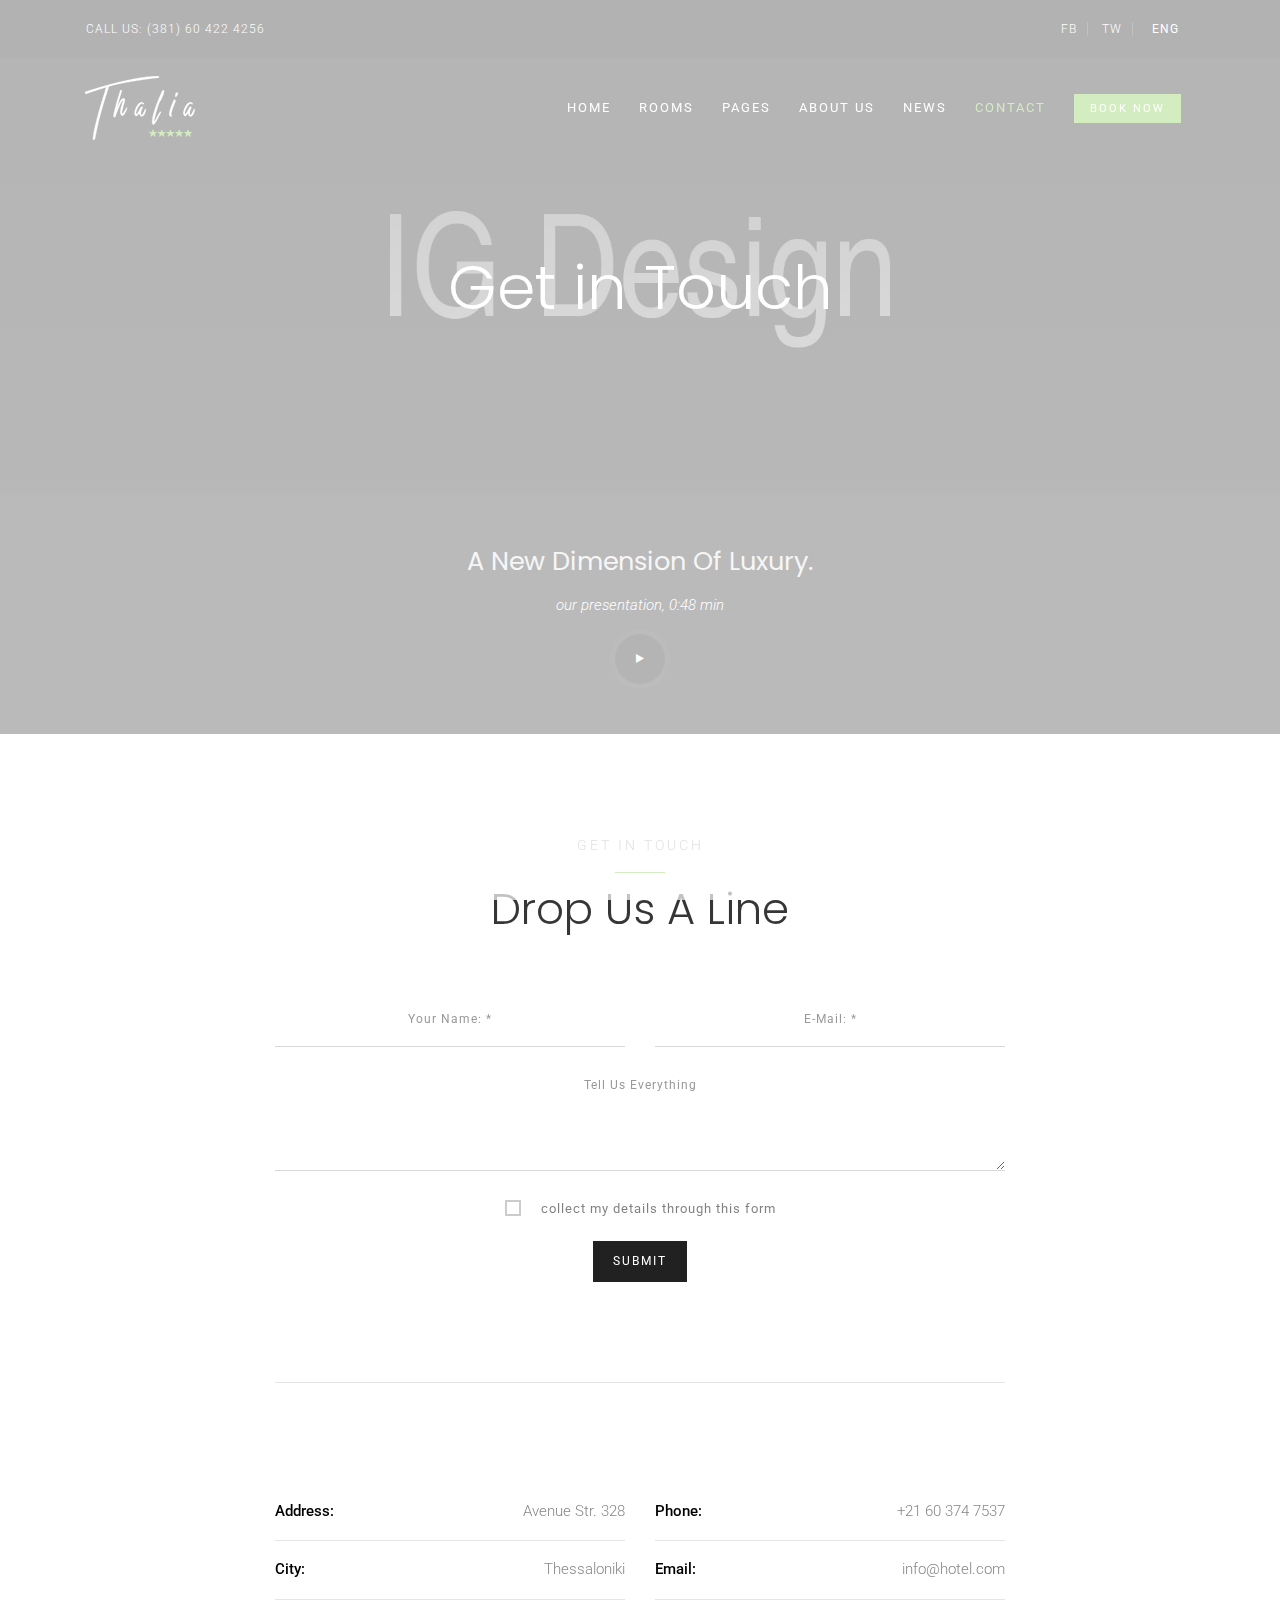
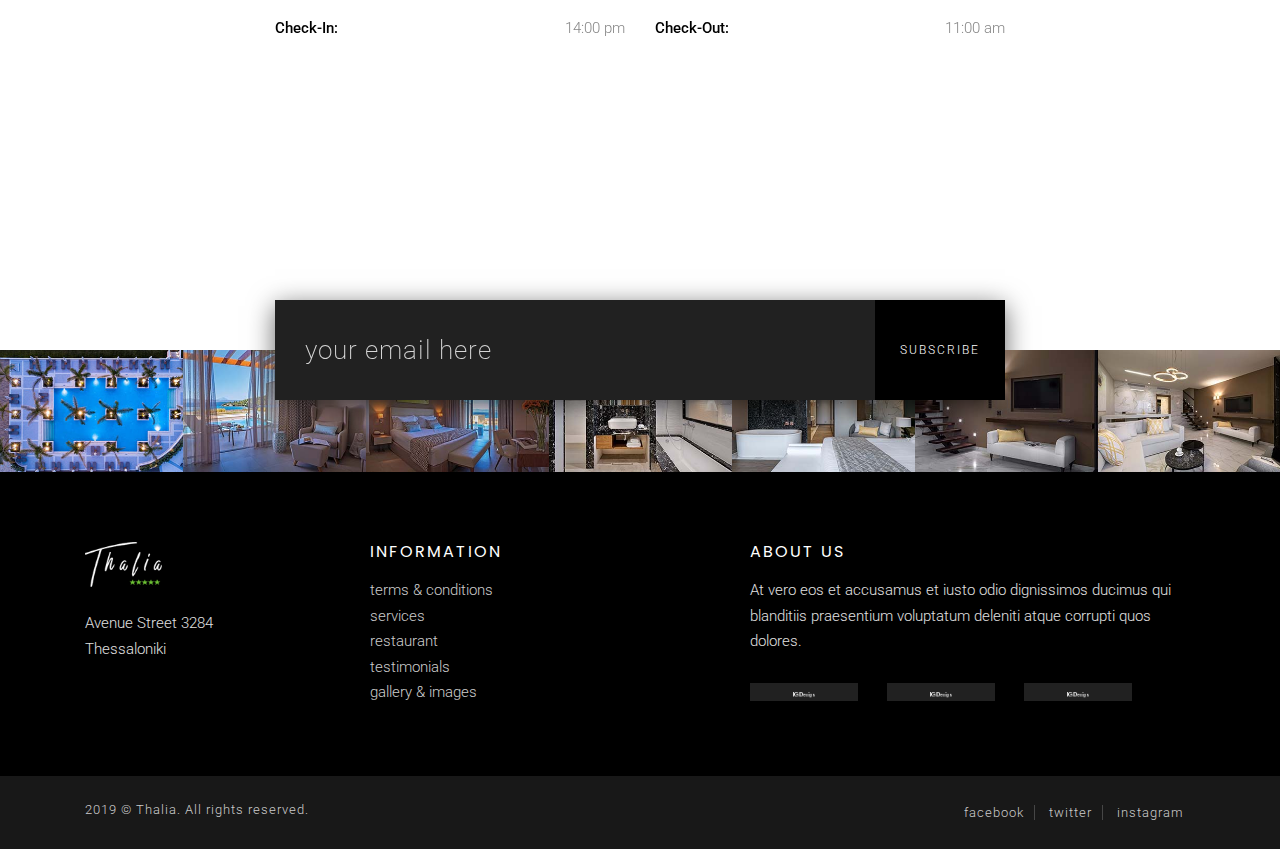
<file: contact.html>
﻿<!DOCTYPE html>
<!--[if IE 8]><html class="no-js lt-ie9" lang="en"> <![endif]-->
<!--[if gt IE 8]>
<!--><html class="no-js" lang="en"><!--<![endif]-->
<head>

	<!-- Basic Page Needs
	================================================== -->
	<meta charset="utf-8">
	<title>Thalia</title>
	<meta name="description"  content="Professional Creative Template" />
	<meta name="author" content="IG Design">
	<meta name="keywords"  content="ig design, website, design, html5, css3, jquery, creative, clean, animated, portfolio, blog, one-page, multi-page, corporate, business," />
	<meta property="og:title" content="Professional Creative Template" />
	<meta property="og:type" content="website" />
	<meta property="og:url" content="" />
	<meta property="og:image" content="" />
	<meta property="og:image:width" content="470" />
	<meta property="og:image:height" content="246" />
	<meta property="og:site_name" content="" />
	<meta property="og:description" content="Professional Creative Template" />
	<meta name="twitter:card" content="" />
	<meta name="twitter:site" content="https://twitter.com/IvanGrozdic" />
	<meta name="twitter:domain" content="http://ivang-design.com/" />
	<meta name="twitter:title" content="" />
	<meta name="twitter:description" content="Professional Creative Template" />
	<meta name="twitter:image" content="http://ivang-design.com/" />

	<!-- Mobile Specific Metas
	================================================== -->
	<meta name="viewport" content="width=device-width, initial-scale=1, maximum-scale=1">
	<meta name="theme-color" content="#212121"/>
    <meta name="msapplication-navbutton-color" content="#212121"/>
    <meta name="apple-mobile-web-app-status-bar-style" content="#212121"/>

	<!-- Web Fonts 
	================================================== -->
	<link href="https://fonts.googleapis.com/css?family=Poppins:100,100i,200,200i,300,300i,400,400i,500,500i,600,600i,700,700i,800,800i,900,900i" rel="stylesheet"/>
	<link href="https://fonts.googleapis.com/css?family=Roboto:100,100i,300,300i,400,400i,500,500i,700,700i,900,900i&amp;subset=cyrillic,cyrillic-ext,greek,greek-ext,latin-ext,vietnamese" rel="stylesheet">
	
	<!-- CSS
	================================================== -->
	<link rel="stylesheet" href="css/bootstrap.min.css"/>
	<link rel="stylesheet" href="css/font-awesome.min.css"/>
	<link rel="stylesheet" href="css/ionicons.min.css"/>
	<link rel="stylesheet" href="css/datepicker.css"/>
	<link rel="stylesheet" href="css/jquery.fancybox.min.css"/>
	<link rel="stylesheet" href="css/owl.carousel.css"/>
	<link rel="stylesheet" href="css/owl.transitions.css"/>
	<link rel="stylesheet" href="css/style.css"/>
	<link rel="stylesheet" href="css/colors/color.css"/>
			
	<!-- Favicons
	================================================== -->
	<link rel="icon" type="image/png" href="favicon.png">
	<link rel="apple-touch-icon" href="apple-touch-icon.png">
	<link rel="apple-touch-icon" sizes="72x72" href="apple-touch-icon-72x72.png">
	<link rel="apple-touch-icon" sizes="114x114" href="apple-touch-icon-114x114.png">
	
	
</head>
<body>	

	<div class="loader">
		<div class="loader__figure"></div>
	</div>

	<svg class="hidden">
		<svg id="icon-nav" viewBox="0 0 152 63">
			<title>navarrow</title>
			<path d="M115.737 29L92.77 6.283c-.932-.92-1.21-2.84-.617-4.281.594-1.443 1.837-1.862 2.765-.953l28.429 28.116c.574.57.925 1.557.925 2.619 0 1.06-.351 2.046-.925 2.616l-28.43 28.114c-.336.327-.707.486-1.074.486-.659 0-1.307-.509-1.69-1.437-.593-1.442-.315-3.362.617-4.284L115.299 35H3.442C2.032 35 .89 33.656.89 32c0-1.658 1.143-3 2.552-3H115.737z"/>
		</svg>
	</svg>

	
	<!-- Nav and Logo
	================================================== -->

	<nav id="menu-wrap" class="menu-back cbp-af-header">
		<div class="menu-top background-black">
			<div class="container">
				<div class="row">
					<div class="col-6 px-0 px-md-3 pl-1 py-3">
						<span class="call-top">call us:</span> <a href="#" class="call-top">(381) 60 422 4256</a>
					</div>
					<div class="col-6 px-0 px-md-3 py-3 text-right">
						<a href="#" class="social-top">fb</a>
						<a href="#" class="social-top">tw</a>
						<div class="lang-wrap">
							eng
							<ul>
								<li><a href="#">ger</a></li>
								<li><a href="#">rus</a></li>
								<li><a href="#">ser</a></li>
							</ul>
						</div>
					</div>
				</div>	
			</div>		
		</div>
		<div class="menu">
			<a href="index.php" >
				<div class="logo">
					<img src="img/logo.png" alt="">
				</div>
			</a>
			<ul>
				<li>
					<a href="#" >home</a>
					<ul>
						<li><a href="index.php">Flip Slider</a></li>
						<li><a href="index-1.html">Video Background</a></li>
						<li><a href="index-2.html">Moving Image</a></li>
					</ul>
				</li>
				<li>
					<a href="#" >rooms</a>
					<ul>
						<li><a href="rooms.php">Our Rooms</a></li>
						<li><a href="rooms-gallery.php">Room Gallery</a></li>
						<li><a href="rooms-video.html">Room Video</a></li>
					</ul>
				</li>
				<li>
					<a href="#" >pages</a>
					<ul>
						<li><a href="explore.html">Explore</a></li>
						<li><a href="search.php">Search</a></li>
						<li><a href="tandc.html">Terms &amp; Conditions</a></li>
						<li><a href="services.html">Services</a></li>
						<li><a href="restaurant.html">Restaurant</a></li>
						<li><a href="testimonials.html">Testimonials</a></li>
						<li><a href="gallery.html">Gallery</a></li>
					</ul>
				</li>
				<li>
					<a href="about.html">about us</a>
				</li>
				<li>
					<a href="blog.html">news</a>
				</li>
				<li>
					<a class="curent-page" href="contact.html">contact</a>
				</li>
				<li>
					<a href="search.php"><span>book now</span></a>
				</li>
			</ul>
		</div>
	</nav>
		
	<!-- Primary Page Layout
	================================================== -->

	<div class="section big-55-height over-hide z-bigger">
	
		<div class="parallax parallax-top" style="background-image: url('img/gallery/10.jpg')"></div>
		<div class="dark-over-pages"></div>
	
		<div class="hero-center-section pages">
			<div class="container">
				<div class="row justify-content-center">
					<div class="col-12 parallax-fade-top">
						<div class="hero-text">Get in Touch</div>
					</div>
				</div>
			</div>
		</div>
	</div>
	
	<div class="section padding-top-bottom-smaller background-dark-2 over-hide">		
		<div class="container">
			<div class="row">
				<div class="col-md-12 text-center">	
					<h5 class="color-grey">A new dimension of luxury.</h5>
					<p class="color-white mt-3 mb-3"><em>our presentation, 0:48 min</em></p>
					<a href="https://vimeo.com/54851233" class="video-button" data-fancybox><i class="fa fa-play"></i></a>
				</div>
			</div>
		</div>	
	</div>
	
	<div class="section padding-top z-bigger">
		<div class="container">
			<div class="row justify-content-center padding-bottom-smaller">
				<div class="col-md-8">
					<div class="subtitle with-line text-center mb-4">get in touch</div>
					<h3 class="text-center padding-bottom-small">drop us a line</h3>
				</div>
				<div class="section clearfix"></div>
				<div class="col-md-4 ajax-form">
					<input name="name" type="text" placeholder="Your Name: *" autocomplete="off"/>
				</div>
				<div class="col-md-4 mt-4 mt-md-0 ajax-form">
					<input name="email" type="text"  placeholder="E-Mail: *" autocomplete="off"/>
				</div>
				<div class="section clearfix"></div>
				<div class="col-md-8 mt-4 ajax-form">
					<textarea name="message" placeholder="Tell Us Everything"></textarea>
				</div>
				<div class="section clearfix"></div>
				<div class="col-md-8 mt-3 ajax-checkbox">
					<ul class="list">
						<li class="list__item">
							<label class="label--checkbox">
								<input type="checkbox" class="checkbox">
								collect my details through this form
							</label>
						</li>
					</ul>
				</div>
				<div class="section clearfix"></div>
				<div class="col-md-8 mt-3 ajax-form text-center">
					<button class="send_message" id="send" data-lang="en"><span>submit</span></button>
				</div>
				<div class="section clearfix"></div>
				<div class="col-md-8 padding-top-bottom">
					<div class="sep-line"></div>
				</div>
				<div class="section clearfix"></div>
				<div class="col-md-6 col-lg-4">
					<div class="address">
						<div class="address-in text-left">
							<p class="color-black">Address:</p>
						</div>
						<div class="address-in text-right">
							<p>Avenue Str. 328</p>
						</div>
					</div>
					<div class="address">
						<div class="address-in text-left">
							<p class="color-black">City:</p>
						</div>
						<div class="address-in text-right">
							<p>Thessaloniki</p>
						</div>
					</div>
					<div class="address">
						<div class="address-in text-left">
							<p class="color-black">Check-In:</p>
						</div>
						<div class="address-in text-right">
							<p>14:00 pm</p>
						</div>
					</div>
				</div>
				<div class="col-md-6 col-lg-4">
					<div class="address">
						<div class="address-in text-left">
							<p class="color-black">Phone:</p>
						</div>
						<div class="address-in text-right">
							<p>+21 60 374 7537</p>
						</div>
					</div>
					<div class="address">
						<div class="address-in text-left">
							<p class="color-black">Email:</p>
						</div>
						<div class="address-in text-right">
							<p>info@hotel.com</p>
						</div>
					</div>
					<div class="address">
						<div class="address-in text-left">
							<p class="color-black">Check-Out:</p>
						</div>
						<div class="address-in text-right">
							<p>11:00 am</p>
						</div>
					</div>
				</div>
				<div class="section clearfix"></div>
				<div class="col-md-8 text-center mt-5" data-scroll-reveal="enter bottom move 50px over 0.7s after 0.2s">
					<p class="mb-0"><em>available at: 8am - 10pm</em></p>
					<h2 class="text-opacity">+21 60 374 7537</h2>
				</div>
			</div>
			<div class="row justify-content-center">
				<div class="col-md-8">
					<div class="subscribe-home">
						<input type="text" placeholder="your email here"/>
						<button data-lang="en">subscribe</button>
					</div>
				</div>
			</div>
		</div>	
	</div>
	
	<div class="section">
		<div id="owl-sep-2" class="owl-carousel owl-theme">								 
			<div class="item">	
				<a href="img/gallery/1.jpg" data-fancybox="gallery">							 
					<div class="img-wrap gallery-small">
						<img src="img/gallery/1-s.jpg" alt="">
					</div>
				</a>
			</div>								 
			<div class="item">	
				<a href="img/gallery/2.jpg" data-fancybox="gallery">							 
					<div class="img-wrap gallery-small">
						<img src="img/gallery/2-s.jpg" alt="">
					</div>
				</a>
			</div>								 
			<div class="item">	
				<a href="img/gallery/3.jpg" data-fancybox="gallery">							 
					<div class="img-wrap gallery-small">
						<img src="img/gallery/3-s.jpg" alt="">
					</div>
				</a>
			</div>								 
			<div class="item">	
				<a href="img/gallery/4.jpg" data-fancybox="gallery">							 
					<div class="img-wrap gallery-small">
						<img src="img/gallery/4-s.jpg" alt="">
					</div>
				</a>
			</div>								 
			<div class="item">	
				<a href="img/gallery/5.jpg" data-fancybox="gallery">							 
					<div class="img-wrap gallery-small">
						<img src="img/gallery/5-s.jpg" alt="">
					</div>
				</a>
			</div>								 
			<div class="item">	
				<a href="img/gallery/6.jpg" data-fancybox="gallery">							 
					<div class="img-wrap gallery-small">
						<img src="img/gallery/6-s.jpg" alt="">
					</div>
				</a>
			</div>								 
			<div class="item">	
				<a href="img/gallery/7.jpg" data-fancybox="gallery">							 
					<div class="img-wrap gallery-small">
						<img src="img/gallery/7-s.jpg" alt="">
					</div>
				</a>
			</div>								 
			<div class="item">	
				<a href="img/gallery/8.jpg" data-fancybox="gallery">							 
					<div class="img-wrap gallery-small">
						<img src="img/gallery/8-s.jpg" alt="">
					</div>
				</a>
			</div>								 
			<div class="item">	
				<a href="img/gallery/9.jpg" data-fancybox="gallery">							 
					<div class="img-wrap gallery-small">
						<img src="img/gallery/9-s.jpg" alt="">
					</div>
				</a>
			</div>								 
			<div class="item">	
				<a href="img/gallery/10.jpg" data-fancybox="gallery">							 
					<div class="img-wrap gallery-small">
						<img src="img/gallery/10-s.jpg" alt="">
					</div>
				</a>
			</div>							 
			<div class="item">	
				<a href="img/gallery/1.jpg" data-fancybox="gallery">							 
					<div class="img-wrap gallery-small">
						<img src="img/gallery/1-s.jpg" alt="">
					</div>
				</a>
			</div>								 
			<div class="item">	
				<a href="img/gallery/2.jpg" data-fancybox="gallery">							 
					<div class="img-wrap gallery-small">
						<img src="img/gallery/2-s.jpg" alt="">
					</div>
				</a>
			</div>								 
			<div class="item">	
				<a href="img/gallery/3.jpg" data-fancybox="gallery">							 
					<div class="img-wrap gallery-small">
						<img src="img/gallery/3-s.jpg" alt="">
					</div>
				</a>
			</div>								 
			<div class="item">	
				<a href="img/gallery/4.jpg" data-fancybox="gallery">							 
					<div class="img-wrap gallery-small">
						<img src="img/gallery/4-s.jpg" alt="">
					</div>
				</a>
			</div>								 
			<div class="item">	
				<a href="img/gallery/5.jpg" data-fancybox="gallery">							 
					<div class="img-wrap gallery-small">
						<img src="img/gallery/5-s.jpg" alt="">
					</div>
				</a>
			</div>										 
		</div>
	</div>
	
	<div class="section padding-top-bottom-small background-black over-hide footer">
		<div class="container">
			<div class="row">
				<div class="col-md-3 text-center text-md-left">
					<img src="img/logo.png" alt="">
					<p class="color-grey mt-4">Avenue Street 3284<br>Thessaloniki</p>
				</div>
				<div class="col-md-4 text-center text-md-left">
					<h6 class="color-white mb-3">information</h6>
					<a href="tandc.html">terms &amp; conditions</a>
					<a href="services.html">services</a>
					<a href="restaurant.html">restaurant</a>
					<a href="testimonials.html">testimonials</a>
					<a href="gallery.html">gallery &amp; images</a>
				</div>
				<div class="col-md-5 mt-4 mt-md-0 text-center text-md-left logos-footer">
					<h6 class="color-white mb-3">about us</h6>
					<p class="color-grey mb-4">At vero eos et accusamus et iusto odio dignissimos ducimus qui blanditiis praesentium voluptatum deleniti atque corrupti quos dolores.</p>
					<img src="img/logos/1.png" alt="">
					<img src="img/logos/2.png" alt="">
					<img src="img/logos/3.png" alt="">
				</div>
			</div>	
		</div>	
	</div>
	
	<div class="section py-4 background-dark over-hide footer-bottom">
		<div class="container">
			<div class="row">
				<div class="col-md-6 text-center text-md-left mb-2 mb-md-0">
					<p>2019 © Thalia. All rights reserved.</p>
				</div>
				<div class="col-md-6 text-center text-md-right">
					<a href="#" class="social-footer-bottom">facebook</a>
					<a href="#" class="social-footer-bottom">twitter</a>
					<a href="#" class="social-footer-bottom">instagram</a>
				</div>
			</div>	
		</div>		
	</div>
	
	
	<div class="scroll-to-top"></div>
	
	
	<!-- JAVASCRIPT
    ================================================== -->
	<script src="js/jquery.min.js"></script>
	<script src="js/popper.min.js"></script> 
	<script src="js/bootstrap.min.js"></script>
	<script src="js/plugins.js"></script>  
	<script src="js/custom.js"></script> 
<!-- End Document
================================================== -->
</body>
</html>
</file>
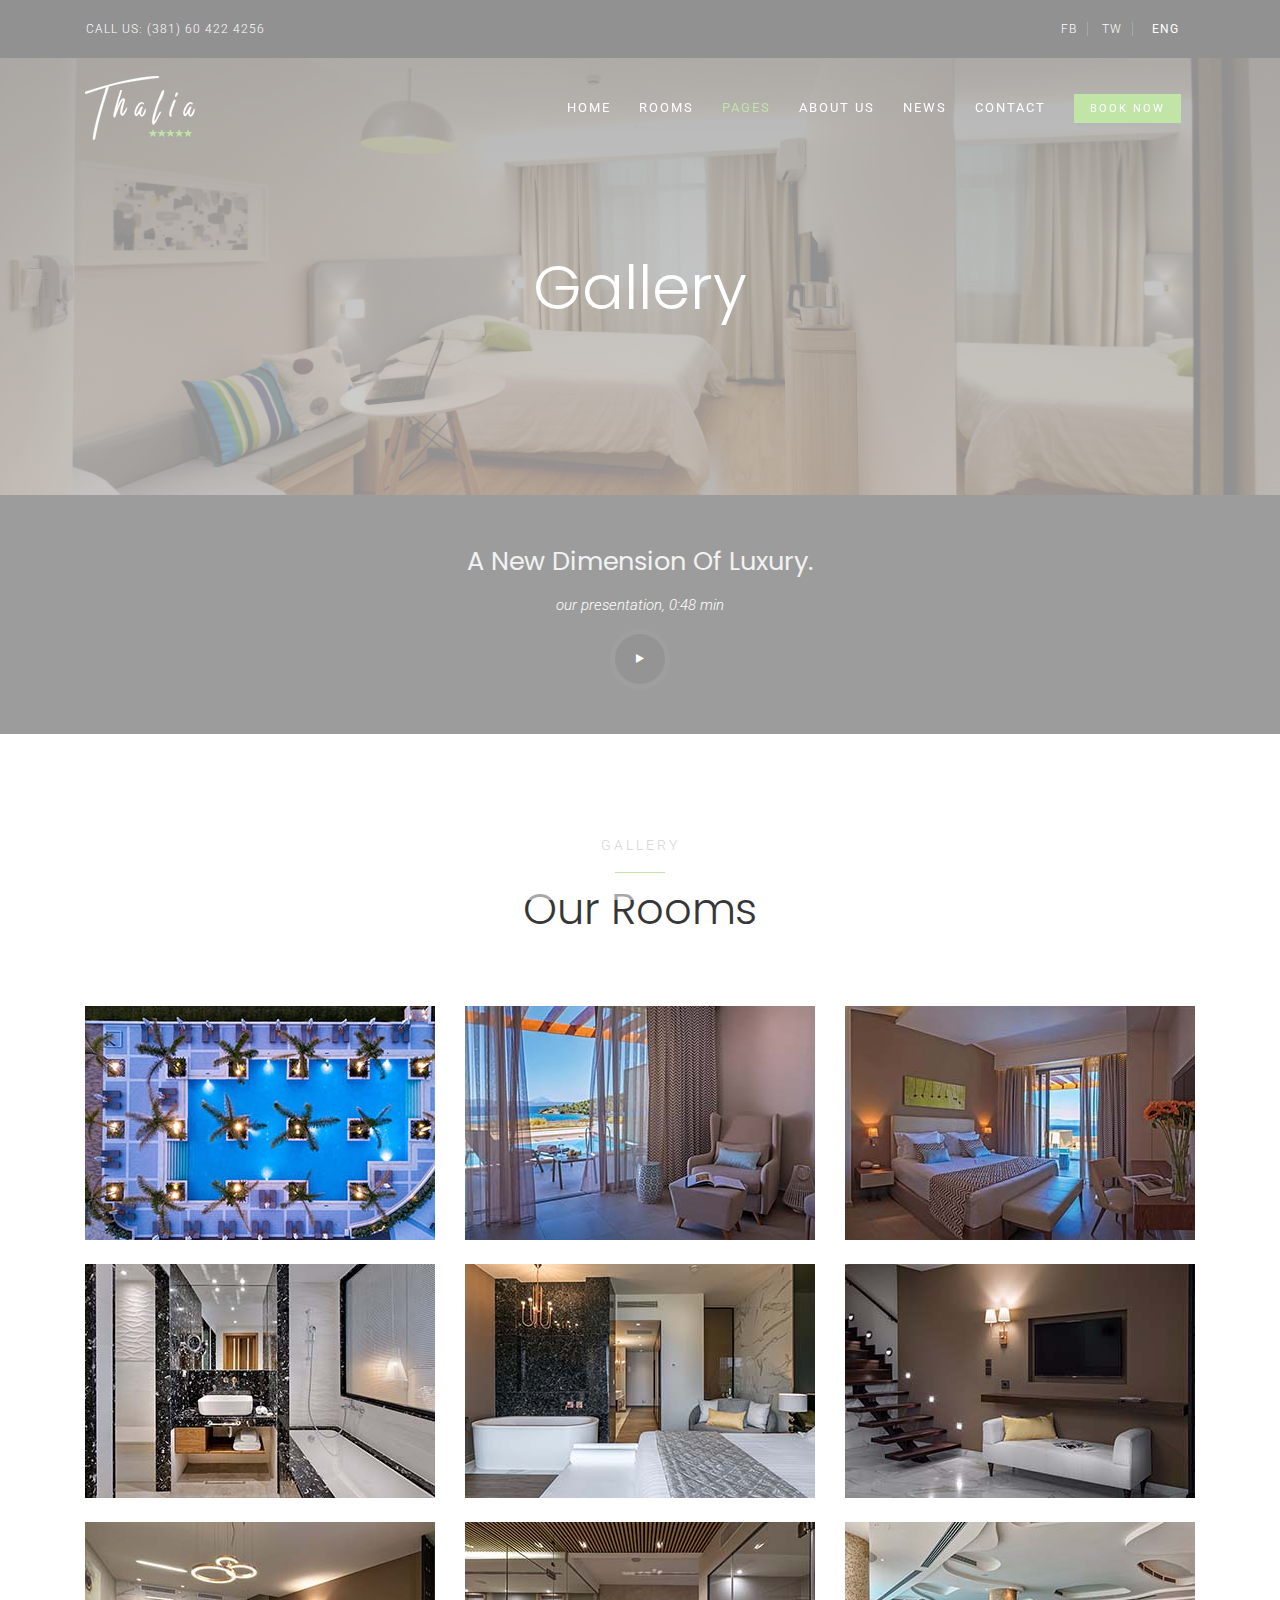
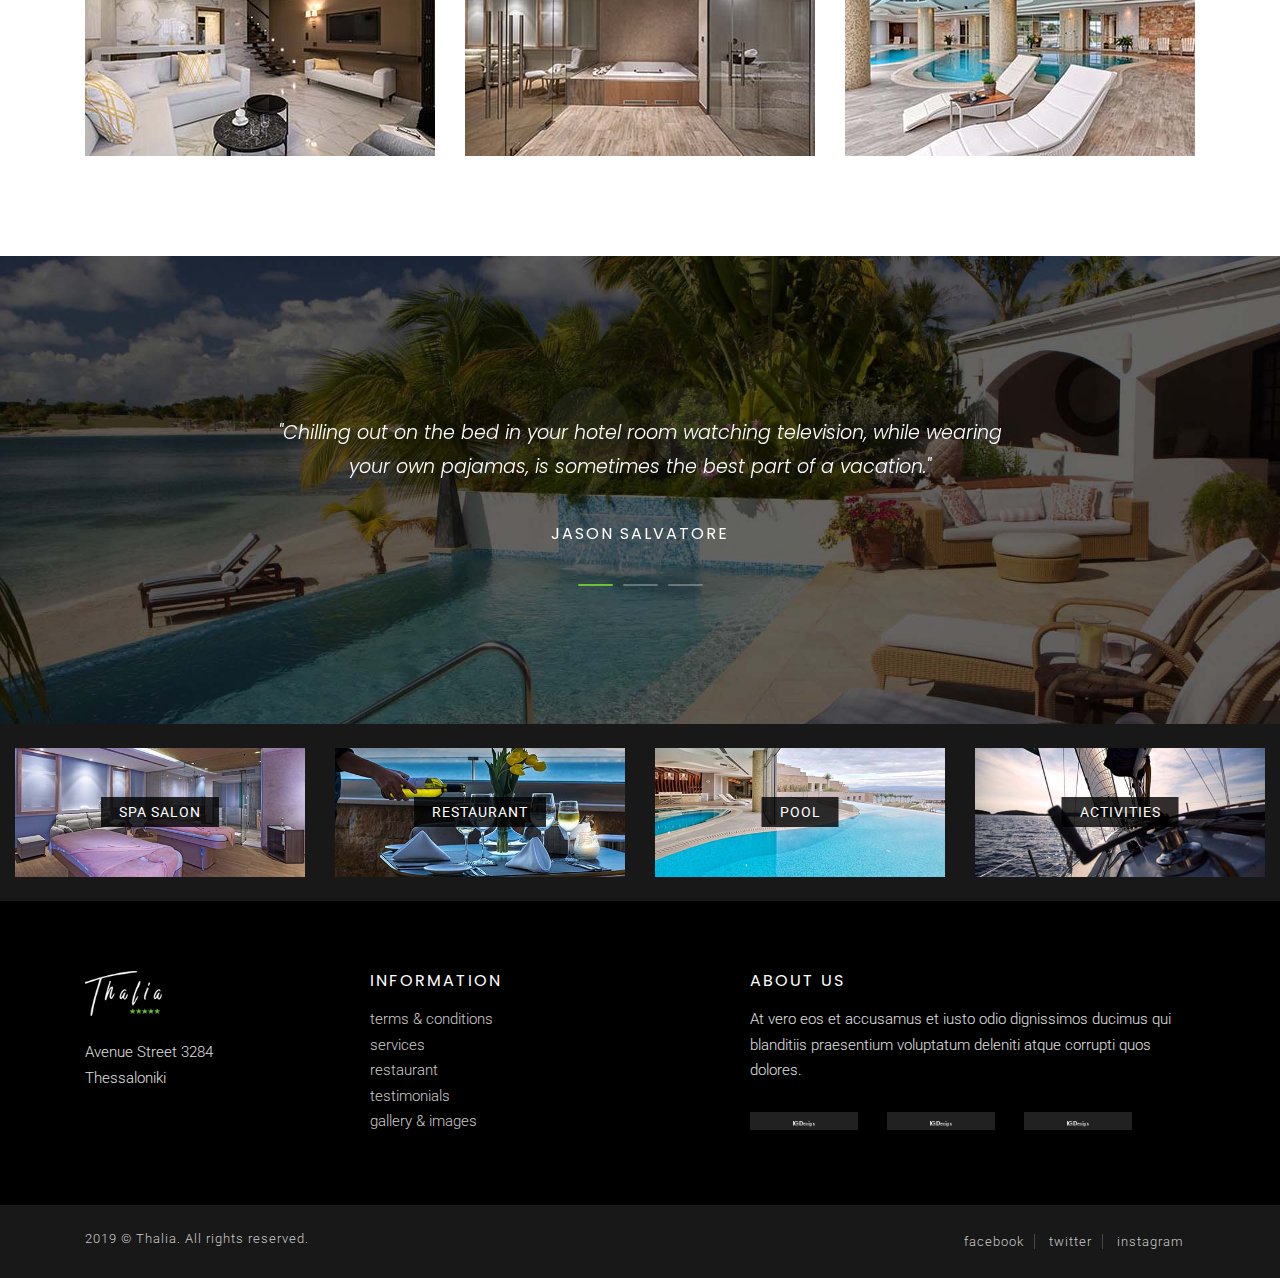
<file: gallery.html>
﻿<!DOCTYPE html>
<!--[if IE 8]><html class="no-js lt-ie9" lang="en"> <![endif]-->
<!--[if gt IE 8]>
<!--><html class="no-js" lang="en"><!--<![endif]-->
<head>

	<!-- Basic Page Needs
	================================================== -->
	<meta charset="utf-8">
	<title>Thalia</title>
	<meta name="description"  content="Professional Creative Template" />
	<meta name="author" content="IG Design">
	<meta name="keywords"  content="ig design, website, design, html5, css3, jquery, creative, clean, animated, portfolio, blog, one-page, multi-page, corporate, business," />
	<meta property="og:title" content="Professional Creative Template" />
	<meta property="og:type" content="website" />
	<meta property="og:url" content="" />
	<meta property="og:image" content="" />
	<meta property="og:image:width" content="470" />
	<meta property="og:image:height" content="246" />
	<meta property="og:site_name" content="" />
	<meta property="og:description" content="Professional Creative Template" />
	<meta name="twitter:card" content="" />
	<meta name="twitter:site" content="https://twitter.com/IvanGrozdic" />
	<meta name="twitter:domain" content="http://ivang-design.com/" />
	<meta name="twitter:title" content="" />
	<meta name="twitter:description" content="Professional Creative Template" />
	<meta name="twitter:image" content="http://ivang-design.com/" />

	<!-- Mobile Specific Metas
	================================================== -->
	<meta name="viewport" content="width=device-width, initial-scale=1, maximum-scale=1">
	<meta name="theme-color" content="#212121"/>
    <meta name="msapplication-navbutton-color" content="#212121"/>
    <meta name="apple-mobile-web-app-status-bar-style" content="#212121"/>

	<!-- Web Fonts 
	================================================== -->
	<link href="https://fonts.googleapis.com/css?family=Poppins:100,100i,200,200i,300,300i,400,400i,500,500i,600,600i,700,700i,800,800i,900,900i" rel="stylesheet"/>
	<link href="https://fonts.googleapis.com/css?family=Roboto:100,100i,300,300i,400,400i,500,500i,700,700i,900,900i&amp;subset=cyrillic,cyrillic-ext,greek,greek-ext,latin-ext,vietnamese" rel="stylesheet">
	
	<!-- CSS
	================================================== -->
	<link rel="stylesheet" href="css/bootstrap.min.css"/>
	<link rel="stylesheet" href="css/font-awesome.min.css"/>
	<link rel="stylesheet" href="css/ionicons.min.css"/>
	<link rel="stylesheet" href="css/datepicker.css"/>
	<link rel="stylesheet" href="css/jquery.fancybox.min.css"/>
	<link rel="stylesheet" href="css/owl.carousel.css"/>
	<link rel="stylesheet" href="css/owl.transitions.css"/>
	<link rel="stylesheet" href="css/style.css"/>
	<link rel="stylesheet" href="css/colors/color.css"/>
			
	<!-- Favicons
	================================================== -->
	<link rel="icon" type="image/png" href="favicon.png">
	<link rel="apple-touch-icon" href="apple-touch-icon.png">
	<link rel="apple-touch-icon" sizes="72x72" href="apple-touch-icon-72x72.png">
	<link rel="apple-touch-icon" sizes="114x114" href="apple-touch-icon-114x114.png">
	
	
</head>
<body>	

	<div class="loader">
		<div class="loader__figure"></div>
	</div>

	<svg class="hidden">
		<svg id="icon-nav" viewBox="0 0 152 63">
			<title>navarrow</title>
			<path d="M115.737 29L92.77 6.283c-.932-.92-1.21-2.84-.617-4.281.594-1.443 1.837-1.862 2.765-.953l28.429 28.116c.574.57.925 1.557.925 2.619 0 1.06-.351 2.046-.925 2.616l-28.43 28.114c-.336.327-.707.486-1.074.486-.659 0-1.307-.509-1.69-1.437-.593-1.442-.315-3.362.617-4.284L115.299 35H3.442C2.032 35 .89 33.656.89 32c0-1.658 1.143-3 2.552-3H115.737z"/>
		</svg>
	</svg>

	
	<!-- Nav and Logo
	================================================== -->

	<nav id="menu-wrap" class="menu-back cbp-af-header">
		<div class="menu-top background-black">
			<div class="container">
				<div class="row">
					<div class="col-6 px-0 px-md-3 pl-1 py-3">
						<span class="call-top">call us:</span> <a href="#" class="call-top">(381) 60 422 4256</a>
					</div>
					<div class="col-6 px-0 px-md-3 py-3 text-right">
						<a href="#" class="social-top">fb</a>
						<a href="#" class="social-top">tw</a>
						<div class="lang-wrap">
							eng
							<ul>
								<li><a href="#">ger</a></li>
								<li><a href="#">rus</a></li>
								<li><a href="#">ser</a></li>
							</ul>
						</div>
					</div>
				</div>	
			</div>		
		</div>
		<div class="menu">
			<a href="index.php" >
				<div class="logo">
					<img src="img/logo.png" alt="">
				</div>
			</a>
			<ul>
				<li>
					<a href="#" >home</a>
					<ul>
						<li><a href="index.php">Flip Slider</a></li>
						<li><a href="index-1.html">Video Background</a></li>
						<li><a href="index-2.html">Moving Image</a></li>
					</ul>
				</li>
				<li>
					<a href="#" >rooms</a>
					<ul>
						<li><a href="rooms.php">Our Rooms</a></li>
						<li><a href="rooms-gallery.php">Room Gallery</a></li>
						<li><a href="rooms-video.html">Room Video</a></li>
					</ul>
				</li>
				<li>
					<a class="curent-page" href="#" >pages</a>
					<ul>
						<li><a href="explore.html">Explore</a></li>
						<li><a href="search.php">Search</a></li>
						<li><a href="tandc.html">Terms &amp; Conditions</a></li>
						<li><a href="services.html">Services</a></li>
						<li><a href="restaurant.html">Restaurant</a></li>
						<li><a href="testimonials.html">Testimonials</a></li>
						<li><a class="curent-page" href="gallery.html">Gallery</a></li>
					</ul>
				</li>
				<li>
					<a href="about.html">about us</a>
				</li>
				<li>
					<a href="blog.html">news</a>
				</li>
				<li>
					<a href="contact.html">contact</a>
				</li>
				<li>
					<a href="search.php"><span>book now</span></a>
				</li>
			</ul>
		</div>
	</nav>
		
	<!-- Primary Page Layout
	================================================== -->

	<div class="section big-55-height over-hide z-bigger">
	
		<div class="parallax parallax-top" style="background-image: url('img/rooms.jpg')"></div>
		<div class="dark-over-pages"></div>
	
		<div class="hero-center-section pages">
			<div class="container">
				<div class="row justify-content-center">
					<div class="col-12 parallax-fade-top">
						<div class="hero-text">Gallery</div>
					</div>
				</div>
			</div>
		</div>
	</div>
	
	<div class="section padding-top-bottom-smaller background-dark-2 over-hide">		
		<div class="container">
			<div class="row">
				<div class="col-md-12 text-center">	
					<h5 class="color-grey">A new dimension of luxury.</h5>
					<p class="color-white mt-3 mb-3"><em>our presentation, 0:48 min</em></p>
					<a href="https://vimeo.com/54851233" class="video-button" data-fancybox><i class="fa fa-play"></i></a>
				</div>
			</div>
		</div>	
	</div>
	
	<div class="section padding-top-bottom over-hide">
		<div class="container">
			<div class="row justify-content-center">
				<div class="col-md-8 align-self-center">
					<div class="subtitle with-line text-center mb-4">gallery</div>
					<h3 class="text-center padding-bottom-small">our rooms</h3>
				</div>
				<div class="section clearfix"></div>
				<div class="col-md-4">
					<a href="img/gallery/1.jpg" data-fancybox="gallery">							 
						<div class="img-wrap gallery-small">
							<img src="img/gallery/1-s.jpg" alt="">
						</div>
					</a>
				</div>
				<div class="col-md-4 mt-4 mt-md-0">
					<a href="img/gallery/2.jpg" data-fancybox="gallery">							 
						<div class="img-wrap gallery-small">
							<img src="img/gallery/2-s.jpg" alt="">
						</div>
					</a>
				</div>
				<div class="col-md-4 mt-4 mt-md-0">
					<a href="img/gallery/3.jpg" data-fancybox="gallery">							 
						<div class="img-wrap gallery-small">
							<img src="img/gallery/3-s.jpg" alt="">
						</div>
					</a>
				</div>
				<div class="col-md-4 mt-4">
					<a href="img/gallery/4.jpg" data-fancybox="gallery">							 
						<div class="img-wrap gallery-small">
							<img src="img/gallery/4-s.jpg" alt="">
						</div>
					</a>
				</div>
				<div class="col-md-4 mt-4">
					<a href="img/gallery/5.jpg" data-fancybox="gallery">							 
						<div class="img-wrap gallery-small">
							<img src="img/gallery/5-s.jpg" alt="">
						</div>
					</a>
				</div>
				<div class="col-md-4 mt-4">
					<a href="img/gallery/6.jpg" data-fancybox="gallery">							 
						<div class="img-wrap gallery-small">
							<img src="img/gallery/6-s.jpg" alt="">
						</div>
					</a>
				</div>
				<div class="col-md-4 mt-4">
					<a href="img/gallery/7.jpg" data-fancybox="gallery">							 
						<div class="img-wrap gallery-small">
							<img src="img/gallery/7-s.jpg" alt="">
						</div>
					</a>
				</div>
				<div class="col-md-4 mt-4">
					<a href="img/gallery/8.jpg" data-fancybox="gallery">							 
						<div class="img-wrap gallery-small">
							<img src="img/gallery/8-s.jpg" alt="">
						</div>
					</a>
				</div>
				<div class="col-md-4 mt-4">
					<a href="img/gallery/9.jpg" data-fancybox="gallery">							 
						<div class="img-wrap gallery-small">
							<img src="img/gallery/9-s.jpg" alt="">
						</div>
					</a>
				</div>
			</div>
		</div>
	</div>
	
	<div class="section padding-top-bottom-big over-hide">
		<div class="parallax" style="background-image: url('img/5.jpg')"></div>
		<div class="section z-bigger">		
			<div class="container">
				<div class="row justify-content-center">
					<div class="col-md-8">
						<div id="owl-sep-1" class="owl-carousel owl-theme">								 
							<div class="item">						
								<div class="quote-sep">	
									<h4>"Chilling out on the bed in your hotel room watching television, while wearing your own pajamas, is sometimes the best part of a vacation."</h4>
									<h6>Jason Salvatore</h6>	
								</div>											
							</div>											
							<div class="item">					
								<div class="quote-sep">
									<h4>"Every good day starts off with a cappuccino, and there's no place better to enjoy some frothy caffeine than at the Thalia Hotel."</h4>
									<h6>Terry Mitchell</h6>	
								</div>									
							</div>											
							<div class="item">					
								<div class="quote-sep">
									<h4>"I still enjoy traveling a lot. I mean, it amazes me that I still get excited in hotel rooms just to see what kind of shampoo they've left me."</h4>
									<h6>Michael Brighton</h6>
								</div>										
							</div>								 
						</div>	
					</div>
				</div>
			</div>					
		</div>
	</div>
	
	<div class="section background-dark over-hide">
		<div class="container-fluid py-4">
			<div class="row">
				<div class="col-sm-6 col-lg-3">
					<a href="services.html">
						<div class="img-wrap services-wrap">
							<img src="img/ser-1.jpg" alt="">
							<div class="services-text-over">spa salon</div>
						</div>
					</a>
				</div>
				<div class="col-sm-6 col-lg-3 pt-4 pt-sm-0">
					<a href="services.html">
						<div class="img-wrap services-wrap">
							<img src="img/ser-2.jpg" alt="">
							<div class="services-text-over">restaurant</div>
						</div>
					</a>
				</div>
				<div class="col-sm-6 col-lg-3 pt-4 pt-lg-0">
					<a href="services.html">
						<div class="img-wrap services-wrap">
							<img src="img/ser-3.jpg" alt="">
							<div class="services-text-over">pool</div>
						</div>
					</a>
				</div>
				<div class="col-sm-6 col-lg-3 pt-4 pt-lg-0">
					<a href="services.html">
						<div class="img-wrap services-wrap">
							<img src="img/ser-4.jpg" alt="">
							<div class="services-text-over">activities</div>
						</div>
					</a>
				</div>
			</div>
		</div>
	</div>
	
	<div class="section padding-top-bottom-small background-black over-hide footer">
		<div class="container">
			<div class="row">
				<div class="col-md-3 text-center text-md-left">
					<img src="img/logo.png" alt="">
					<p class="color-grey mt-4">Avenue Street 3284<br>Thessaloniki</p>
				</div>
				<div class="col-md-4 text-center text-md-left">
					<h6 class="color-white mb-3">information</h6>
					<a href="tandc.html">terms &amp; conditions</a>
					<a href="services.html">services</a>
					<a href="restaurant.html">restaurant</a>
					<a href="testimonials.html">testimonials</a>
					<a href="gallery.html">gallery &amp; images</a>
				</div>
				<div class="col-md-5 mt-4 mt-md-0 text-center text-md-left logos-footer">
					<h6 class="color-white mb-3">about us</h6>
					<p class="color-grey mb-4">At vero eos et accusamus et iusto odio dignissimos ducimus qui blanditiis praesentium voluptatum deleniti atque corrupti quos dolores.</p>
					<img src="img/logos/1.png" alt="">
					<img src="img/logos/2.png" alt="">
					<img src="img/logos/3.png" alt="">
				</div>
			</div>	
		</div>	
	</div>
	
	<div class="section py-4 background-dark over-hide footer-bottom">
		<div class="container">
			<div class="row">
				<div class="col-md-6 text-center text-md-left mb-2 mb-md-0">
					<p>2019 © Thalia. All rights reserved.</p>
				</div>
				<div class="col-md-6 text-center text-md-right">
					<a href="#" class="social-footer-bottom">facebook</a>
					<a href="#" class="social-footer-bottom">twitter</a>
					<a href="#" class="social-footer-bottom">instagram</a>
				</div>
			</div>	
		</div>		
	</div>
	
	
	<div class="scroll-to-top"></div>
	
	
	<!-- JAVASCRIPT
    ================================================== -->
	<script src="js/jquery.min.js"></script>
	<script src="js/popper.min.js"></script> 
	<script src="js/bootstrap.min.js"></script>
	<script src="js/plugins.js"></script>  
	<script src="js/custom.js"></script> 
<!-- End Document
================================================== -->
</body>
</html>
</file>
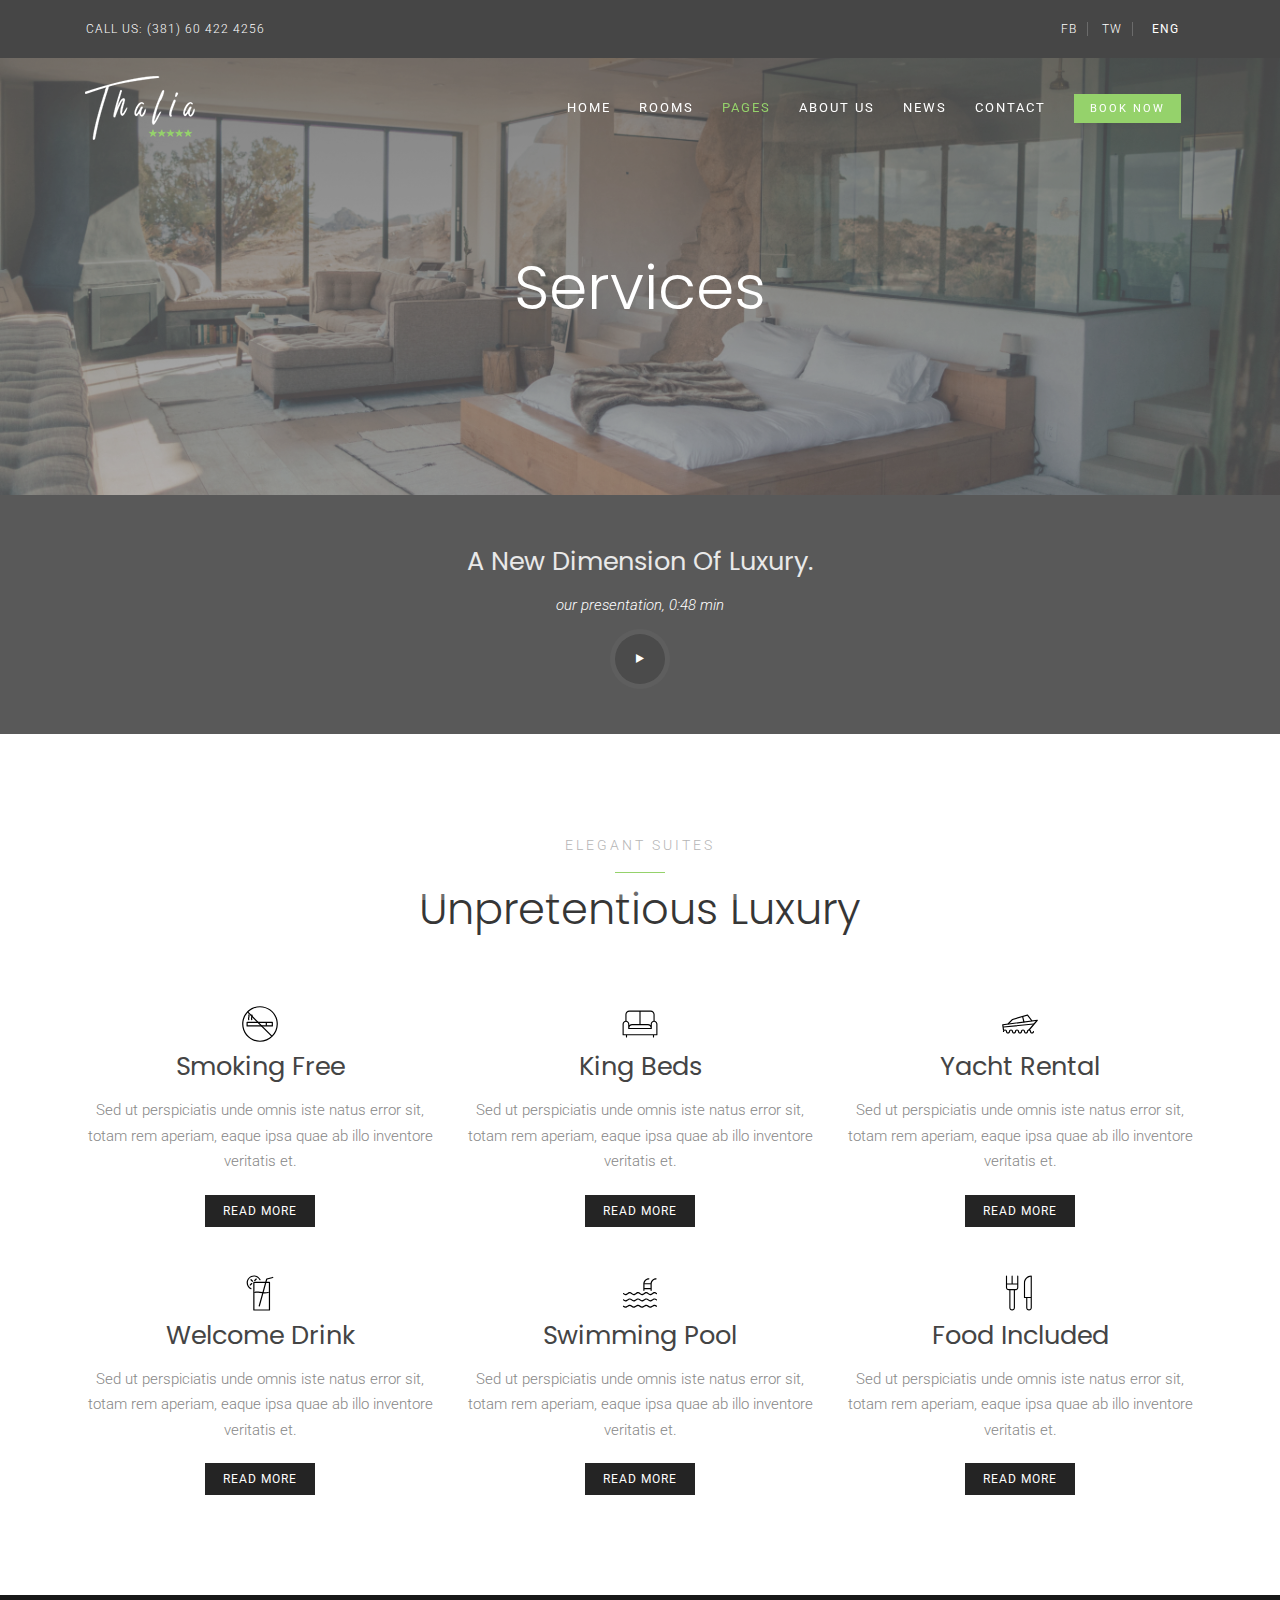
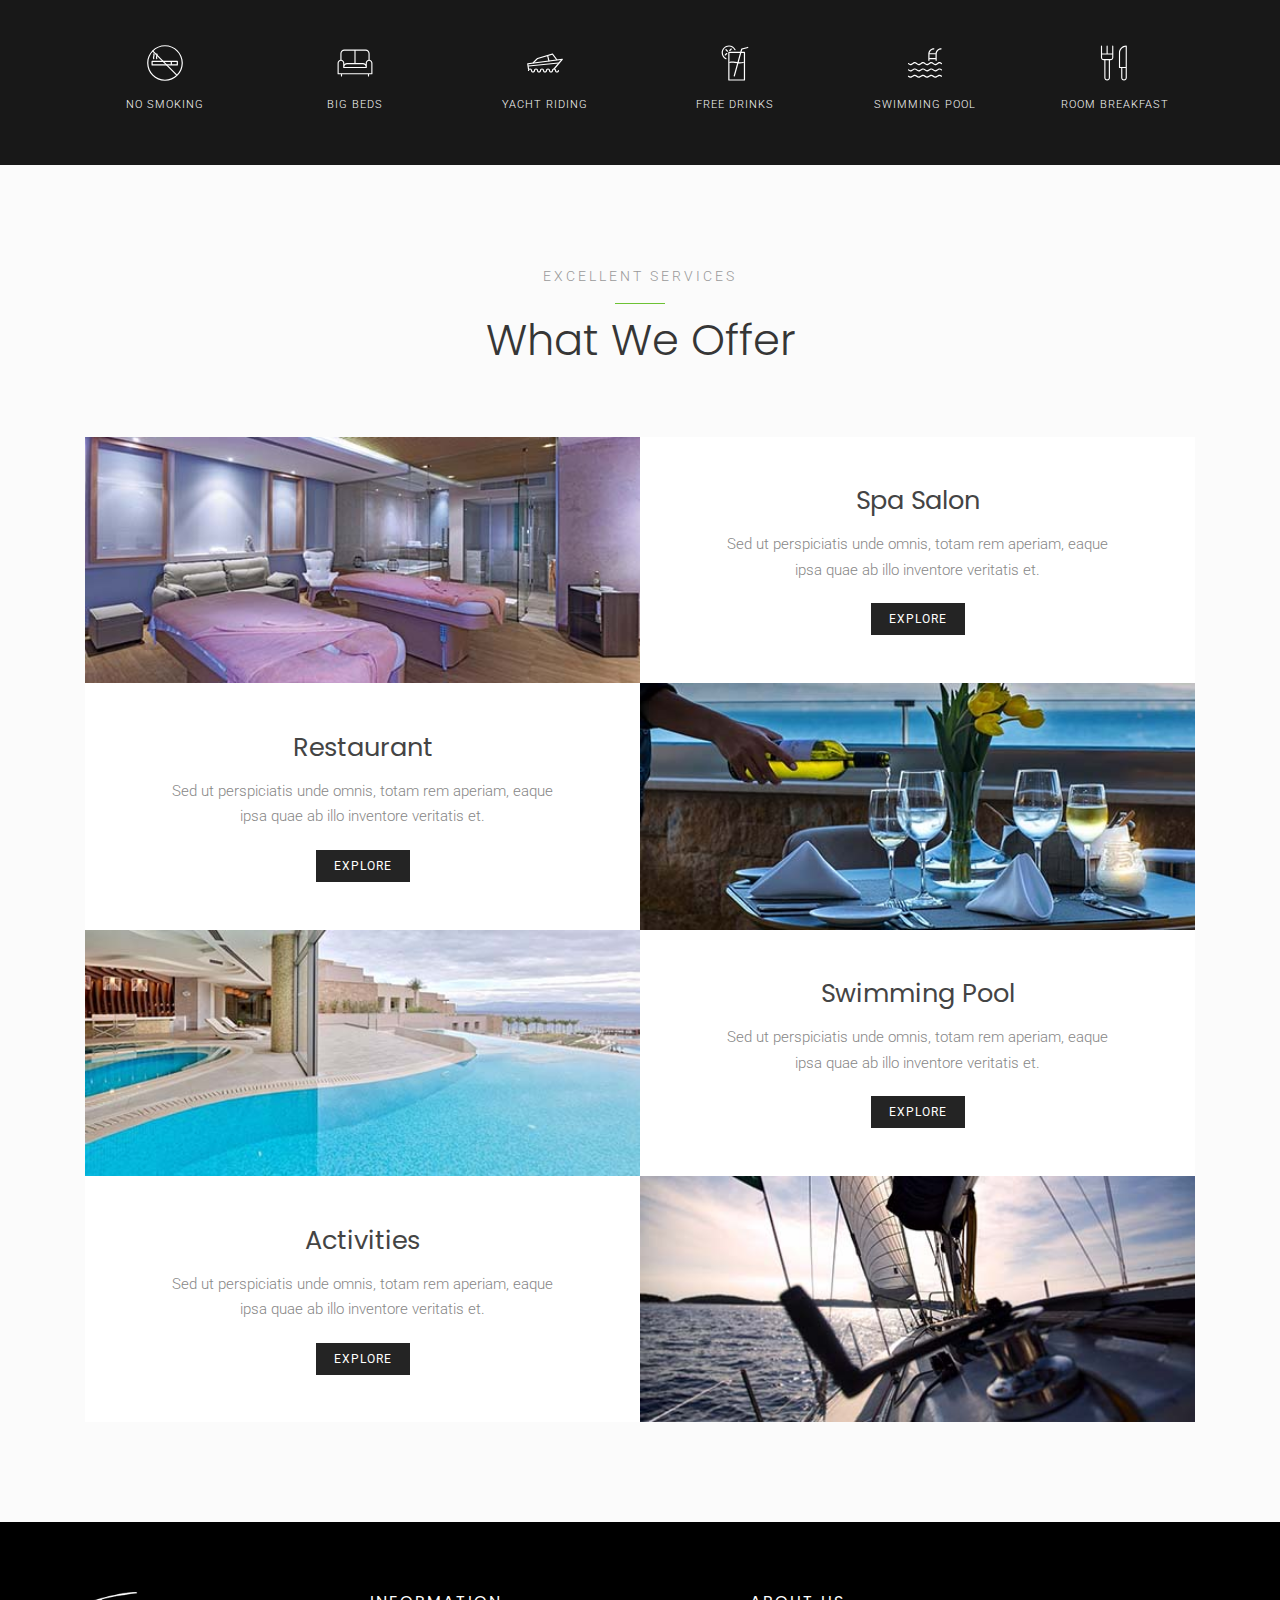
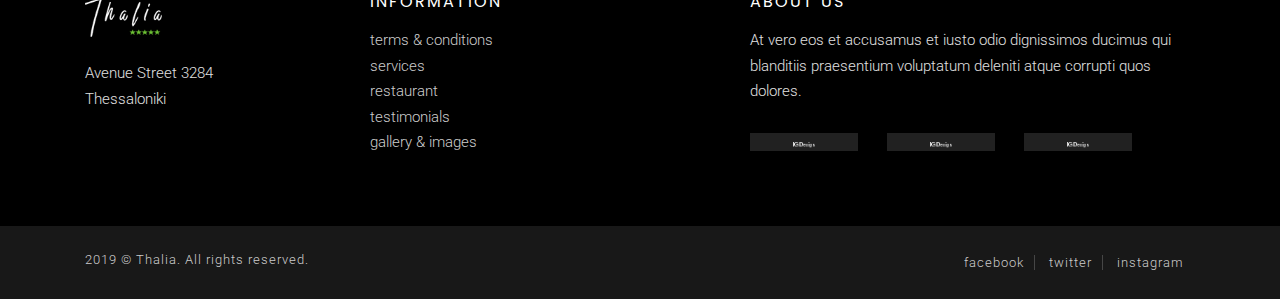
<file: services.html>
﻿<!DOCTYPE html>
<!--[if IE 8]><html class="no-js lt-ie9" lang="en"> <![endif]-->
<!--[if gt IE 8]>
<!--><html class="no-js" lang="en"><!--<![endif]-->
<head>

	<!-- Basic Page Needs
	================================================== -->
	<meta charset="utf-8">
	<title>Thalia</title>
	<meta name="description"  content="Professional Creative Template" />
	<meta name="author" content="IG Design">
	<meta name="keywords"  content="ig design, website, design, html5, css3, jquery, creative, clean, animated, portfolio, blog, one-page, multi-page, corporate, business," />
	<meta property="og:title" content="Professional Creative Template" />
	<meta property="og:type" content="website" />
	<meta property="og:url" content="" />
	<meta property="og:image" content="" />
	<meta property="og:image:width" content="470" />
	<meta property="og:image:height" content="246" />
	<meta property="og:site_name" content="" />
	<meta property="og:description" content="Professional Creative Template" />
	<meta name="twitter:card" content="" />
	<meta name="twitter:site" content="https://twitter.com/IvanGrozdic" />
	<meta name="twitter:domain" content="http://ivang-design.com/" />
	<meta name="twitter:title" content="" />
	<meta name="twitter:description" content="Professional Creative Template" />
	<meta name="twitter:image" content="http://ivang-design.com/" />

	<!-- Mobile Specific Metas
	================================================== -->
	<meta name="viewport" content="width=device-width, initial-scale=1, maximum-scale=1">
	<meta name="theme-color" content="#212121"/>
    <meta name="msapplication-navbutton-color" content="#212121"/>
    <meta name="apple-mobile-web-app-status-bar-style" content="#212121"/>

	<!-- Web Fonts 
	================================================== -->
	<link href="https://fonts.googleapis.com/css?family=Poppins:100,100i,200,200i,300,300i,400,400i,500,500i,600,600i,700,700i,800,800i,900,900i" rel="stylesheet"/>
	<link href="https://fonts.googleapis.com/css?family=Roboto:100,100i,300,300i,400,400i,500,500i,700,700i,900,900i&amp;subset=cyrillic,cyrillic-ext,greek,greek-ext,latin-ext,vietnamese" rel="stylesheet">
	
	<!-- CSS
	================================================== -->
	<link rel="stylesheet" href="css/bootstrap.min.css"/>
	<link rel="stylesheet" href="css/font-awesome.min.css"/>
	<link rel="stylesheet" href="css/ionicons.min.css"/>
	<link rel="stylesheet" href="css/datepicker.css"/>
	<link rel="stylesheet" href="css/jquery.fancybox.min.css"/>
	<link rel="stylesheet" href="css/owl.carousel.css"/>
	<link rel="stylesheet" href="css/owl.transitions.css"/>
	<link rel="stylesheet" href="css/style.css"/>
	<link rel="stylesheet" href="css/colors/color.css"/>
			
	<!-- Favicons
	================================================== -->
	<link rel="icon" type="image/png" href="favicon.png">
	<link rel="apple-touch-icon" href="apple-touch-icon.png">
	<link rel="apple-touch-icon" sizes="72x72" href="apple-touch-icon-72x72.png">
	<link rel="apple-touch-icon" sizes="114x114" href="apple-touch-icon-114x114.png">
	
	
</head>
<body>	

	<div class="loader">
		<div class="loader__figure"></div>
	</div>

	<svg class="hidden">
		<svg id="icon-nav" viewBox="0 0 152 63">
			<title>navarrow</title>
			<path d="M115.737 29L92.77 6.283c-.932-.92-1.21-2.84-.617-4.281.594-1.443 1.837-1.862 2.765-.953l28.429 28.116c.574.57.925 1.557.925 2.619 0 1.06-.351 2.046-.925 2.616l-28.43 28.114c-.336.327-.707.486-1.074.486-.659 0-1.307-.509-1.69-1.437-.593-1.442-.315-3.362.617-4.284L115.299 35H3.442C2.032 35 .89 33.656.89 32c0-1.658 1.143-3 2.552-3H115.737z"/>
		</svg>
	</svg>

	
	<!-- Nav and Logo
	================================================== -->

	<nav id="menu-wrap" class="menu-back cbp-af-header">
		<div class="menu-top background-black">
			<div class="container">
				<div class="row">
					<div class="col-6 px-0 px-md-3 pl-1 py-3">
						<span class="call-top">call us:</span> <a href="#" class="call-top">(381) 60 422 4256</a>
					</div>
					<div class="col-6 px-0 px-md-3 py-3 text-right">
						<a href="#" class="social-top">fb</a>
						<a href="#" class="social-top">tw</a>
						<div class="lang-wrap">
							eng
							<ul>
								<li><a href="#">ger</a></li>
								<li><a href="#">rus</a></li>
								<li><a href="#">ser</a></li>
							</ul>
						</div>
					</div>
				</div>	
			</div>		
		</div>
		<div class="menu">
			<a href="index.php" >
				<div class="logo">
					<img src="img/logo.png" alt="">
				</div>
			</a>
			<ul>
				<li>
					<a href="#" >home</a>
					<ul>
						<li><a href="index.php">Flip Slider</a></li>
						<li><a href="index-1.html">Video Background</a></li>
						<li><a href="index-2.html">Moving Image</a></li>
					</ul>
				</li>
				<li>
					<a href="#" >rooms</a>
					<ul>
						<li><a href="rooms.php">Our Rooms</a></li>
						<li><a href="rooms-gallery.php">Room Gallery</a></li>
						<li><a href="rooms-video.html">Room Video</a></li>
					</ul>
				</li>
				<li>
					<a class="curent-page" href="#" >pages</a>
					<ul>
						<li><a href="explore.html">Explore</a></li>
						<li><a href="search.php">Search</a></li>
						<li><a href="tandc.html">Terms &amp; Conditions</a></li>
						<li><a class="curent-page" href="services.html">Services</a></li>
						<li><a href="restaurant.html">Restaurant</a></li>
						<li><a href="testimonials.html">Testimonials</a></li>
						<li><a href="gallery.html">Gallery</a></li>
					</ul>
				</li>
				<li>
					<a href="about.html">about us</a>
				</li>
				<li>
					<a href="blog.html">news</a>
				</li>
				<li>
					<a href="contact.html">contact</a>
				</li>
				<li>
					<a href="search.php"><span>book now</span></a>
				</li>
			</ul>
		</div>
	</nav>
		
	<!-- Primary Page Layout
	================================================== -->

	<div class="section big-55-height over-hide z-bigger">
	
		<div class="parallax parallax-top" style="background-image: url('img/3.jpg')"></div>
		<div class="dark-over-pages"></div>
	
		<div class="hero-center-section pages">
			<div class="container">
				<div class="row justify-content-center">
					<div class="col-12 parallax-fade-top">
						<div class="hero-text">Services</div>
					</div>
				</div>
			</div>
		</div>
	</div>
	
	<div class="section padding-top-bottom-smaller background-dark-2 over-hide">		
		<div class="container">
			<div class="row">
				<div class="col-md-12 text-center">	
					<h5 class="color-grey">A new dimension of luxury.</h5>
					<p class="color-white mt-3 mb-3"><em>our presentation, 0:48 min</em></p>
					<a href="https://vimeo.com/54851233" class="video-button" data-fancybox><i class="fa fa-play"></i></a>
				</div>
			</div>
		</div>	
	</div>
	
	<div class="section padding-top-bottom over-hide">
		<div class="container">
			<div class="row justify-content-center">
				<div class="col-md-8 align-self-center">
					<div class="subtitle with-line text-center mb-4">elegant suites</div>
					<h3 class="text-center padding-bottom-small">Unpretentious luxury</h3>
				</div>
				<div class="section clearfix"></div>
				<div class="col-sm-6 col-lg-4">
					<div class="services-box text-center">
						<img src="img/1.svg" alt="">
						<h5 class="mt-2">smoking free</h5>
						<p class="mt-3">Sed ut perspiciatis unde omnis iste natus error sit, totam rem aperiam, eaque ipsa quae ab illo inventore veritatis et.</p>
						<a class="mt-1 btn btn-primary" href="services.html">read more</a>
					</div>
				</div>
				<div class="col-sm-6 col-lg-4 mt-5 mt-sm-0">
					<div class="services-box text-center">
						<img src="img/2.svg" alt="">
						<h5 class="mt-2">king beds</h5>
						<p class="mt-3">Sed ut perspiciatis unde omnis iste natus error sit, totam rem aperiam, eaque ipsa quae ab illo inventore veritatis et.</p>
						<a class="mt-1 btn btn-primary" href="services.html">read more</a>
					</div>
				</div>
				<div class="col-sm-6 col-lg-4 mt-5 mt-lg-0">
					<div class="services-box text-center">
						<img src="img/3.svg" alt="">
						<h5 class="mt-2">Yacht rental</h5>
						<p class="mt-3">Sed ut perspiciatis unde omnis iste natus error sit, totam rem aperiam, eaque ipsa quae ab illo inventore veritatis et.</p>
						<a class="mt-1 btn btn-primary" href="services.html">read more</a>
					</div>
				</div>
				<div class="col-sm-6 col-lg-4 mt-5">
					<div class="services-box text-center">
						<img src="img/4.svg" alt="">
						<h5 class="mt-2">welcome drink</h5>
						<p class="mt-3">Sed ut perspiciatis unde omnis iste natus error sit, totam rem aperiam, eaque ipsa quae ab illo inventore veritatis et.</p>
						<a class="mt-1 btn btn-primary" href="services.html">read more</a>
					</div>
				</div>
				<div class="col-sm-6 col-lg-4 mt-5">
					<div class="services-box text-center">
						<img src="img/5.svg" alt="">
						<h5 class="mt-2">swimming pool</h5>
						<p class="mt-3">Sed ut perspiciatis unde omnis iste natus error sit, totam rem aperiam, eaque ipsa quae ab illo inventore veritatis et.</p>
						<a class="mt-1 btn btn-primary" href="services.html">read more</a>
					</div>
				</div>
				<div class="col-sm-6 col-lg-4 mt-5">
					<div class="services-box text-center">
						<img src="img/6.svg" alt="">
						<h5 class="mt-2">food included</h5>
						<p class="mt-3">Sed ut perspiciatis unde omnis iste natus error sit, totam rem aperiam, eaque ipsa quae ab illo inventore veritatis et.</p>
						<a class="mt-1 btn btn-primary" href="services.html">read more</a>
					</div>
				</div>
			</div>
		</div>
	</div>
	
	<div class="section background-dark padding-top-bottom-smaller over-hide">
		<div class="section z-bigger">		
			<div class="container">
				<div class="row">
					<div class="col-6 col-sm-6 col-md-4 col-lg-2 text-center">
						<div class="amenities">
							<img src="img/icons/1.svg" alt="">
							<p>no smoking</p>
						</div>
					</div>
					<div class="col-6 col-sm-6 col-md-4 col-lg-2 text-center">
						<div class="amenities">
							<img src="img/icons/2.svg" alt="">
							<p>big beds</p>
						</div>
					</div>
					<div class="col-6 col-sm-6 col-md-4 col-lg-2 text-center mt-4 mt-md-0">
						<div class="amenities">
							<img src="img/icons/3.svg" alt="">
							<p>yacht riding</p>
						</div>
					</div>
					<div class="col-6 col-sm-6 col-md-4 col-lg-2 text-center mt-4 mt-lg-0">
						<div class="amenities">
							<img src="img/icons/4.svg" alt="">
							<p>free drinks</p>
						</div>
					</div>
					<div class="col-6 col-sm-6 col-md-4 col-lg-2 text-center mt-4 mt-lg-0">
						<div class="amenities">
							<img src="img/icons/5.svg" alt="">
							<p>swimming pool</p>
						</div>
					</div>
					<div class="col-6 col-sm-6 col-md-4 col-lg-2 text-center mt-4 mt-lg-0">
						<div class="amenities">
							<img src="img/icons/6.svg" alt="">
							<p>room breakfast</p>
						</div>
					</div>
				</div>
			</div>					
		</div>
	</div>
	
	<div class="section padding-top-bottom background-grey over-hide">
		<div class="container">
			<div class="row justify-content-center">
				<div class="col-md-8 align-self-center">
					<div class="subtitle with-line text-center mb-4">Excellent services</div>
					<h3 class="text-center padding-bottom-small">what we offer</h3>
				</div>
				<div class="section clearfix"></div>
			</div>
			<div class="row background-white p-0 m-0">
				<div class="col-xl-6 p-0">
					<div class="img-wrap" id="rev-1">
						<img src="img/ser-1.jpg" alt="">
					</div>
				</div>
				<div class="col-xl-6 p-0 align-self-center">
					<div class="row justify-content-center">
						<div class="col-9 pt-4 pt-xl-0 pb-5 pb-xl-0 text-center">
							<h5 class="">spa salon</h5>
							<p class="mt-3">Sed ut perspiciatis unde omnis, totam rem aperiam, eaque ipsa quae ab illo inventore veritatis et.</p>
							<a class="mt-1 btn btn-primary" href="post.html">explore</a>
						</div>
					</div>	
				</div>
			</div>
			<div class="row background-white p-0 m-0">
				<div class="col-xl-6 p-0 align-self-center">
					<div class="row justify-content-center">
						<div class="col-9 pt-4 pt-xl-0 pb-5 pb-xl-0 text-center">
							<h5 class="">restaurant</h5>
							<p class="mt-3">Sed ut perspiciatis unde omnis, totam rem aperiam, eaque ipsa quae ab illo inventore veritatis et.</p>
							<a class="mt-1 btn btn-primary" href="post.html">explore</a>
						</div>
					</div>
				</div>
				<div class="col-xl-6 order-first order-xl-last p-0">
					<div class="img-wrap" id="rev-2">
						<img src="img/ser-2.jpg" alt="">
					</div>
				</div>
			</div>
			<div class="row background-white p-0 m-0">
				<div class="col-xl-6 p-0">
					<div class="img-wrap" id="rev-3">
						<img src="img/ser-3.jpg" alt="">
					</div>
				</div>
				<div class="col-xl-6 p-0 align-self-center">
					<div class="row justify-content-center">
						<div class="col-9 pt-4 pt-xl-0 pb-5 pb-xl-0 text-center">
							<h5 class="">swimming pool</h5>
							<p class="mt-3">Sed ut perspiciatis unde omnis, totam rem aperiam, eaque ipsa quae ab illo inventore veritatis et.</p>
							<a class="mt-1 btn btn-primary" href="post.html">explore</a>
						</div>
					</div>	
				</div>
			</div>
			<div class="row background-white p-0 m-0">
				<div class="col-xl-6 p-0 align-self-center">
					<div class="row justify-content-center">
						<div class="col-9 pt-4 pt-xl-0 pb-5 pb-xl-0 text-center">
							<h5 class="">activities</h5>
							<p class="mt-3">Sed ut perspiciatis unde omnis, totam rem aperiam, eaque ipsa quae ab illo inventore veritatis et.</p>
							<a class="mt-1 btn btn-primary" href="post.html">explore</a>
						</div>
					</div>
				</div>
				<div class="col-xl-6 order-first order-xl-last p-0">
					<div class="img-wrap" id="rev-4">
						<img src="img/ser-4.jpg" alt="">
					</div>
				</div>
			</div>
		</div>
	</div>
	
	<div class="section padding-top-bottom-small background-black over-hide footer">
		<div class="container">
			<div class="row">
				<div class="col-md-3 text-center text-md-left">
					<img src="img/logo.png" alt="">
					<p class="color-grey mt-4">Avenue Street 3284<br>Thessaloniki</p>
				</div>
				<div class="col-md-4 text-center text-md-left">
					<h6 class="color-white mb-3">information</h6>
					<a href="tandc.html">terms &amp; conditions</a>
					<a href="services.html">services</a>
					<a href="restaurant.html">restaurant</a>
					<a href="testimonials.html">testimonials</a>
					<a href="gallery.html">gallery &amp; images</a>
				</div>
				<div class="col-md-5 mt-4 mt-md-0 text-center text-md-left logos-footer">
					<h6 class="color-white mb-3">about us</h6>
					<p class="color-grey mb-4">At vero eos et accusamus et iusto odio dignissimos ducimus qui blanditiis praesentium voluptatum deleniti atque corrupti quos dolores.</p>
					<img src="img/logos/1.png" alt="">
					<img src="img/logos/2.png" alt="">
					<img src="img/logos/3.png" alt="">
				</div>
			</div>	
		</div>	
	</div>
	
	<div class="section py-4 background-dark over-hide footer-bottom">
		<div class="container">
			<div class="row">
				<div class="col-md-6 text-center text-md-left mb-2 mb-md-0">
					<p>2019 © Thalia. All rights reserved.</p>
				</div>
				<div class="col-md-6 text-center text-md-right">
					<a href="#" class="social-footer-bottom">facebook</a>
					<a href="#" class="social-footer-bottom">twitter</a>
					<a href="#" class="social-footer-bottom">instagram</a>
				</div>
			</div>	
		</div>		
	</div>
	
	
	<div class="scroll-to-top"></div>
	
	
	<!-- JAVASCRIPT
    ================================================== -->
	<script src="js/jquery.min.js"></script>
	<script src="js/popper.min.js"></script> 
	<script src="js/bootstrap.min.js"></script>
	<script src="js/plugins.js"></script>   
	<script src="js/reveal-services.js"></script> 
	<script src="js/custom.js"></script> 
<!-- End Document
================================================== -->
</body>
</html>
</file>
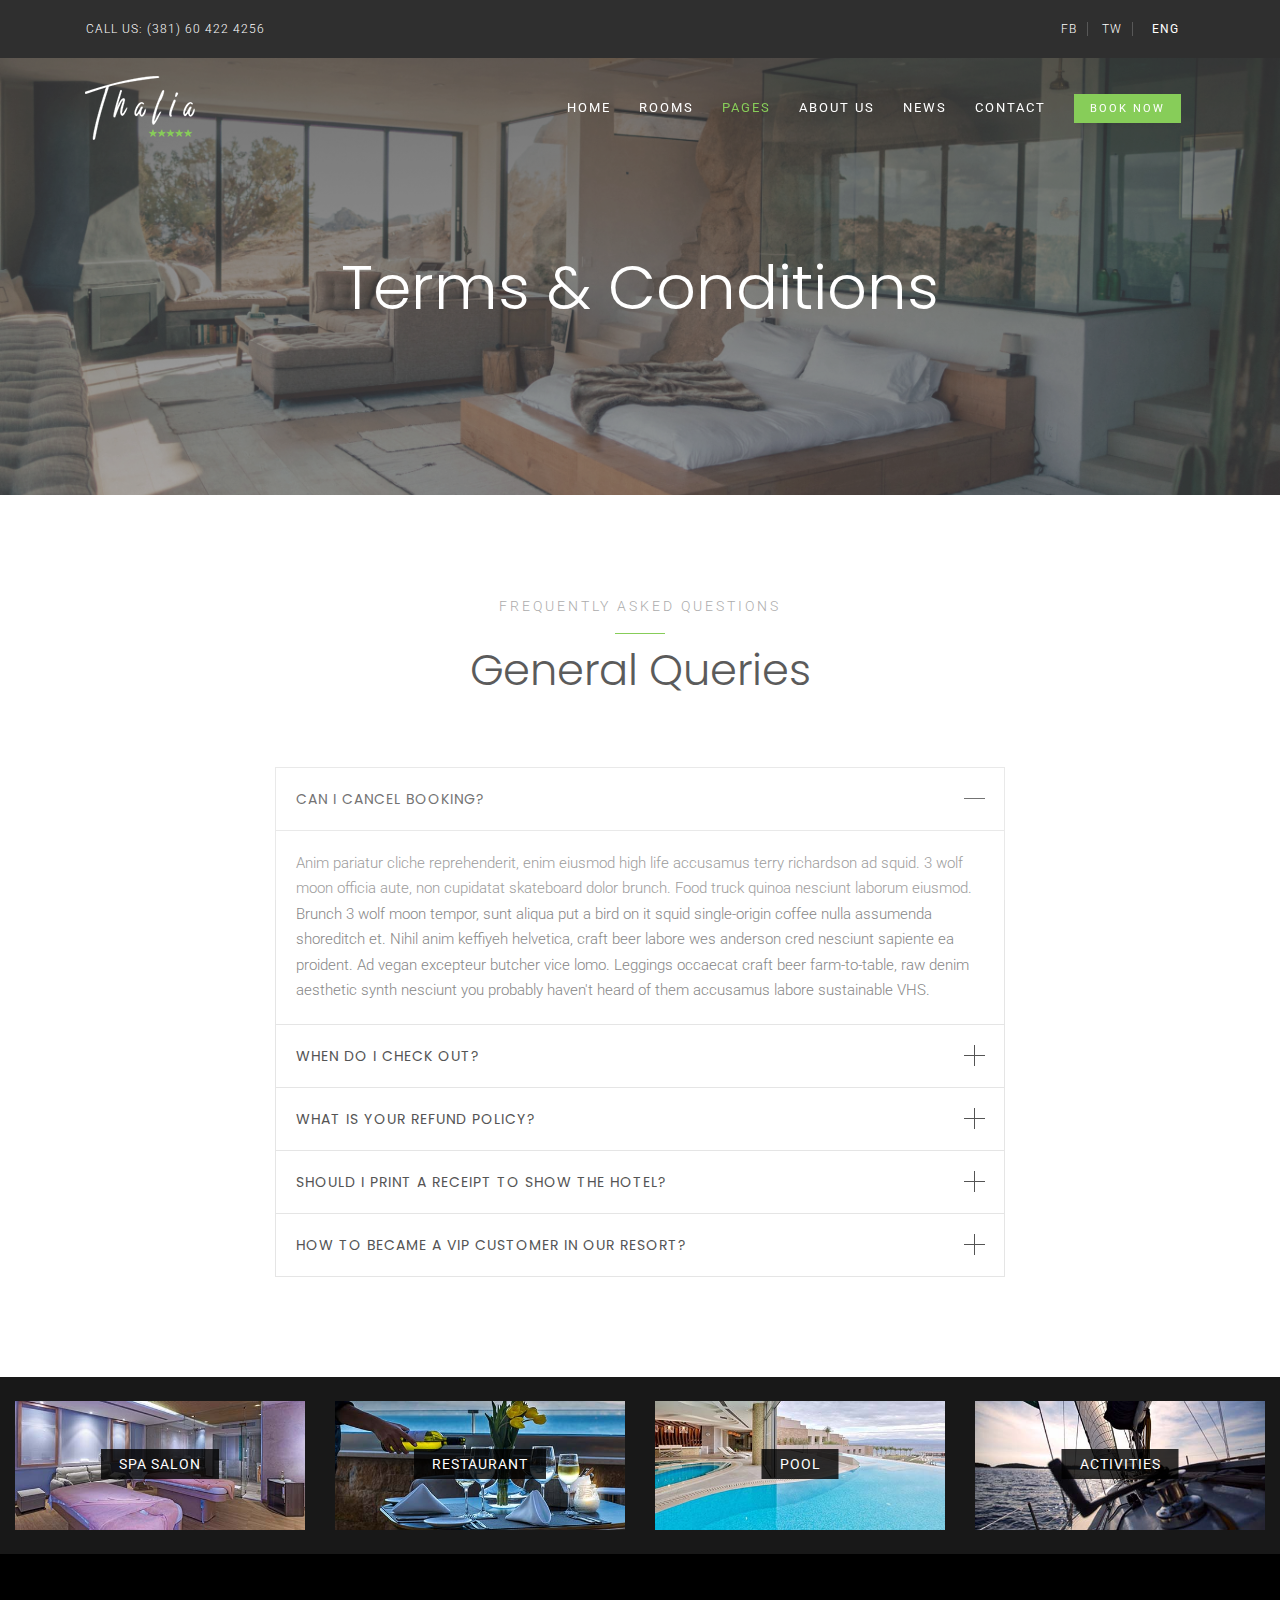
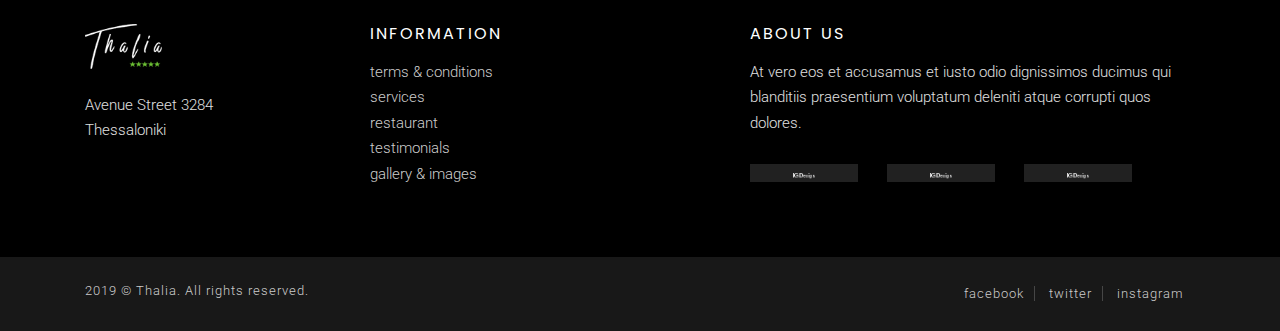
<file: tandc.html>
﻿<!DOCTYPE html>
<!--[if IE 8]><html class="no-js lt-ie9" lang="en"> <![endif]-->
<!--[if gt IE 8]>
<!--><html class="no-js" lang="en"><!--<![endif]-->
<head>

	<!-- Basic Page Needs
	================================================== -->
	<meta charset="utf-8">
	<title>Thalia</title>
	<meta name="description"  content="Professional Creative Template" />
	<meta name="author" content="IG Design">
	<meta name="keywords"  content="ig design, website, design, html5, css3, jquery, creative, clean, animated, portfolio, blog, one-page, multi-page, corporate, business," />
	<meta property="og:title" content="Professional Creative Template" />
	<meta property="og:type" content="website" />
	<meta property="og:url" content="" />
	<meta property="og:image" content="" />
	<meta property="og:image:width" content="470" />
	<meta property="og:image:height" content="246" />
	<meta property="og:site_name" content="" />
	<meta property="og:description" content="Professional Creative Template" />
	<meta name="twitter:card" content="" />
	<meta name="twitter:site" content="https://twitter.com/IvanGrozdic" />
	<meta name="twitter:domain" content="http://ivang-design.com/" />
	<meta name="twitter:title" content="" />
	<meta name="twitter:description" content="Professional Creative Template" />
	<meta name="twitter:image" content="http://ivang-design.com/" />

	<!-- Mobile Specific Metas
	================================================== -->
	<meta name="viewport" content="width=device-width, initial-scale=1, maximum-scale=1">
	<meta name="theme-color" content="#212121"/>
    <meta name="msapplication-navbutton-color" content="#212121"/>
    <meta name="apple-mobile-web-app-status-bar-style" content="#212121"/>

	<!-- Web Fonts 
	================================================== -->
	<link href="https://fonts.googleapis.com/css?family=Poppins:100,100i,200,200i,300,300i,400,400i,500,500i,600,600i,700,700i,800,800i,900,900i" rel="stylesheet"/>
	<link href="https://fonts.googleapis.com/css?family=Roboto:100,100i,300,300i,400,400i,500,500i,700,700i,900,900i&amp;subset=cyrillic,cyrillic-ext,greek,greek-ext,latin-ext,vietnamese" rel="stylesheet">
	
	<!-- CSS
	================================================== -->
	<link rel="stylesheet" href="css/bootstrap.min.css"/>
	<link rel="stylesheet" href="css/font-awesome.min.css"/>
	<link rel="stylesheet" href="css/ionicons.min.css"/>
	<link rel="stylesheet" href="css/datepicker.css"/>
	<link rel="stylesheet" href="css/jquery.fancybox.min.css"/>
	<link rel="stylesheet" href="css/owl.carousel.css"/>
	<link rel="stylesheet" href="css/owl.transitions.css"/>
	<link rel="stylesheet" href="css/style.css"/>
	<link rel="stylesheet" href="css/colors/color.css"/>
			
	<!-- Favicons
	================================================== -->
	<link rel="icon" type="image/png" href="favicon.png">
	<link rel="apple-touch-icon" href="apple-touch-icon.png">
	<link rel="apple-touch-icon" sizes="72x72" href="apple-touch-icon-72x72.png">
	<link rel="apple-touch-icon" sizes="114x114" href="apple-touch-icon-114x114.png">
	
	
</head>
<body>	

	<div class="loader">
		<div class="loader__figure"></div>
	</div>

	<svg class="hidden">
		<svg id="icon-nav" viewBox="0 0 152 63">
			<title>navarrow</title>
			<path d="M115.737 29L92.77 6.283c-.932-.92-1.21-2.84-.617-4.281.594-1.443 1.837-1.862 2.765-.953l28.429 28.116c.574.57.925 1.557.925 2.619 0 1.06-.351 2.046-.925 2.616l-28.43 28.114c-.336.327-.707.486-1.074.486-.659 0-1.307-.509-1.69-1.437-.593-1.442-.315-3.362.617-4.284L115.299 35H3.442C2.032 35 .89 33.656.89 32c0-1.658 1.143-3 2.552-3H115.737z"/>
		</svg>
	</svg>

	
	<!-- Nav and Logo
	================================================== -->

	<nav id="menu-wrap" class="menu-back cbp-af-header">
		<div class="menu-top background-black">
			<div class="container">
				<div class="row">
					<div class="col-6 px-0 px-md-3 pl-1 py-3">
						<span class="call-top">call us:</span> <a href="#" class="call-top">(381) 60 422 4256</a>
					</div>
					<div class="col-6 px-0 px-md-3 py-3 text-right">
						<a href="#" class="social-top">fb</a>
						<a href="#" class="social-top">tw</a>
						<div class="lang-wrap">
							eng
							<ul>
								<li><a href="#">ger</a></li>
								<li><a href="#">rus</a></li>
								<li><a href="#">ser</a></li>
							</ul>
						</div>
					</div>
				</div>	
			</div>		
		</div>
		<div class="menu">
			<a href="index.php" >
				<div class="logo">
					<img src="img/logo.png" alt="">
				</div>
			</a>
			<ul>
				<li>
					<a href="#" >home</a>
					<ul>
						<li><a href="index.php">Flip Slider</a></li>
						<li><a href="index-1.html">Video Background</a></li>
						<li><a href="index-2.html">Moving Image</a></li>
					</ul>
				</li>
				<li>
					<a href="#" >rooms</a>
					<ul>
						<li><a href="rooms.php">Our Rooms</a></li>
						<li><a href="rooms-gallery.php">Room Gallery</a></li>
						<li><a href="rooms-video.html">Room Video</a></li>
					</ul>
				</li>
				<li>
					<a class="curent-page" href="#" >pages</a>
					<ul>
						<li><a href="explore.html">Explore</a></li>
						<li><a href="search.php">Search</a></li>
						<li><a class="curent-page" href="tandc.html">Terms &amp; Conditions</a></li>
						<li><a href="services.html">Services</a></li>
						<li><a href="restaurant.html">Restaurant</a></li>
						<li><a href="testimonials.html">Testimonials</a></li>
						<li><a href="gallery.html">Gallery</a></li>
					</ul>
				</li>
				<li>
					<a href="about.html">about us</a>
				</li>
				<li>
					<a href="blog.html">news</a>
				</li>
				<li>
					<a href="contact.html">contact</a>
				</li>
				<li>
					<a href="search.php"><span>book now</span></a>
				</li>
			</ul>
		</div>
	</nav>
		
	<!-- Primary Page Layout
	================================================== -->

	<div class="section big-55-height over-hide z-bigger">
	
		<div class="parallax parallax-top" style="background-image: url('img/3.jpg')"></div>
		<div class="dark-over-pages"></div>
	
		<div class="hero-center-section pages">
			<div class="container">
				<div class="row justify-content-center">
					<div class="col-12 parallax-fade-top">
						<div class="hero-text">Terms &amp; Conditions</div>
					</div>
				</div>
			</div>
		</div>
	</div>
	
	<div class="section padding-top-bottom z-bigger">	
		<div class="container">
			<div class="row justify-content-center">
				<div class="col-md-8 align-self-center">
					<div class="subtitle with-line text-center mb-4">frequently asked questions</div>
					<h3 class="text-center padding-bottom-small">General queries</h3>
				</div>
				<div class="section clearfix"></div>
				<div class="col-lg-8">
					<div id="accordion">
						<div class="card">
							<div class="card-header" id="headingOne">
								<h5 class="m-0">
									<button class="btn btn-link" data-toggle="collapse" data-target="#collapseOne" aria-expanded="true" aria-controls="collapseOne">
									can i cancel booking?
									</button>
								</h5>
							</div>
							<div id="collapseOne" class="collapse show" aria-labelledby="headingOne" data-parent="#accordion">
								<div class="card-body">
									Anim pariatur cliche reprehenderit, enim eiusmod high life accusamus terry richardson ad squid. 3 wolf moon officia aute, non cupidatat skateboard dolor brunch. Food truck quinoa nesciunt laborum eiusmod. Brunch 3 wolf moon tempor, sunt aliqua put a bird on it squid single-origin coffee nulla assumenda shoreditch et. Nihil anim keffiyeh helvetica, craft beer labore wes anderson cred nesciunt sapiente ea proident. Ad vegan excepteur butcher vice lomo. Leggings occaecat craft beer farm-to-table, raw denim aesthetic synth nesciunt you probably haven't heard of them accusamus labore sustainable VHS.
								</div>
							</div>
						</div>
						<div class="card">
							<div class="card-header" id="headingTwo">
								<h5 class="m-0">
									<button class="btn btn-link collapsed" data-toggle="collapse" data-target="#collapseTwo" aria-expanded="false" aria-controls="collapseTwo">
									when do i check out?
									</button>
								</h5>
							</div>
							<div id="collapseTwo" class="collapse" aria-labelledby="headingTwo" data-parent="#accordion">
								<div class="card-body">
									Anim pariatur cliche reprehenderit, enim eiusmod high life accusamus terry richardson ad squid. 3 wolf moon officia aute, non cupidatat skateboard dolor brunch. Food truck quinoa nesciunt laborum eiusmod. Brunch 3 wolf moon tempor, sunt aliqua put a bird on it squid single-origin coffee nulla assumenda shoreditch et. Nihil anim keffiyeh helvetica, craft beer labore wes anderson cred nesciunt sapiente ea proident. Ad vegan excepteur butcher vice lomo. Leggings occaecat craft beer farm-to-table, raw denim aesthetic synth nesciunt you probably haven't heard of them accusamus labore sustainable VHS.
								</div>
							</div>
						</div>
						<div class="card">
							<div class="card-header" id="heading4">
								<h5 class="m-0">
									<button class="btn btn-link collapsed" data-toggle="collapse" data-target="#collapse4" aria-expanded="false" aria-controls="collapse4">
									what is your refund policy?
									</button>
								</h5>
							</div>
							<div id="collapse4" class="collapse" aria-labelledby="heading4" data-parent="#accordion">
								<div class="card-body">
									Anim pariatur cliche reprehenderit, enim eiusmod high life accusamus terry richardson ad squid. 3 wolf moon officia aute, non cupidatat skateboard dolor brunch. Food truck quinoa nesciunt laborum eiusmod. Brunch 3 wolf moon tempor, sunt aliqua put a bird on it squid single-origin coffee nulla assumenda shoreditch et. Nihil anim keffiyeh helvetica, craft beer labore wes anderson cred nesciunt sapiente ea proident. Ad vegan excepteur butcher vice lomo. Leggings occaecat craft beer farm-to-table, raw denim aesthetic synth nesciunt you probably haven't heard of them accusamus labore sustainable VHS.
								</div>
							</div>
						</div>
						<div class="card">
							<div class="card-header" id="heading5">
								<h5 class="m-0">
									<button class="btn btn-link collapsed" data-toggle="collapse" data-target="#collapse5" aria-expanded="false" aria-controls="collapse5">
									Should i print a receipt to show the hotel?
									</button>
								</h5>
							</div>
							<div id="collapse5" class="collapse" aria-labelledby="heading5" data-parent="#accordion">
								<div class="card-body">
									Anim pariatur cliche reprehenderit, enim eiusmod high life accusamus terry richardson ad squid. 3 wolf moon officia aute, non cupidatat skateboard dolor brunch. Food truck quinoa nesciunt laborum eiusmod. Brunch 3 wolf moon tempor, sunt aliqua put a bird on it squid single-origin coffee nulla assumenda shoreditch et. Nihil anim keffiyeh helvetica, craft beer labore wes anderson cred nesciunt sapiente ea proident. Ad vegan excepteur butcher vice lomo. Leggings occaecat craft beer farm-to-table, raw denim aesthetic synth nesciunt you probably haven't heard of them accusamus labore sustainable VHS.
								</div>
							</div>
						</div>
						<div class="card">
							<div class="card-header" id="headingThree">
								<h5 class="m-0">
									<button class="btn btn-link last collapsed" data-toggle="collapse" data-target="#collapseThree" aria-expanded="false" aria-controls="collapseThree">
										how to became a VIP customer in our resort?
									</button>
								</h5>
							</div>
							<div id="collapseThree" class="collapse" aria-labelledby="headingThree" data-parent="#accordion">
								<div class="card-body last">
									Anim pariatur cliche reprehenderit, enim eiusmod high life accusamus terry richardson ad squid. 3 wolf moon officia aute, non cupidatat skateboard dolor brunch. Food truck quinoa nesciunt laborum eiusmod. Brunch 3 wolf moon tempor, sunt aliqua put a bird on it squid single-origin coffee nulla assumenda shoreditch et. Nihil anim keffiyeh helvetica, craft beer labore wes anderson cred nesciunt sapiente ea proident. Ad vegan excepteur butcher vice lomo. Leggings occaecat craft beer farm-to-table, raw denim aesthetic synth nesciunt you probably haven't heard of them accusamus labore sustainable VHS.
								</div>
							</div>
						</div>
					</div>							
				</div>
			</div>
		</div>	
	</div>
	
	<div class="section background-dark over-hide">
		<div class="container-fluid py-4">
			<div class="row">
				<div class="col-sm-6 col-lg-3">
					<a href="services.html">
						<div class="img-wrap services-wrap">
							<img src="img/ser-1.jpg" alt="">
							<div class="services-text-over">spa salon</div>
						</div>
					</a>
				</div>
				<div class="col-sm-6 col-lg-3 pt-4 pt-sm-0">
					<a href="services.html">
						<div class="img-wrap services-wrap">
							<img src="img/ser-2.jpg" alt="">
							<div class="services-text-over">restaurant</div>
						</div>
					</a>
				</div>
				<div class="col-sm-6 col-lg-3 pt-4 pt-lg-0">
					<a href="services.html">
						<div class="img-wrap services-wrap">
							<img src="img/ser-3.jpg" alt="">
							<div class="services-text-over">pool</div>
						</div>
					</a>
				</div>
				<div class="col-sm-6 col-lg-3 pt-4 pt-lg-0">
					<a href="services.html">
						<div class="img-wrap services-wrap">
							<img src="img/ser-4.jpg" alt="">
							<div class="services-text-over">activities</div>
						</div>
					</a>
				</div>
			</div>
		</div>
	</div>
	
	<div class="section padding-top-bottom-small background-black over-hide footer">
		<div class="container">
			<div class="row">
				<div class="col-md-3 text-center text-md-left">
					<img src="img/logo.png" alt="">
					<p class="color-grey mt-4">Avenue Street 3284<br>Thessaloniki</p>
				</div>
				<div class="col-md-4 text-center text-md-left">
					<h6 class="color-white mb-3">information</h6>
					<a href="tandc.html">terms &amp; conditions</a>
					<a href="services.html">services</a>
					<a href="restaurant.html">restaurant</a>
					<a href="testimonials.html">testimonials</a>
					<a href="gallery.html">gallery &amp; images</a>
				</div>
				<div class="col-md-5 mt-4 mt-md-0 text-center text-md-left logos-footer">
					<h6 class="color-white mb-3">about us</h6>
					<p class="color-grey mb-4">At vero eos et accusamus et iusto odio dignissimos ducimus qui blanditiis praesentium voluptatum deleniti atque corrupti quos dolores.</p>
					<img src="img/logos/1.png" alt="">
					<img src="img/logos/2.png" alt="">
					<img src="img/logos/3.png" alt="">
				</div>
			</div>	
		</div>	
	</div>
	
	<div class="section py-4 background-dark over-hide footer-bottom">
		<div class="container">
			<div class="row">
				<div class="col-md-6 text-center text-md-left mb-2 mb-md-0">
					<p>2019 © Thalia. All rights reserved.</p>
				</div>
				<div class="col-md-6 text-center text-md-right">
					<a href="#" class="social-footer-bottom">facebook</a>
					<a href="#" class="social-footer-bottom">twitter</a>
					<a href="#" class="social-footer-bottom">instagram</a>
				</div>
			</div>	
		</div>		
	</div>
	
	
	<div class="scroll-to-top"></div>
	
	
	<!-- JAVASCRIPT
    ================================================== -->
	<script src="js/jquery.min.js"></script>
	<script src="js/popper.min.js"></script> 
	<script src="js/bootstrap.min.js"></script>
	<script src="js/plugins.js"></script>  
	<script src="js/custom.js"></script> 
<!-- End Document
================================================== -->
</body>
</html>
</file>
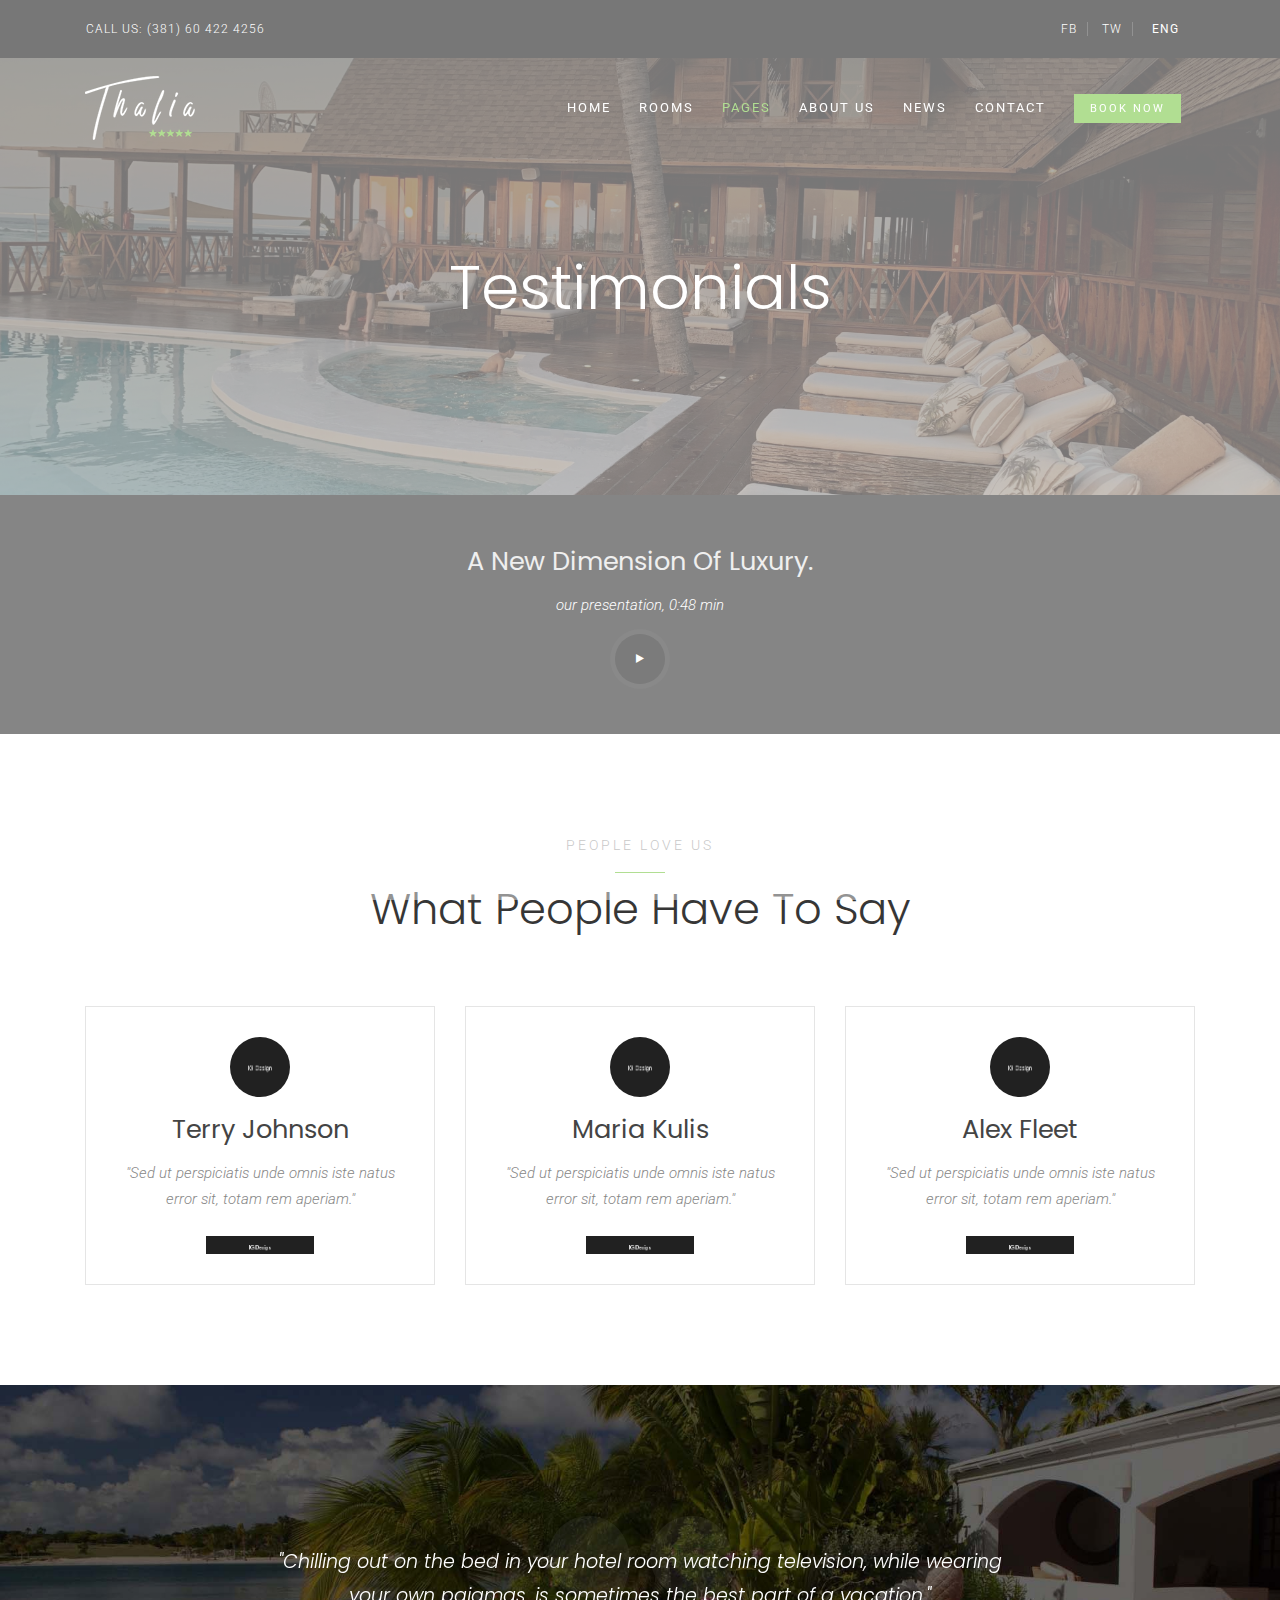
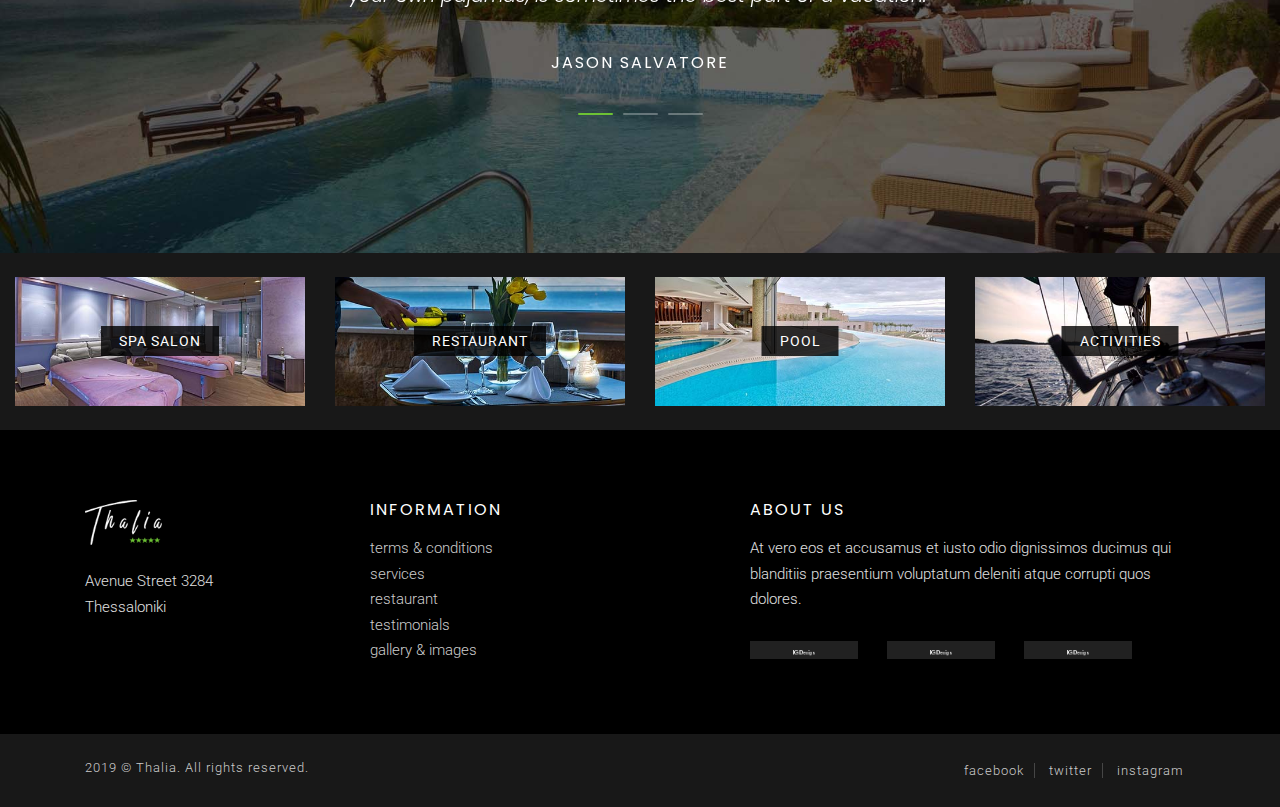
<file: testimonials.html>
﻿<!DOCTYPE html>
<!--[if IE 8]><html class="no-js lt-ie9" lang="en"> <![endif]-->
<!--[if gt IE 8]>
<!--><html class="no-js" lang="en"><!--<![endif]-->
<head>

	<!-- Basic Page Needs
	================================================== -->
	<meta charset="utf-8">
	<title>Thalia</title>
	<meta name="description"  content="Professional Creative Template" />
	<meta name="author" content="IG Design">
	<meta name="keywords"  content="ig design, website, design, html5, css3, jquery, creative, clean, animated, portfolio, blog, one-page, multi-page, corporate, business," />
	<meta property="og:title" content="Professional Creative Template" />
	<meta property="og:type" content="website" />
	<meta property="og:url" content="" />
	<meta property="og:image" content="" />
	<meta property="og:image:width" content="470" />
	<meta property="og:image:height" content="246" />
	<meta property="og:site_name" content="" />
	<meta property="og:description" content="Professional Creative Template" />
	<meta name="twitter:card" content="" />
	<meta name="twitter:site" content="https://twitter.com/IvanGrozdic" />
	<meta name="twitter:domain" content="http://ivang-design.com/" />
	<meta name="twitter:title" content="" />
	<meta name="twitter:description" content="Professional Creative Template" />
	<meta name="twitter:image" content="http://ivang-design.com/" />

	<!-- Mobile Specific Metas
	================================================== -->
	<meta name="viewport" content="width=device-width, initial-scale=1, maximum-scale=1">
	<meta name="theme-color" content="#212121"/>
    <meta name="msapplication-navbutton-color" content="#212121"/>
    <meta name="apple-mobile-web-app-status-bar-style" content="#212121"/>

	<!-- Web Fonts 
	================================================== -->
	<link href="https://fonts.googleapis.com/css?family=Poppins:100,100i,200,200i,300,300i,400,400i,500,500i,600,600i,700,700i,800,800i,900,900i" rel="stylesheet"/>
	<link href="https://fonts.googleapis.com/css?family=Roboto:100,100i,300,300i,400,400i,500,500i,700,700i,900,900i&amp;subset=cyrillic,cyrillic-ext,greek,greek-ext,latin-ext,vietnamese" rel="stylesheet">
	
	<!-- CSS
	================================================== -->
	<link rel="stylesheet" href="css/bootstrap.min.css"/>
	<link rel="stylesheet" href="css/font-awesome.min.css"/>
	<link rel="stylesheet" href="css/ionicons.min.css"/>
	<link rel="stylesheet" href="css/datepicker.css"/>
	<link rel="stylesheet" href="css/jquery.fancybox.min.css"/>
	<link rel="stylesheet" href="css/owl.carousel.css"/>
	<link rel="stylesheet" href="css/owl.transitions.css"/>
	<link rel="stylesheet" href="css/style.css"/>
	<link rel="stylesheet" href="css/colors/color.css"/>
			
	<!-- Favicons
	================================================== -->
	<link rel="icon" type="image/png" href="favicon.png">
	<link rel="apple-touch-icon" href="apple-touch-icon.png">
	<link rel="apple-touch-icon" sizes="72x72" href="apple-touch-icon-72x72.png">
	<link rel="apple-touch-icon" sizes="114x114" href="apple-touch-icon-114x114.png">
	
	
</head>
<body>	

	<div class="loader">
		<div class="loader__figure"></div>
	</div>

	<svg class="hidden">
		<svg id="icon-nav" viewBox="0 0 152 63">
			<title>navarrow</title>
			<path d="M115.737 29L92.77 6.283c-.932-.92-1.21-2.84-.617-4.281.594-1.443 1.837-1.862 2.765-.953l28.429 28.116c.574.57.925 1.557.925 2.619 0 1.06-.351 2.046-.925 2.616l-28.43 28.114c-.336.327-.707.486-1.074.486-.659 0-1.307-.509-1.69-1.437-.593-1.442-.315-3.362.617-4.284L115.299 35H3.442C2.032 35 .89 33.656.89 32c0-1.658 1.143-3 2.552-3H115.737z"/>
		</svg>
	</svg>

	
	<!-- Nav and Logo
	================================================== -->

	<nav id="menu-wrap" class="menu-back cbp-af-header">
		<div class="menu-top background-black">
			<div class="container">
				<div class="row">
					<div class="col-6 px-0 px-md-3 pl-1 py-3">
						<span class="call-top">call us:</span> <a href="#" class="call-top">(381) 60 422 4256</a>
					</div>
					<div class="col-6 px-0 px-md-3 py-3 text-right">
						<a href="#" class="social-top">fb</a>
						<a href="#" class="social-top">tw</a>
						<div class="lang-wrap">
							eng
							<ul>
								<li><a href="#">ger</a></li>
								<li><a href="#">rus</a></li>
								<li><a href="#">ser</a></li>
							</ul>
						</div>
					</div>
				</div>	
			</div>		
		</div>
		<div class="menu">
			<a href="index.php" >
				<div class="logo">
					<img src="img/logo.png" alt="">
				</div>
			</a>
			<ul>
				<li>
					<a href="#" >home</a>
					<ul>
						<li><a href="index.php">Flip Slider</a></li>
						<li><a href="index-1.html">Video Background</a></li>
						<li><a href="index-2.html">Moving Image</a></li>
					</ul>
				</li>
				<li>
					<a href="#" >rooms</a>
					<ul>
						<li><a href="rooms.php">Our Rooms</a></li>
						<li><a href="rooms-gallery.php">Room Gallery</a></li>
						<li><a href="rooms-video.html">Room Video</a></li>
					</ul>
				</li>
				<li>
					<a class="curent-page" href="#" >pages</a>
					<ul>
						<li><a href="explore.html">Explore</a></li>
						<li><a href="search.php">Search</a></li>
						<li><a href="tandc.html">Terms &amp; Conditions</a></li>
						<li><a href="services.html">Services</a></li>
						<li><a href="restaurant.html">Restaurant</a></li>
						<li><a class="curent-page" href="testimonials.html">Testimonials</a></li>
						<li><a href="gallery.html">Gallery</a></li>
					</ul>
				</li>
				<li>
					<a href="about.html">about us</a>
				</li>
				<li>
					<a href="blog.html">news</a>
				</li>
				<li>
					<a href="contact.html">contact</a>
				</li>
				<li>
					<a href="search.php"><span>book now</span></a>
				</li>
			</ul>
		</div>
	</nav>
		
	<!-- Primary Page Layout
	================================================== -->

	<div class="section big-55-height over-hide z-bigger">
	
		<div class="parallax parallax-top" style="background-image: url('img/2.jpg')"></div>
		<div class="dark-over-pages"></div>
	
		<div class="hero-center-section pages">
			<div class="container">
				<div class="row justify-content-center">
					<div class="col-12 parallax-fade-top">
						<div class="hero-text">Testimonials</div>
					</div>
				</div>
			</div>
		</div>
	</div>
	
	<div class="section padding-top-bottom-smaller background-dark-2 over-hide">		
		<div class="container">
			<div class="row">
				<div class="col-md-12 text-center">	
					<h5 class="color-grey">A new dimension of luxury.</h5>
					<p class="color-white mt-3 mb-3"><em>our presentation, 0:48 min</em></p>
					<a href="https://vimeo.com/54851233" class="video-button" data-fancybox><i class="fa fa-play"></i></a>
				</div>
			</div>
		</div>	
	</div>
	
	<div class="section padding-top-bottom over-hide">
		<div class="container">
			<div class="row justify-content-center">
				<div class="col-md-8 align-self-center">
					<div class="subtitle with-line text-center mb-4">people love us</div>
					<h3 class="text-center padding-bottom-small">what people have to say</h3>
				</div>
				<div class="section clearfix"></div>
				<div class="col-md-4">
					<div class="services-box restaurant testimonials text-center">
						<img src="img/t1.jpg" alt="">
						<h5 class="mt-3">Terry Johnson</h5>
						<p class="mt-3"><em>"Sed ut perspiciatis unde omnis iste natus error sit, totam rem aperiam."</em></p>
						<div class="img-down mt-4">
							<img src="img/logos/1.png" alt="">
						</div>
					</div>
				</div>
				<div class="col-md-4 mt-5 mt-md-0">
					<div class="services-box restaurant testimonials text-center">
						<img src="img/t2.jpg" alt="">
						<h5 class="mt-3">Maria Kulis</h5>
						<p class="mt-3"><em>"Sed ut perspiciatis unde omnis iste natus error sit, totam rem aperiam."</em></p>
						<div class="img-down mt-4">
							<img src="img/logos/2.png" alt="">
						</div>
					</div>
				</div>
				<div class="col-md-4 mt-5 mt-md-0">
					<div class="services-box restaurant testimonials text-center">
						<img src="img/t3.jpg" alt="">
						<h5 class="mt-3">Alex Fleet</h5>
						<p class="mt-3"><em>"Sed ut perspiciatis unde omnis iste natus error sit, totam rem aperiam."</em></p>
						<div class="img-down mt-4">
							<img src="img/logos/4.png" alt="">
						</div>
					</div>
				</div>
			</div>
		</div>
	</div>
	
	<div class="section padding-top-bottom-big over-hide">
		<div class="parallax" style="background-image: url('img/5.jpg')"></div>
		<div class="section z-bigger">		
			<div class="container">
				<div class="row justify-content-center">
					<div class="col-md-8">
						<div id="owl-sep-1" class="owl-carousel owl-theme">								 
							<div class="item">						
								<div class="quote-sep">	
									<h4>"Chilling out on the bed in your hotel room watching television, while wearing your own pajamas, is sometimes the best part of a vacation."</h4>
									<h6>Jason Salvatore</h6>	
								</div>											
							</div>											
							<div class="item">					
								<div class="quote-sep">
									<h4>"Every good day starts off with a cappuccino, and there's no place better to enjoy some frothy caffeine than at the Thalia Hotel."</h4>
									<h6>Terry Mitchell</h6>	
								</div>									
							</div>											
							<div class="item">					
								<div class="quote-sep">
									<h4>"I still enjoy traveling a lot. I mean, it amazes me that I still get excited in hotel rooms just to see what kind of shampoo they've left me."</h4>
									<h6>Michael Brighton</h6>
								</div>										
							</div>								 
						</div>	
					</div>
				</div>
			</div>					
		</div>
	</div>
	
	<div class="section background-dark over-hide">
		<div class="container-fluid py-4">
			<div class="row">
				<div class="col-sm-6 col-lg-3">
					<a href="services.html">
						<div class="img-wrap services-wrap">
							<img src="img/ser-1.jpg" alt="">
							<div class="services-text-over">spa salon</div>
						</div>
					</a>
				</div>
				<div class="col-sm-6 col-lg-3 pt-4 pt-sm-0">
					<a href="services.html">
						<div class="img-wrap services-wrap">
							<img src="img/ser-2.jpg" alt="">
							<div class="services-text-over">restaurant</div>
						</div>
					</a>
				</div>
				<div class="col-sm-6 col-lg-3 pt-4 pt-lg-0">
					<a href="services.html">
						<div class="img-wrap services-wrap">
							<img src="img/ser-3.jpg" alt="">
							<div class="services-text-over">pool</div>
						</div>
					</a>
				</div>
				<div class="col-sm-6 col-lg-3 pt-4 pt-lg-0">
					<a href="services.html">
						<div class="img-wrap services-wrap">
							<img src="img/ser-4.jpg" alt="">
							<div class="services-text-over">activities</div>
						</div>
					</a>
				</div>
			</div>
		</div>
	</div>
	
	<div class="section padding-top-bottom-small background-black over-hide footer">
		<div class="container">
			<div class="row">
				<div class="col-md-3 text-center text-md-left">
					<img src="img/logo.png" alt="">
					<p class="color-grey mt-4">Avenue Street 3284<br>Thessaloniki</p>
				</div>
				<div class="col-md-4 text-center text-md-left">
					<h6 class="color-white mb-3">information</h6>
					<a href="tandc.html">terms &amp; conditions</a>
					<a href="services.html">services</a>
					<a href="restaurant.html">restaurant</a>
					<a href="testimonials.html">testimonials</a>
					<a href="gallery.html">gallery &amp; images</a>
				</div>
				<div class="col-md-5 mt-4 mt-md-0 text-center text-md-left logos-footer">
					<h6 class="color-white mb-3">about us</h6>
					<p class="color-grey mb-4">At vero eos et accusamus et iusto odio dignissimos ducimus qui blanditiis praesentium voluptatum deleniti atque corrupti quos dolores.</p>
					<img src="img/logos/1.png" alt="">
					<img src="img/logos/2.png" alt="">
					<img src="img/logos/3.png" alt="">
				</div>
			</div>	
		</div>	
	</div>
	
	<div class="section py-4 background-dark over-hide footer-bottom">
		<div class="container">
			<div class="row">
				<div class="col-md-6 text-center text-md-left mb-2 mb-md-0">
					<p>2019 © Thalia. All rights reserved.</p>
				</div>
				<div class="col-md-6 text-center text-md-right">
					<a href="#" class="social-footer-bottom">facebook</a>
					<a href="#" class="social-footer-bottom">twitter</a>
					<a href="#" class="social-footer-bottom">instagram</a>
				</div>
			</div>	
		</div>		
	</div>
	
	
	<div class="scroll-to-top"></div>
	
	
	<!-- JAVASCRIPT
    ================================================== -->
	<script src="js/jquery.min.js"></script>
	<script src="js/popper.min.js"></script> 
	<script src="js/bootstrap.min.js"></script>
	<script src="js/plugins.js"></script>  
	<script src="js/custom.js"></script> 
<!-- End Document
================================================== -->
</body>
</html>
</file>
<file: css/style.css>
/*
 * Table of contents:
 * 
 * from line 60 - preloader
 * from line 92 - Primary style
 * from line 294 - Navigation
 * from line 918 - Hero sections
 * from line 1684 - Date Picker
 * from line 1952 - Pages
 * from line 3651 - Media, for smaller screens
 *
 */
/* #Primary
================================================== */

body{
	font-family: 'Roboto', sans-serif;
	font-weight: 300;
	font-size: 15px;
	line-height: 1.7;
	color: #878787;
	overflow-x: hidden;
}
h1, h2, h3, h4, h5, h6,
.h1, .h2, .h3, .h4, .h5, .h6{
	font-family: 'Poppins', sans-serif;
	font-weight: 300;
	margin-bottom: 0;
	line-height: 1.25;
	color: #363636;
}
h1, .h1 {
	font-size: 4rem;
	font-weight: 200;
}
h2, .h2 {
	font-size: 3.4rem;
	font-weight: 300;
}
h3, .h3 {
	font-size: 2.7rem;
	text-transform: capitalize;
}
h4, .h4 {
	font-size: 2.2rem;
}
h5, .h5 {
	font-size: 1.6rem;
	font-weight: 400;
	color: #444;
	text-transform: capitalize;
}
h6, .h6 {
	font-size: 1rem;
	text-transform: uppercase;
	font-weight:400;
	letter-spacing: 2px;
}
::selection {
	color: #fff;
}
::-moz-selection {
	color: #fff;
}
mark{
	color:#fff;
}


/* #Preload
================================================== */

.loader {
	position: fixed;
	top: 0;
	left: 0;
	width: 100%;
	height: 100%;
	background-color: #fff;
	z-index: 9999999999;
}
.loader__figure {
	position: absolute;
	top: 50%;
	left: 50%;
	margin-left: -18px;
	margin-top: -18px;
	height: 36px;
	width: 36px;
	box-sizing: border-box;
	border-radius: 50%;
	opacity: .4;
	animation: loaderAnim 0.7s linear infinite alternate forwards;
}
@keyframes loaderAnim {
	to {
		opacity: 1;
		transform: scale3d(0.5,0.5,1);
	}
}

/* #Primary style
================================================== */

.section {
    position: relative;
	width: 100%;
	display: block;
}
.subtitle{
	position: relative;
	text-transform: uppercase;
	color:#999;
	display: block;
	font-weight: 300;
	letter-spacing: 3px;
	font-size: 14px;
}
.subtitle.with-line:after{
	position: absolute;
	content: '';
	width: 50px;
	height: 1px;
	z-index: 3;
	bottom: -15px;
	left: 50%;
	-webkit-transform: translateX(-50%);
	transform: translateX(-50%);
}
.relative {
    position: relative;
}
.over-hide{
	overflow: hidden;
}
.over-y-scroll{
	overflow-y: scroll;
	z-index: 2099;
}
.full-height {
	height: 100vh;
}
.hero-full-height {
	height: calc(100vh - 140px);
}
.half-height {
	height: 50vh;
}
.big-55-height {
	height: 55vh;
}
.big-60-height {
	height: 60vh;
}
.big-65-height {
	height: 65vh;
}
.big-70-height {
	height: 70vh;
}
.big-75-height {
	height: 75vh;
}
.big-80-height {
	height: 80vh;
}
.max-width-80 {
	max-width: 80%;
}
.background-white {
	background-color: #ffffff;
}
.background-grey {
	background-color: #fbfbfb;
}
.background-grey-1 {
	background-color: #f9f9f9;
}
.background-dark {
	background-color: #181818;
}
.background-dark-1 {
	background-color: #242424;
}
.background-dark-2 {
	background-color: #1b1b1b;
}
.background-black {
	background-color: #000000;
}
.color-black {
	color: #000000;
}
.color-white {
	color: #ffffff;
}
.color-grey {
	color: #e1e1e1;
}
.img-wrap  {
	position:relative;
	width:100%;
	display:block;
}
.img-wrap img {
	width:100%;
	height: auto;
	display:block;
}
.z-bigger  {
	z-index:10;
}
.z-too-big  {
	z-index:11000;
}
.padding-page-top {
	padding-top: 180px;
}
.padding-top-bottom {
	padding-top: 100px;
	padding-bottom: 100px;
}
.padding-top {
	padding-top: 100px;
}
.padding-bottom {
	padding-bottom: 100px;
}
.padding-top-bottom-big {
	padding-top: 130px;
	padding-bottom: 130px;
}
.padding-top-big {
	padding-top: 130px;
}
.padding-bottom-big {
	padding-bottom: 130px;
}
.padding-top-bottom-small {
	padding-top: 70px;
	padding-bottom: 70px;
}
.padding-top-small {
	padding-top: 70px;
}
.padding-bottom-small {
	padding-bottom: 70px;
}
.padding-top-bottom-smaller {
	padding-top: 50px;
	padding-bottom: 50px;
}
.padding-top-smaller {
	padding-top: 50px;
}
.padding-bottom-smaller {
	padding-bottom: 50px;
}
.btn {
	padding: 10px 18px;
	text-transform: uppercase;
	color: #fff;
	border: 0;
	border-radius: 0;
	font-size: 12px;
	line-height: 1;
	letter-spacing: 1px;
	-webkit-transition: all 200ms linear;
	transition: all 200ms linear; 
}
.btn.btn-primary {
	background-color: #242424;
}
.btn:active,
.btn:focus{
	border: 0;
	outline: 0;
}
.scroll-to-top{
	position: fixed;
	bottom: 20px;
	right: 20px;
	display: none;
	background-color: #070707;
	width: 35px;
	height: 35px;
	z-index: 100000;
	background-repeat: no-repeat;
	background-position: center center;
	background-size: 30px 30px;
	cursor: pointer;
	background-image: url('../img/arrow-up.svg');
	-webkit-transition: all 200ms linear;
	transition: all 200ms linear; 
}

.sep-line {
    position: relative;
	width: 100%;
	display: block;
	height: 1px;
	background-color: rgba(0,0,0,.1);
}

/* #Navigation
================================================== */

#menu-wrap{
    position: fixed;
	width: 100%;
	z-index: 20000;
	margin: 0 auto;
	top: 0;
	left: 0;
}
#menu-wrap .container .columns  { 
	margin-top: 0;
	margin-bottom: 0;
}
.menu-back{
	background: rgba(21,21,21,0);
	-webkit-transition : all 0.3s ease-out;
	-moz-transition : all 0.3s ease-out;
	-o-transition :all 0.3s ease-out;
	transition : all 0.3s ease-out;
}
.cbp-af-header {
	margin-top: 20px;
	-webkit-transition : all 0.3s ease-out;
	-moz-transition : all 0.3s ease-out;
	-o-transition :all 0.3s ease-out;
	transition : all 0.3s ease-out;
}
.cbp-af-header.cbp-af-header-shrink {
	margin-top: 0;
    -webkit-transform: translateY(-52px);
    -ms-transform: translateY(-52px);
    transform: translateY(-52px);
	background: rgba(21,21,21,.92);
	-webkit-transition : all 0.3s ease-out;
	-moz-transition : all 0.3s ease-out;
	-o-transition :all 0.3s ease-out;
	transition : all 0.3s ease-out;
}
.cbp-af-header.cbp-af-header-shrink .logo{
	height: 50px;
	top: 15px;
	-webkit-transition : all 0.3s ease-out;
	-moz-transition : all 0.3s ease-out;
	-o-transition :all 0.3s ease-out;
	transition : all 0.3s ease-out;
}
.cbp-af-header.cbp-af-header-shrink .menu > ul > li a {
    padding: 30px 0;
	color:#fff;
	-webkit-transition : all 0.3s ease-out;
	-moz-transition : all 0.3s ease-out;
	-o-transition :all 0.3s ease-out;
	transition : all 0.3s ease-out;
}
.cbp-af-header.cbp-af-header-shrink .menu > ul > li {
    margin: 0 12px;
	-webkit-transition : all 0.3s ease-out;
	-moz-transition : all 0.3s ease-out;
	-o-transition :all 0.3s ease-out;
	transition : all 0.3s ease-out;
}
.cbp-af-header.cbp-af-header-shrink .menu > ul > li:last-child {
    margin-right:0;
}
.cbp-af-header.cbp-af-header-shrink .menu > ul > li > ul > li a {
	padding:0;
	margin-left: 10px;
	margin-right: 10px;
	color:#fff;
	font-family: 'Roboto', sans-serif;
	font-weight: 300;
	font-size: 13px;
	line-height:13px;
	letter-spacing: 1px;
    width: calc(100% - 20px);
    display: block;
}
.cbp-af-header.cbp-af-header-shrink .menu > ul > li > ul.normal-sub {
    width: 240px;
    left: auto;
    padding: 10px 20px;
}
.cbp-af-header.cbp-af-header-shrink .menu > ul > li > ul.normal-sub > li {
    width: 100%;
}
.cbp-af-header.cbp-af-header-shrink .menu > ul > li > ul.normal-sub > li a {
    border: 0;
    padding: 1em 0;
}
.cbp-af-header.cbp-af-header-shrink .menu-top{
    -webkit-transform: translateY(-100%);
    -ms-transform: translateY(-100%);
    transform: translateY(-100%);
	-webkit-transition : all 0.3s ease-out;
	-moz-transition : all 0.3s ease-out;
	-o-transition :all 0.3s ease-out;
	transition : all 0.3s ease-out;
}
.menu-top{
	position:relative;
	width: 100%;
	margin: 0 auto;
	z-index: 4;
	-webkit-transition : all 0.3s ease-out;
	-moz-transition : all 0.3s ease-out;
	-o-transition :all 0.3s ease-out;
	transition : all 0.3s ease-out;
}
.menu-top p{
	color: #f1f1f1;
	font-size: 12px;
	line-height: 20px;
	text-transform: uppercase;
	letter-spacing: 1px;
	margin: 0;
	padding: 0;
}
.lang-wrap{ 
	position: relative;
	display: inline-block;
	margin-right: 5px;
	margin-left: 5px;
	padding: 0 10px;
	color: #fff;
	line-height: 20px;
	font-weight:400;
	font-size: 12px;
	letter-spacing: 1px;
	cursor: pointer;
	z-index: 10;
	text-transform: uppercase;
	-webkit-transition : all 0.3s ease-out;
	-moz-transition : all 0.3s ease-out;
	-o-transition :all 0.3s ease-out;
	transition : all 0.3s ease-out;
}
.lang-wrap ul{ 
	position: absolute;
	left: 0;
	top: 35px;
	width: 100%;
	z-index: 10;
	padding: 0;
	margin: 0;
	box-shadow: 0px 5px 6px 0px rgba(0, 0, 0, 0.1);
	opacity: 0;
	visibility: hidden;
    -webkit-transition: all 200ms linear;
    -moz-transition: all 200ms linear;
    -o-transition: all 200ms linear;
    -ms-transition: all 200ms linear;
    transition: all 200ms linear;
    -webkit-transform: translate3d(0, -15px, 0);
    -moz-transform: translate3d(0, -15px, 0);
    -o-transform: translate3d(0, -15px, 0);
    -ms-transform: translate3d(0, -15px, 0);
    transform: translate3d(0, -15px, 0);
}
.lang-wrap.clicked ul{ 
	opacity: 1;
	visibility: visible;
    -webkit-transform: translate3d(0, 0px, 0);
    -moz-transform: translate3d(0, 0px, 0);
    -o-transform: translate3d(0, 0px, 0);
    -ms-transform: translate3d(0, 0px, 0);
    transform: translate3d(0, 0px, 0);
}
.lang-wrap ul a{ 
	text-decoration: none;
	color: #212121; 
	padding-top: 7px;
	padding-bottom: 7px;
	width: 100%;
	position: relative;	
	display: block;
}
.lang-wrap ul li{ 
	position: relative;
	background-color: #fff;
	width: 100%;
	display: block;
	margin: 0;
	line-height: 12px;
	text-align: center;
	font-weight:500;
	font-size: 11px;
	cursor: pointer;
	text-transform: uppercase;
	border-bottom: 1px solid rgba(0, 0, 0, 0.07);	
	transition: all 250ms linear;
}
.lang-wrap ul a:hover{ 
	color: #fff;
}
.social-top{
	color: #fff;
	font-size: 12px;
	line-height: 20px;
	text-transform: uppercase;
	letter-spacing: 1px;
	margin: 0;
	padding: 0 10px;
	border-right: 1px solid rgba(255,255,255,.2);
	transition: all 250ms linear;
}
.social-top:hover{
	text-decoration: none;
}
.call-top{
	color: #fff;
	font-size: 12px;
	line-height: 20px;
	text-transform: uppercase;
	letter-spacing: 1px;
	margin: 0;
	padding: 0;
	transition: all 250ms linear;
}
.call-top:hover{
	text-decoration: none;
}
span.call-top:hover{
	color: #fff;
}


.logo{
	position:absolute;
	height: 64px;
	z-index:10000;
	top: 18px;
	-webkit-transition : all 0.3s ease-out;
	-moz-transition : all 0.3s ease-out;
	-o-transition :all 0.3s ease-out;
	transition : all 0.3s ease-out;
}
.logo img{
	height: 100%;
	width: auto;
	display: block;
	-webkit-transition : all 0.3s ease-out;
	-moz-transition : all 0.3s ease-out;
	-o-transition :all 0.3s ease-out;
	transition : all 0.3s ease-out;
}
.menu-mobile {
    display: none;
	padding-top:40px;
	padding-bottom:40px;
}
.menu-mobile:after {
    content: "\f394";
    font-family: "Ionicons";
    font-size: 30px;
	height:40px;
	line-height:40px;
    padding: 0;
    float: right;
    position: relative;
    top: 0;
	color:#fff;
    -webkit-transform: translateY(-50%);
    -ms-transform: translateY(-50%);
    transform: translateY(-50%);
}
.menu-dropdown-icon:before {
    content: "\f489";
    font-family: "Ionicons";
    display: none;
    cursor: pointer;
    float: right;
    padding: 8px 12px;
    background: #212121;
    color: #fff;
}
.menu  {
	position:relative;
	width:calc(100% - 60px);
	margin:0 auto;
	max-width:1110px;
	z-index:3;
}
.menu > ul {
    margin: 0 auto;
    width: auto;
	float:right;
    list-style: none;
    padding: 0;
    /* IF .menu position=relative -> ul = container width, ELSE ul = 100% width */
    box-sizing: border-box;
}
.menu > ul:before,
.menu > ul:after {
    content: "";
    display: table;
}
.menu > ul:after {
    clear: both;
}
.menu > ul > li {
    float: left;
    padding: 0;
    margin: 0 14px;
	-webkit-transition : all 0.3s ease-out;
	-moz-transition : all 0.3s ease-out;
	-o-transition :all 0.3s ease-out;
	transition : all 0.3s ease-out;
}
.menu > ul > li a {
    text-decoration: none;
    padding: 40px 0;
    display: block;
	font-family: 'Roboto', sans-serif;
	font-weight: 400;
	font-size: 13px;
	text-transform: uppercase;
	vertical-align: bottom;
	line-height:20px;
	letter-spacing: 2px;
	color: #fff;
	-webkit-transition : all 0.3s ease-out;
	-moz-transition : all 0.3s ease-out;
	-o-transition :all 0.3s ease-out;
	transition : all 0.3s ease-out;
}
.menu > ul > li:hover > ul {
}
.menu > ul > li > ul {
    display: none;
    width: 100%;
    background: #111;
    padding: 60px 50px;
    position: absolute;
    z-index: 99999;
    left: 0;
    margin: 0;
    list-style: none;
    box-sizing: border-box;
}
.menu > ul > li > ul:before,
.menu > ul > li > ul:after {
    content: "";
    display: table;
    padding: 5px;
}
.menu > ul > li > ul:after {
    clear: both;
}
.menu > ul > li > ul > li {
    margin: 3px 0;
    padding-bottom: 0;
    list-style: none;
    width: 25%;
    background: none;
    float: left;
}
.menu > ul > li > ul > li p {
	padding: 0;
    padding-bottom:10px;
	margin-left:10px;
	margin-right:10px;
	color:#fff;
	font-family: 'Roboto', sans-serif;
	font-weight: 400;
	font-size: 12px;
	line-height:18px;
	letter-spacing:2px;
	text-transform:uppercase;
    width: calc(100% - 20px);
    display: block;
    border-bottom: 1px solid rgba(255,255,255,.2);
}
.menu > ul > li > ul > li p span {
	vertical-align: super;
	font-size: 9px;
	line-height:9px;
	font-weight:500;
}
.menu > ul > li > ul > li a {
	padding: 9px 0 !important;
	margin-left:10px;
	margin-right:10px;
	color: #fff;
	font-family: 'Roboto', sans-serif;
	font-weight: 300;
	font-size: 13px;
	line-height: 13px;
	text-transform: none;
	letter-spacing: 1px;
    width: calc(100% - 20px);
    display: block;
}
.menu > ul > li a span {
	color: #fff;
	font-weight: 400;
	font-size: 11px;
	line-height: 11px;
	padding: 8px 16px;
	box-shadow: 0 6px 3px -3px rgba(0, 0, 0, 0.1);
	-webkit-transition: all 200ms linear;
	transition: all 200ms linear; 
}
.menu > ul > li a:hover span {
	background-color: #323232;
	color: #fff;
}
.menu > ul > li > ul > li a:hover {
}
.menu > ul > li > ul > li > ul {
    display: block;
    padding: 0;
    margin: 10px 0 0;
    list-style: none;
    box-sizing: border-box;
}
.menu > ul > li > ul > li > ul:before,
.menu > ul > li > ul > li > ul:after {
    content: "";
    display: table;
}
.menu > ul > li > ul > li > ul:after {
    clear: both;
}
.menu > ul > li > ul > li > ul > li {
    float: left;
    width: 100%;
    padding: 10px 0;
    margin: 0;
    font-size: .8em;
}
.menu > ul > li > ul > li > ul > li a {
    border: 0;
}
.menu > ul > li > ul.normal-sub {
    width: 240px;
    left: auto;
    padding: 10px 20px;
}
.menu > ul > li > ul.normal-sub > li {
    width: 100%;
}
.menu > ul > li > ul.normal-sub > li a {
    border: 0;
    padding: 1em 0;
}


/* ––––––––––––––––––––––––––––––––––––––––––––––––––
Mobile style's
–––––––––––––––––––––––––––––––––––––––––––––––––– */

@media only screen and (max-width: 1170px) {

	.menu-back{
		background: rgba(0,0,0,.93);
		-webkit-transition : all 0.3s ease-out;
		-moz-transition : all 0.3s ease-out;
		-o-transition :all 0.3s ease-out;
		transition : all 0.3s ease-out;
	}
	.cbp-af-header.cbp-af-header-shrink {
		background: rgba(0,0,0,.93);
		-webkit-transform: translateY(0);
		-ms-transform: translateY(0);
		transform: translateY(0);
		-webkit-transition : all 0.3s ease-out;
		-moz-transition : all 0.3s ease-out;
		-o-transition :all 0.3s ease-out;
		transition : all 0.3s ease-out;
	}
	.cbp-af-header.cbp-af-header-shrink .logo{
		height: 50px;
		top: 15px;
		-webkit-transition : all 0.3s ease-out;
		-moz-transition : all 0.3s ease-out;
		-o-transition :all 0.3s ease-out;
		transition : all 0.3s ease-out;
	}
	.cbp-af-header.cbp-af-header-shrink .menu-top{
		-webkit-transform: translateY(0);
		-ms-transform: translateY(0);
		transform: translateY(0);
		-webkit-transition : all 0.3s ease-out;
		-moz-transition : all 0.3s ease-out;
		-o-transition :all 0.3s ease-out;
		transition : all 0.3s ease-out;
	}
	.logo{
		height: 50px;
		top: 15px;
		-webkit-transition : all 0.3s ease-out;
		-moz-transition : all 0.3s ease-out;
		-o-transition :all 0.3s ease-out;
		transition : all 0.3s ease-out;
	}
	#menu-wrap{
		position: relative;
	}
	.cbp-af-header.cbp-af-header-shrink .menu > ul > li a {
		padding: 10px 0;
		color:#fff;
		-webkit-transition : all 0.3s ease-out;
		-moz-transition : all 0.3s ease-out;
		-o-transition :all 0.3s ease-out;
		transition : all 0.3s ease-out;
	}
	.cbp-af-header.cbp-af-header-shrink .menu > ul > li > ul > li a {
		padding:0;
		margin-left:10px;
		margin-right:10px;
		color:#fff;
		font-size: 10px;
		line-height:18px;
		letter-spacing:2px;
		text-transform:uppercase;
		width: calc(100% - 20px);
		display: block;
	}
	.cbp-af-header.cbp-af-header-shrink .menu > ul {
		padding-top: 40px;
		padding-bottom: 40px;
		-webkit-transition : all 0.3s ease-out;
		-moz-transition : all 0.3s ease-out;
		-o-transition :all 0.3s ease-out;
		transition : all 0.3s ease-out;
	}
	.menu > ul {
		padding-top: 40px;
		padding-bottom: 40px;
		-webkit-transition : all 0.3s ease-out;
		-moz-transition : all 0.3s ease-out;
		-o-transition :all 0.3s ease-out;
		transition : all 0.3s ease-out;
	}
	.menu > ul > li a {
		padding: 10px 0;
		color:#fff;
		-webkit-transition : all 0.3s ease-out;
		-moz-transition : all 0.3s ease-out;
		-o-transition :all 0.3s ease-out;
		transition : all 0.3s ease-out;
	}
	.menu > ul > li > ul > li a {
		padding:0;
		margin-left:10px;
		margin-right:10px;
		color:#ffffff;
		font-size: 10px;
		line-height:18px;
		letter-spacing:2px;
		text-transform:uppercase;
		width: calc(100% - 20px);
		display: block;
	}	
    .menu-container {
        width: 100%;
    }
    .menu-mobile {
        display: block;
    }
    .menu-dropdown-icon:before {
        display: block;
    }
	.menu > ul > li > ul {
		padding: 20px 0;
	}	
    .menu > ul {
		width: 100%;
		float:none;
		position:relative;
        display: none;
    }
    .cbp-af-header.cbp-af-header-shrink .menu > ul > li {
        width: 100%;
        float: none;
        display: block;
		margin: 3px 0;
    }
    .menu > ul > li {
        width: 100%;
        float: none;
        display: block;
		margin: 3px 0;
    }
    .menu > ul > li a {
        width: 100%;
        display: block;
    }
    .menu > ul > li > ul {
        position: relative;
    }
    .menu > ul > li > ul.normal-sub {
        width: 100%;
		padding: 0;
    }
	.cbp-af-header.cbp-af-header-shrink .menu > ul > li > ul.normal-sub {
        width: 100%;
		padding: 0;
	}
	.cbp-af-header.cbp-af-header-shrink .menu > ul > li > ul.normal-sub > li a {
		border: 0;
		padding: 10px 0;
	}	
    .menu > ul > li > ul > li {
        float: none;
        width: 100%;
		padding-bottom:0;
    }
    .menu > ul > li > ul > li:first-child {
        margin: 0;
    }
    .menu > ul > li > ul > li > ul {
        position: relative;
    }
    .menu > ul > li > ul > li > ul > li {
        float: none;
    }
    .menu .show-on-mobile {
        display: block;
    }
}

/* #Hero center section
================================================== */

.hero-center-section{
	position: absolute;
	top: 50%;
	left: 0;
	width: 100%;
	margin-top: -50px;
	z-index: 10000;
	-webkit-transform: translateY(-50%);
	transform: translateY(-50%);
}
.hero-center-section.ver-2{
	margin-top: 20px;
}
.hero-center-section.pages{
	margin-top: 40px;
}
.booking-hero-wrap{
	position: relative;
	background-color: rgba(0,0,0,.85);
	padding: 15px;
	display: block;
	width: 100%;
}
.hero-text{
	color: #fff;
	text-align: center;
	font-size: 62px;
	line-height: 1.25;
	font-weight: 300;
	font-family: 'Poppins', sans-serif;
}
.hero-text-ver-2{
	color: #fff;
	text-align: center;
	font-size: 5.5vw;
	line-height: 1.1;
	font-weight: 300;
	font-family: 'Poppins', sans-serif;
}
.hero-small-text{
	color: #fff;
	text-align: center;
	font-size: 12px;
	line-height: 1.25;
	font-weight: 300;
	text-transform: uppercase;
	letter-spacing: 2px;
}
.hero-stars{
	position: relative;
	color: #fff;
	text-align: center;
	margin: 0 auto;
	display: block;
	font-size: 12px;
}
.hero-stars .fa{
	margin-left: 3px;
	margin-right: 3px;
}
.booking-button{
	position: relative;
	color: #fff;
	display: block;
	width: 100%;
	font-size: 13px;
	text-transform: uppercase;
	line-height: 1.2;
	font-weight: 300;
	letter-spacing: 1px;
	outline: none;
	text-align: center;
	padding-top: 13px;
	padding-bottom: 13px;
	-webkit-transition: all 200ms linear;
	transition: all 200ms linear; 
}
.booking-button:hover{
	background-color: #343434;
	color: #fff;
}

/* #Hero flip slider
================================================== */

a:hover {
	text-decoration: none;
}
button:focus,
a:focus {
	outline: none;
}
.hidden {
	position: absolute;
	overflow: hidden;
	width: 0;
	height: 0;
	pointer-events: none;
}
/* Icons */
.icon {
	display: block;
	width: 45px;
	height: 45px;
	margin: 0 auto;
	fill: currentColor;
}
.slideshow {
	width: 100%;
	height: 100vh;
	position: relative;
	overflow: hidden;
}
.slide {
	position: absolute;
	top: 0;
	left: 0;
	pointer-events: none;
	display: grid;
	grid-area: 2 / 1 / 3 / 2;
	padding: 100px 0;
	padding-top: 0;
	--gridgap: 1vw;
	--gridwidth: 100%;
	--gridheight: 100%;
	display: grid;
	width: var(--gridwidth);
	height: var(--gridheight);
	grid-template-rows: repeat(20,calc(var(--gridheight) / 20 - var(--gridgap)));
	grid-template-columns: repeat(20,calc(var(--gridwidth) / 20 - var(--gridgap)));
	grid-gap: var(--gridgap);
	align-content: center;
	justify-content: center;
}
.slide__figure {
	grid-area: 1 / 1 / 22 / 22;
}
.slide--current {
	pointer-events: auto;
	z-index: 100;
}	
.slide__figure {
	position: relative;
	display: flex;
	flex-direction: column;
	width: auto;
	height: auto;
	max-width: none;
	margin: 0;
	will-change: transform;
	perspective: 1000px;
}
.slide__figure-inner {
	position: relative;
	flex: 1;
	overflow: hidden;
	transform: rotate3d(0,1,0,0deg);
	will-change: transform;
}
.slide__figure-img {
	position: relative;
	width: 100%;
	height: 100%;
	background-repeat: no-repeat;
	background-position: 50% 50%;
	background-size: cover;
	z-index: 10;
	opacity: 1;
	will-change: transform;
}
.slide__figure-reveal {
	position: absolute;
	top: -1px;
	left: -1px;
	width: calc(100% + 2px);
	height: calc(100% + 2px);
	background: #242424;
	z-index: 20;
	will-change: transform;
}
.js .slide__figure-reveal {
	transform: translate3d(0,0,0);
}
.js .slide--current .slide__figure-reveal {
	transform: translate3d(100%,0,0);
}
.revealer {
	position: absolute;
	width: 100%;
	height: 100%;
	pointer-events: none;
	top: 0;
	left: 0;
	display: flex;
	z-index: 5000;
}
.revealer__item {
	width: 50%;
	height: 100%;
	position: relative;
	overflow: hidden;
}
.revealer__item-inner {
	position: absolute;
	top: 0;
	left: 0;
	width: 100%;
	height: 100%;
	background: #fff;
	transform: translate3d(100%,0,0);
}
.nav {
	display: block;
	position: absolute;
	bottom: 43px;
	left: 50%;
	margin: 0 auto;
	text-align: center;
	z-index: 4000;
	-webkit-transform: translateX(-50%);
	transform: translateX(-50%);
	-webkit-transition: all 200ms linear;
	transition: all 200ms linear; 
}
.nav__button {
	position: relative;
	border: 0;
	margin: 0 auto;
	text-align: center;
	padding: 0;
	line-height: 1;
	background: none;
	z-index: 6000;
}
.nav__button:focus {
	outline: none;
}
.nav__button:hover {
}
.nav__button-text {
	position: relative;
	margin: 0 auto;
	padding: 0;
	text-align: center;
	width: 40px;
	height: 40px;
	border-radius: 50%;
	background-color: rgba(35,35,35,.8);
	display: block;
	z-index: 6000;
	cursor: pointer;
}
.nav__button-text::after,
.nav__button-text::before {
	content: '';
	position: absolute;
	height: 1px;
	top: 20px;
	width: 15px;
	right: 13px;
	background: #fff;
	-webkit-transition: all 200ms linear;
	transition: all 200ms linear; 
}
.nav__button-text::after {
	transition: opacity 0.2s, transform 0.2s;
}
.nav--open .nav__button-text::after {
	transform: rotate(90deg);
	opacity: 0;
}
.nav__button-text::before {
	transform: rotate(90deg);
	transition: transform 0.2s;
}
.nav--open .nav__button-text::before {
	transform: rotate(0deg);
}
.toc {
	position: absolute;
	top: calc(-100% - 40px);
	left: 50%;
	padding: 20px;
	padding-bottom: 30px;
	border-radius: 5px;
	-webkit-transform: translateX(-50%);
	transform: translateX(-50%);
	opacity: 0;
	background-color: rgba(0,0,0,.9);
	-webkit-transition: all 200ms linear;
	transition: all 200ms linear; 
}
.nav--open .toc {
	opacity: 1;
}
.toc__item {
	pointer-events: none;
	opacity: 0;
	display: block;
	min-width: 200px;
	margin: 0.15rem 0;
	opacity: 0; 
}
.nav--open .toc__item {
	pointer-events: auto;
}
.toc__item-title {
	pointer-events: none;
	color: #fff;
	text-transform: uppercase;
	font-weight: 300;
	font-size: 13px;
	-webkit-transition: all 200ms linear;
	transition: all 200ms linear; 
}
.toc__item:hover .toc__item-title {
	color: #999;
}
.arrow-nav {
	display: block;
	position: absolute;
	width: 100%;
	height: 100px;
	bottom: 0;
	left: 0;
	pointer-events: none;
	display: flex;
	align-items: center;
	justify-content: space-between;
	z-index: 4000;
	padding: 1.25rem;
}
.arrow-nav__item {
	pointer-events: auto;
	border: 0;
	padding: 0;
	margin: 0;
	cursor: pointer;
	background: none;
	color: #fff;
	-webkit-transition: all 200ms linear;
	transition: all 200ms linear; 
}
.arrow-nav__item--prev {
	visibility: hidden;
}
.arrow-nav__item--prev .icon {
	transform: rotate(180deg);
}
.icon--nav {
	pointer-events: none;
	transition: transform 0.2s;
}
.arrow-nav__item--next:hover .icon--nav {
	transform: translate3d(-2px,0,0);
}
.arrow-nav__item--prev:hover .icon--nav {
	transform: rotate(180deg) translate3d(-2px,0,0);
}
.nav__chapter {
	font-size: inherit;
	font-weight: normal;
	margin-top: 12px;
	display: block;
	font-size: 18px;
	font-weight: 300;
	letter-spacing: 2px;
	color: #e6e6e6;
	line-height: 1;
	-webkit-transform: translateY(0);
	transform: translateY(0);
	-webkit-transition: all 300ms linear;
	transition: all 300ms linear; 
}
.nav__chapter:after {
	position: absolute;
	content: '';
	width: 40px;
	height: 1px;
	bottom: -15px;
	left: 50%;
	margin-left: -20px;
	z-index: 2;
}
.nav--open .nav__chapter {
	-webkit-transform: translateY(-20px);
	transform: translateY(-20px);
}

/* #Home HTML Video
================================================== */
 
#poster_background { 
	position: absolute; 
	bottom: 0; 
	left: 0;
	top:0;
	right:0;
	background:url('../img/home-video.jpg')no-repeat center center;
	background-size:cover;
	width: 100%;
	height: 100%;
	z-index: 1;
	overflow: hidden;
}
#poster_background-res { 
	position: absolute; 
	bottom: 0; 
	left: 0;
	top:0;
	right:0;
	background:url('../img/video-res.jpg')no-repeat center center;
	background-size:cover;
	width: 100%;
	height: 100%;
	z-index: 1;
	overflow: hidden;
}
#poster_background-explore { 
	position: absolute; 
	bottom: 0; 
	left: 0;
	top:0;
	right:0;
	background:url('../img/video-explore.jpg')no-repeat center center;
	background-size:cover;
	width: 100%;
	height: 100%;
	z-index: 1;
	overflow: hidden;
}
#poster_background-about { 
	position: absolute; 
	bottom: 0; 
	left: 0;
	top:0;
	right:0;
	background:url('../img/video-about.jpg')no-repeat center center;
	background-size:cover;
	width: 100%;
	height: 100%;
	z-index: 1;
	overflow: hidden;
}
video#video_background { 
	position: absolute;
	top:50%;
	left:50%;
	min-width: 100%;
	min-height: 100%;
	width: auto;
	height: auto;
	z-index: 2;
	overflow: hidden;
    -webkit-transform: translateX(-50%) translateY(-50%);
    -moz-transform: translateX(-50%) translateY(-50%);
    -ms-transform: translateX(-50%) translateY(-50%);
    -o-transform: translateX(-50%) translateY(-50%);
    transform: translateX(-50%) translateY(-50%);
}
#video-wrap{ 
	position: absolute;
	top:0;
	left:0;
	width: 100%;
	height: 100%;
	z-index: 2;
	overflow: hidden;
}
.dark-over-video{ 
	position:absolute;
	background: linear-gradient(180deg, rgba(0,0,0,.2), rgba(0,0,0,.5));
	width:100%;
	height:100%;
	overflow:hidden;
	z-index:2;
	top:0;
	left:0;
} 
.dark-over-pages{ 
	position:absolute;
	background: linear-gradient(180deg, rgba(0,0,0,.7), rgba(0,0,0,.4));
	width:100%;
	height:100%;
	overflow:hidden;
	z-index:2;
	top:0;
	left:0;
}

.home-translate{
	-webkit-transform: translateY(-70px);
	transform: translateY(-70px);
}
.home-shadow{
    box-shadow: 0px 6px 25px 0px rgba(0, 0, 0, 0.6);
}


/* #Home moving image
================================================== */

.home-moving-image {
	background: url('../img/move-img.jpg') repeat fixed;
	background-size: cover;
	position: absolute;
	top: 0; 
	left: 0; 
	right: 0;
	bottom: 0;
	z-index: 1;
	width:100%;
}

/* #Reveal effect
================================================== */

.block-revealer__element {
	position: absolute;
	top: 0;
	left: 0;
	width: 100%;
	height: 100%;
	background: #000;
	pointer-events: none;
	opacity: 0;
}



.text-element-over {
	position: absolute;
	bottom: 20px;
	left: 20px;
	color: #ccc;
	font-size: 13px;
	font-weight: 400;
	line-height: 1;
	text-transform: uppercase;
	letter-spacing: 1px;
	background-color: rgba(0,0,0,.9);
	padding: 14px 6px;
	-webkit-writing-mode: vertical-lr;
	writing-mode: vertical-lr;
	z-index: 10;
}

/* #Nice select
================================================== */

.form{
	background-color: transparent;
	width: 100%;
	outline: none;
	box-shadow: none;
	border: 2px solid #dbdddc;
	padding: 15px;
    -webkit-transition: all 300ms linear;
    -moz-transition: all 300ms linear;
    -o-transition: all 300ms linear;
    -ms-transition: all 300ms linear;
    transition: all 300ms linear;
}
.form-textarea{
	height: 150px;
}
select.form {
	padding: 15px 10px;
	color: #323232;
}
.filter-select .nice-select {
	padding-top: 14px;
	padding-bottom: 14px;
	font-size: 13px;
	line-height: 1.4;
	border: solid 3px #dbdddc;
}
.filter-select .nice-select:after {
    right: 20px;
}
.filter-select .nice-select .list {
	border: solid 3px #dbdddc;
	width: calc(100% + 6px);
	margin-left: -3px;
}
.filter-select .nice-select .option {
    min-height: auto;
	font-size: 13px;
	padding-top: 13px;
	padding-bottom: 13px;
    padding-left: 20px;
    padding-right: 20px;
	text-transform: lowercase;
} 
.nice-select {
	-webkit-tap-highlight-color: transparent;
	background-color: transparent;
	border: solid 1px rgba(255,255,255,.1);
	box-sizing: border-box;
	clear: both;
	cursor: pointer;
	display: block;
	color: #fff;
	float: left;
	overflow: hidden;
	font-family: inherit;
	font-size: 13px;
	text-transform: uppercase;
	line-height: 1.2;
	font-weight: 300;
	letter-spacing: 1px;
	outline: none;
	padding-top: 12px;
	padding-bottom: 12px;
	padding-left: 15px;
	padding-right: 30px;
	position: relative;
	text-align: left !important;
	-webkit-transition: all 0.2s ease-in-out;
	transition: all 0.2s ease-in-out;
	-webkit-user-select: none;
     -moz-user-select: none;
      -ms-user-select: none;
          user-select: none;
	white-space: nowrap;
	width: auto; 
}
.nice-select.open {
	overflow: visible;
}
.nice-select:hover {
    border-color: rgba(255,255,255,.3); 
}
.nice-select:after {
    border-bottom: 1px solid #fff;
    border-right: 1px solid #fff;
    content: '';
    display: block;
    height: 8px;
    margin-top: -4px;
    pointer-events: none;
    position: absolute;
    right: 15px;
    top: 50%;
    -webkit-transform-origin: 66% 66%;
        -ms-transform-origin: 66% 66%;
            transform-origin: 66% 66%;
    -webkit-transform: rotate(45deg);
        -ms-transform: rotate(45deg);
            transform: rotate(45deg);
    -webkit-transition: all 0.15s ease-in-out;
    transition: all 0.15s ease-in-out;
    width: 8px; 
}
.nice-select.open:after {
    -webkit-transform: rotate(-135deg);
        -ms-transform: rotate(-135deg);
            transform: rotate(-135deg); 
}
.nice-select.open .list {
    opacity: 1;
    pointer-events: auto;
    -webkit-transform: translateY(0);
        -ms-transform: translateY(0);
            transform: translateY(0); 
}
.nice-select.disabled {
    border-color: #ededed;
    color: #999;
    pointer-events: none; 
}
.nice-select.disabled:after {
      border-color: #cccccc; 
}
.nice-select.wide {
	width: 100%; 
}
.nice-select.wide .list {
    left: 0 !important;
    right: 0 !important; 
}
.nice-select.right {
    float: right; 
}
.nice-select.right .list {
    left: auto;
    right: 0; 
}
.nice-select.small {
    font-size: 12px;
    height: 36px;
    line-height: 34px; 
}
.nice-select.small:after {
    height: 4px;
    width: 4px; 
}
.nice-select.small .option {
    line-height: 34px;
    min-height: 34px; 
}
.nice-select .list {
    background-color: rgba(0, 0, 0, 0.9);
    border-radius: 3px;
    box-sizing: border-box;
    margin-top: 4px;
    opacity: 0;
    overflow: hidden;
    padding: 0;
    pointer-events: none;
    position: absolute;
	width: calc(100% + 4px);
	box-shadow: 0 10px 6px -6px rgba(0, 0, 0, 0.4);
	left: 0;
	margin-left: -2px;
    top: 100%;
    -webkit-transform-origin: 50% 0;
        -ms-transform-origin: 50% 0;
            transform-origin: 50% 0;
    -webkit-transform: translateY(-15px);
        -ms-transform: translateY(-15px);
            transform: translateY(-15px);
    -webkit-transition: all 0.3s linear, opacity 0.15s ease-out;
    transition: all 0.3s linear, opacity 0.15s ease-out;
    z-index: 9; 
}
.nice-select .list:hover .option:not(:hover) {
}
.nice-select .option {
    cursor: pointer;
    font-weight: 300;
    list-style: none;
	font-size: 12px;
	padding-top: 11px;
	padding-bottom: 11px;
    outline: none;
    padding-left: 15px;
    padding-right: 15px;
    text-align: left;
    -webkit-transition: all 0.2s;
    transition: all 0.2s; 
} 
.nice-select .option.focus, .nice-select .option.selected.focus {
    background-color: #212121;
}
.nice-select .option:hover {
    color: #fff;
}
.nice-select .option.selected {
    font-weight: 300 !important;
}
.nice-select .option.disabled {
    background-color: transparent;
    color: #999;
    cursor: default; 
}
.no-csspointerevents .nice-select .list {
	display: none; 
}
.no-csspointerevents .nice-select.open .list {
	display: block; 
}

/* #Date Picker

================================================== */
#flight-datepicker,
#flight-datepicker-1 {
	position: relative;
	display: block;
	width: 100%;
}
#flight-datepicker .form-item,
#flight-datepicker-1 .form-item {
	position: relative;
}
#flight-datepicker label,
#flight-datepicker-1 label {
	display: block;
	color: white;
}
#flight-datepicker input,
#flight-datepicker-1 input {
	position: relative;
	display: block;
	margin: 0;
	padding: 0;
	padding-left: 15px;
	padding-top: 12px;
	padding-bottom: 12px;
	width: 100%;
	font-family: 'Poppins', sans-serif;
	font-size: 13px;
	line-height: 1.2;
	text-transform: uppercase;
	letter-spacing: 1px;
	font-weight: 300;
	text-align: left;
	color: #fff;
	border: solid 1px rgba(255,255,255,.1);
	outline: none;
	cursor: pointer;
	background-color: transparent;
	transition: border-color .2s ease-out;
}
#flight-datepicker input:hover,
#flight-datepicker-1 input:hover {
	border-color: rgba(255,255,255,.3);
}
#flight-datepicker input:hover,
#flight-datepicker input:active,
#flight-datepicker input:focus,
#flight-datepicker-1 input:hover,
#flight-datepicker-1 input:active,
#flight-datepicker-1 input:focus {
	outline: none;
	box-shadow: none;
}
#flight-datepicker input:first-child, 
#flight-datepicker input:last-child,
#flight-datepicker-1 input:first-child,
#flight-datepicker-1 input:last-child {
	border-radius: 0;
}
#flight-datepicker input::-webkit-input-placeholder,
#flight-datepicker-1 input::-webkit-input-placeholder {
	color: #fff;
	font-size: 13px;
	line-height: 1.2;
	letter-spacing: 1px;
	transition: color .2s .2s ease-out;
}
#flight-datepicker input:-moz-placeholder,
#flight-datepicker-1 input:-moz-placeholder {
	color: #fff;
	font-size: 13px;
	line-height: 1.2;
	letter-spacing: 1px;
	transition: color .2s .2s ease-out;
}
#flight-datepicker input::-moz-placeholder,
#flight-datepicker-1 input::-moz-placeholder {
	color: #fff;
	font-size: 13px;
	line-height: 1.2;
	letter-spacing: 1px;
	transition: color .2s .2s ease-out;
}
#flight-datepicker input:-ms-input-placeholder,
#flight-datepicker-1 input:-ms-input-placeholder {
	color: #fff;
	font-size: 13px;
	line-height: 1.2;
	letter-spacing: 1px;
	transition: color .2s .2s ease-out;
}
#flight-datepicker input:focus::-webkit-input-placeholder,
#flight-datepicker-1 input:focus::-webkit-input-placeholder {
	color: transparent;
	transition: color .2s ease-out;
}
#flight-datepicker input:focus:-moz-placeholder,
#flight-datepicker-1 input:focus:-moz-placeholder {
	color: transparent;
	transition: color .2s ease-out;
}
#flight-datepicker input:focus::-moz-placeholder,
#flight-datepicker-1 input:focus::-moz-placeholder {
	color: transparent;
	transition: color .2s ease-out;
}
#flight-datepicker input:focus:-ms-input-placeholder,
#flight-datepicker-1 input:focus:-ms-input-placeholder {
	color: transparent;
	transition: color .2s ease-out;
}
#flight-datepicker .date-text,
#flight-datepicker-1 .date-text {
	position: absolute;
	top: 0;
	right: 0;
	bottom: 0;
	left: 0;
	margin: auto;
	top: calc(100% + 6px);
	font-size: 12px;
	color: white;
}
.datepicker-dropdown:after {
	border-bottom: 6px solid rgba(0,0,0,.9);
}
.datepicker-dropdown.datepicker-orient-top:after {
	border-top: 6px solid rgba(0,0,0,.9);
}
.datepicker.dropdown-menu {
	padding: 0;
	background-clip: border-box;
	border: none;
	background-color: rgba(0,0,0,.9);
	border-radius: 0;
	box-shadow: 0 10px 6px -6px rgba(0, 0, 0, 0.4);
	-webkit-animation: popup .2s ease-out forwards;
          animation: popup .2s ease-out forwards;
}
.datepicker.dropdown-menu.datepicker-orient-top {
	margin-top: -30px;
}
.datepicker.dropdown-menu.datepicker-orient-bottom {
	margin-top: 30px;
}
.datepicker.dropdown-menu table {
	background-color: transparent;
}
.datepicker.dropdown-menu table thead {
	background-color: rgba(0,0,0,.3);
}
.datepicker.dropdown-menu table thead tr {
	border-top: 0;
}
.datepicker.dropdown-menu table tbody {
	background-color: transparent;
}
.datepicker.dropdown-menu table tr {
	border-top: 1px solid rgba(0,0,0,.3);
}
.datepicker.dropdown-menu table tr td, .datepicker.dropdown-menu table tr th {
	width: auto;
	height: 24px;
	padding: 6px;
	font-size: 14px;
	color: #fff;
	background-color: transparent;
	border-radius: 0;
	transition: background-color .6s ease-out;
}
.datepicker.dropdown-menu table tr td:hover, .datepicker.dropdown-menu table tr td.active:hover, .datepicker.dropdown-menu table tr td:active:hover, .datepicker.dropdown-menu table tr th:hover, .datepicker.dropdown-menu table tr th.active:hover, .datepicker.dropdown-menu table tr th:active:hover {
	border-radius: 0;
	transition: background-color .2s ease-out;
	color: #fff;
}
.datepicker.dropdown-menu table tr td.focused, .datepicker.dropdown-menu table tr td.selected, .datepicker.dropdown-menu table tr th.focused, .datepicker.dropdown-menu table tr th.selected {
	border-color: rgba(0,0,0,.3);
	border-radius: 0;
	color: #fff;
}
.datepicker.dropdown-menu table tr td.active, .datepicker.dropdown-menu table tr td.active:focus, .datepicker.dropdown-menu table tr td.active.active:hover, .datepicker.dropdown-menu table tr td:active:focus, .datepicker.dropdown-menu table tr td.highlighted, .datepicker.dropdown-menu table tr th.active, .datepicker.dropdown-menu table tr th.active:focus, .datepicker.dropdown-menu table tr th.active.active:hover, .datepicker.dropdown-menu table tr th:active:focus, .datepicker.dropdown-menu table tr th.highlighted {
	border-color: rgba(0,0,0,.3);
	color: #fff;
}
.datepicker.dropdown-menu table tr th.datepicker-switch {
	font-size: 12px;
	font-weight: 400;
	line-height: 2;
	text-transform: uppercase;
	letter-spacing: .05em;
	color: #ffffff;
	background-color: inherit;
	border-radius: 0;
}
.datepicker.dropdown-menu table tr th.prev,
.datepicker.dropdown-menu table tr th.next {
	color: #ffffff;
	background-color: rgba(0,0,0,0);
	border-radius: 0;
	font-weight: 300;
	font-size: 15px;
}
.datepicker.dropdown-menu table tr th.dow {
	padding: 2px 12px;
	font-size: 12px;
	font-weight: 400;
	line-height: 2;
	color: #ffffff;
	background-color: rgba(0,0,0,0);
	border-top: 1px solid rgba(0,0,0,.7);
	border-radius: 0;
}
.datepicker.dropdown-menu table tr td.day {
	width: 24px;
	border-right: 1px solid rgba(0,0,0,.3);
}
.datepicker.dropdown-menu .old:hover {
	background-color: transparent !important;
}
.datepicker.dropdown-menu table tr td.day:last-child {
	border-right-width: 0;
}
.datepicker.dropdown-menu table tr td.range {
	background-color: rgba(0,0,0,0);
}
.datepicker.dropdown-menu .new,
.datepicker.dropdown-menu .old,
.datepicker.dropdown-menu .disabled,
.datepicker.dropdown-menu .disabled:hover {
	color: #888;
}
[class*="fontawesome-"]:before {
	font-family: 'FontAwesome', sans-serif;
}
.fontawesome-calendar {
	position: absolute;
	top: 26px;
	right: 0;
	font-size: 24px;
	z-index: -99;
}
@-webkit-keyframes popup {
	from {
		opacity: 0;
		-webkit-transform: translateY(12px);
				transform: translateY(12px);
	}
	to {
		opacity: 1;
		-webkit-transform: translateY(0);
            transform: translateY(0);
	}
}
@keyframes popup {
	from {
		opacity: 0;
		-webkit-transform: translateY(12px);
            transform: translateY(12px);
	}
	to {
		opacity: 1;
		-webkit-transform: translateY(0);
            transform: translateY(0);
	}
}

/* #Rooms
================================================== */

.room-box {
	position: relative;
	width: 100%;
	display: block;
	box-shadow: 0 10px 6px -6px rgba(0, 0, 0, 0.1);
}
.room-name {
	position: absolute;
	top: 20px;
	left: 20px;
	color: #fff;
	font-weight: 600;
	text-transform: uppercase;
	font-size: 13px;
	letter-spacing: 2px;
	z-index: 3;
}
.room-per{
	position: absolute;
	top: 20px;
	right: 20px;
	color: #fff;
	padding: 7px;
	background-color: rgba(0,0,0,.7);
	font-weight: 300;
	font-size: 10px;
	line-height: 1;
	letter-spacing: 2px;
	z-index: 3;
}
.room-box img {
	width: 100%;
	height: auto;
	display: block;
}
.room-box-in {
	position: relative;
	display: block;
	padding: 30px;
}
.room-icons {
	position: relative;
	display: block;
	width: 100%;
	border-top: 1px solid rgba(0,0,0,.07);
}
.room-icons::after {
  display: block;
  clear: both;
  content: "";
}
.room-icons img{
	display: inline-block;
	width: 23px;
	height: auto;
	float: left;
	margin-right: 20px;
	opacity: 0.5;
}
.room-icons a{
	display: inline-block;
	float: right;
	color: #999;
	text-transform: uppercase;
	font-size: 13px;
	letter-spacing: 2px;
	-webkit-transition: all 200ms linear;
	transition: all 200ms linear; 
}

/* #Services
================================================== */

.services-wrap {
	overflow: hidden;
}
.services-wrap img{
	-webkit-transition: all 300ms linear;
	transition: all 300ms linear; 
}
.services-wrap:hover img{
	transform: rotate(-2deg) scale(1.1);
}
.services-text-over{
	position: absolute;
	top: 50%;
	left: 50%;
	z-index: 3;
	padding: 8px 18px;
	color: #fff;
	font-size: 14px;
	line-height: 14px;
	letter-spacing: 1px;
	margin-top: -16px;
	font-weight: 400;
	text-transform: uppercase;
	background-color: rgba(0,0,0,.8);
	-webkit-transform: translateX(-50%);
	transform: translateX(-50%);
	-webkit-transition: all 200ms linear;
	transition: all 200ms linear; 
}
.services-box {
	position: relative;
	width: 100%;
	display: block;
}
.services-box img{
	width: 36px;
	height: auto;
	display: block;
	margin: 0 auto;
}

/* #Parallax
================================================== */

.parallax {
	background-repeat: no-repeat;
	background-position: center center;
	background-size: cover;
	position: absolute;
	top: 0; 
	left: 0; 
	right: 0;
	bottom: 0;
	z-index: 1;
	width:100%;  
}

.booking-sep-wrap{
	position: relative;
	display: block;
	width: 100%;
}
#flight-datepicker-1 input {
	margin: 0;
	padding: 0;
	padding-left: 0;
	padding-top: 0;
	padding-bottom: 0;
	font-family: 'Roboto', sans-serif;
	background-color: rgba(32,32,32,.9);
	font-size: 40px;
	line-height: 140px;
	width: 100%;
	height: 140px;
	text-transform: none;
	letter-spacing: 1px;
	font-weight: 200;
	text-align: center;
	color: #e6e6e6;
	border: 1px solid rgba(0,0,0,.3);
	-webkit-transition: all 200ms linear;
	transition: all 200ms linear; 
}
#flight-datepicker-1 input:focus,
#flight-datepicker-1 input:active,
#flight-datepicker-1 input:hover {
	border-width: 5px;
}
#flight-datepicker-1 .form-item {
	display: inline-block;
	width: 50%;
	float: left;
}
#flight-datepicker-1 input::-webkit-input-placeholder {
	color: #e6e6e6;
	font-size: 20px;
	line-height: 140px;
	text-transform: uppercase;
	font-weight: 300;
	-webkit-transform: translateY(-5px);
	transform: translateY(-5px);
}
#flight-datepicker-1 input:-moz-placeholder {
	color: #e6e6e6;
	font-size: 20px;
	line-height: 140px;
	text-transform: uppercase;
	font-weight: 300;
	-webkit-transform: translateY(-5px);
	transform: translateY(-5px);
}
#flight-datepicker-1 input::-moz-placeholder {
	color: #e6e6e6;
	font-size: 20px;
	line-height: 140px;
	text-transform: uppercase;
	font-weight: 300;
	-webkit-transform: translateY(-5px);
	transform: translateY(-5px);
}
#flight-datepicker-1 input:-ms-input-placeholder {
	color: #e6e6e6;
	font-size: 20px;
	line-height: 140px;
	text-transform: uppercase;
	font-weight: 300;
	-webkit-transform: translateY(-5px);
	transform: translateY(-5px);
}

.booking-button-big{
	position: relative;
	color: #fff;
	display: inline-block;
	width: 100%;
	font-size: 13px;
	text-transform: uppercase;
	line-height: 18px;
	font-weight: 300;
	letter-spacing: 1px;
	outline: none;
	text-align: center;
	padding-top: 52px;
	padding-bottom: 52px;
	margin: 0;
	background-color: #060606;
	-webkit-transition: all 200ms linear;
	transition: all 200ms linear; 
}
.booking-button-big:hover{
	color: #fff;
}

.quantity {
	position: relative;
}
.quantity input[type=number]::-webkit-inner-spin-button,
.quantity input[type=number]::-webkit-outer-spin-button{
	-webkit-appearance: none;
	margin: 0;
}
.quantity input[type=number]{
	-moz-appearance: textfield;
}
.quantity input {
	width: 100%;
	height: 140px;
	font-weight: 300;
	font-size: 40px;
	line-height: 140px;
	display: block;
	color: #e6e6e6;
	padding: 0;
	margin: 0;
	margin: 0;
	text-align: center;
	border: 1px solid rgba(0,0,0,.3);
	background-color: rgba(32,32,32,.9);
	background-image: url('../img/user.png');
	background-position: center center;
	background-repeat: no-repeat;
	background-size: 80px 80px;
}
.quantity input:focus {
	outline: 0;
}
.quantity-nav {
	position: absolute;
	top: 20px;
	right: 0;
	z-index: 20;
}
.quantity-button {
	position: relative;
	cursor: pointer;
	width: 20px;
	height: 50px;
	display: block;
	background-repeat: no-repeat;
	background-size: 15px 15px;
	-webkit-transform: translateX(-100%);
	transform: translateX(-100%);
	-webkit-user-select: none;
	-moz-user-select: none;
	-ms-user-select: none;
	-o-user-select: none;
	user-select: none;
}
.quantity-button.quantity-up {
	background-image: url('../img/up.svg');
	background-position: top center;
}
.quantity-button.quantity-down {
	background-image: url('../img/down.svg');
	background-position: bottom center;
}

/* #Quotes
================================================== */ 

#owl-sep-1 {
	position:relative;
	width:100%;
	margin:0 auto;
	display:block;
}
#owl-sep-1 .item{
	position:relative;
	width:100%;
	margin:0 auto;
	z-index:2;
	display:block;
}
.quote-sep{
	position:relative;
	margin:0 auto;
	width:100%;
	text-align:center;
	overflow:hidden;
	display:block;
	padding-top:30px;
	padding-bottom:50px;
	background-image:url('../img/qu.png');
	background-repeat:no-repeat;
	background-position: top center;
}
.quote-sep h4{
	text-align:center;
	margin:0 auto;
	color:#fff;
	font-weight: 300;
	font-style: italic;
	font-size: 19px; 
	line-height: 34px;
	width:100%;
	max-width:830px;
}
.quote-sep h6{
	text-align:center;
	margin:0 auto;
	color:#fff;
	padding-top:40px;
	width:100%;
}
#owl-sep-1.owl-theme .owl-controls{
	position:absolute;
	left:0;
	text-align: center;
	bottom:0;
	margin:0 auto;
	z-index:100;
	width:100%;
	z-index:20;
}
#owl-sep-1.owl-theme .owl-controls .owl-page span{
	background-color:rgba(255,255,255,.3);
	text-align: center;
	width:35px;
	height:2px;
    -webkit-transition: all 300ms linear;
    -moz-transition: all 300ms linear;
    -o-transition: all 300ms linear;
    -ms-transition: all 300ms linear;
    transition: all 300ms linear;
}
#owl-sep-1.owl-theme .owl-controls .owl-page span:hover{
}
#owl-sep-1.owl-theme .owl-controls .owl-page.active span {
}

/* #Gallery
================================================== */ 

#owl-sep-2 {
	position:relative;
	width:100%;
	margin:0 auto;
	display:block;
}
#owl-sep-2 .item{
	position:relative;
	width:100%;
	margin:0 auto;
	z-index:2;
	display:block;
}
.gallery-small:before,
.gallery-small:after{
	position:absolute;
	content: '';
	width:100%;
	height: 100%;
	top: 0;
	left: 0;
	opacity: 0;
	display:block;
	-webkit-transition: all 200ms linear;
	transition: all 200ms linear; 
}
.gallery-small:before{
	z-index:2;
	background: linear-gradient(45deg, rgba(0,0,0,.6), rgba(0,0,0,.9));
}
.gallery-small:after{
	z-index:3;
	background-repeat: no-repeat;
	background-position: center center;
	background-size: 50px 50px;
	background-image: url('../img/plus.png');
}
.gallery-small:hover:before,
.gallery-small:hover:after{
	opacity: 1;
}

/* #Video
================================================== */

.video-button{
	position: relative;
	display: inline-block;
	width: 50px;
	height: 50px;
	text-align: center;
	line-height: 50px;
	font-size: 10px;
	color: #fff;
	background-color: #000;
	border-radius: 50%;
    box-shadow: 0px 0px 15px 0px rgba(0, 0, 0, 0);
	-webkit-transition: all 200ms linear;
	transition: all 200ms linear; 
}
.video-button:hover{
	color: #fff;
    box-shadow: 0px 6px 15px 0px rgba(0, 0, 0, 0.5);
}
.video-button:before{
	position: absolute;
	content: '';
	display: block;
	top: -5px;
	left: -5px;
	width: 60px;
	height: 60px;
	background-color: rgba(255,255,255,.03);
	border-radius: 50%;
	-webkit-transition: all 200ms linear;
	transition: all 200ms linear; 
}
.video-button:hover:before{
	top: -55px;
	left: -55px;
	width: 160px;
	height: 160px;
	background-color: rgba(255,255,255,0);
}

/* Video Hover Image */	

.video-section {
	position: relative;
	width:100%;
	margin:0 auto;
	max-width:800px;
}
.video-wrapper, figure.vimeo, figure.youtube {
	margin:0;
	position: relative;
	padding-bottom: 56.25%;
	padding-top: 0;
	height: 0;
	overflow: hidden;
}	
.video-wrapper iframe {
	position: absolute;
	top: 0;
	left: 0;
	width: 100%;
	height: 100%;
}	
figure.youtube a img, figure.vimeo a img {
	position: absolute;
	top: 0;
	left: 0;
	width: auto;
	height: 100%;
	max-width:none;
}	
figure.vimeo a:after, figure.youtube a:after {
	content:"";
	width:60px;
	height:60px;
	background: #212121;
	z-index:9;
	position:absolute;
	top:50%;
	left:50%;
	margin:-30px 0 0 -30px;
	border-radius:50%;
	box-shadow: 0px 0px 0px 10px rgba(0,0,0,0.15);
    -webkit-transition: all 300ms linear;
    transition: all 300ms linear; 
}
figure.vimeo:hover a:after, figure.youtube:hover a:after {
	box-shadow: 0px 0px 0px 1000px rgba(0,0,0,0.1);
}	
figure.vimeo a:before, figure.youtube a:before {
	content:"";
	width: 0;
	height: 0;
	border-top: 6px solid transparent;
	border-bottom: 6px solid transparent;
	z-index:10;
	position:absolute;
	top:50%;
	left:50%;
	margin-left: -3px;
	margin-top: -5px;
	display:block;
    -webkit-transition: all 300ms linear;
    -moz-transition: all 300ms linear;
    -o-transition: all 300ms linear;
    -ms-transition: all 300ms linear;
    transition: all 300ms linear; 
}
figure.vimeo:hover a:before, figure.youtube:hover a:before {
	border-left: 8px solid #fff;
}	
figure.vimeo a:hover img, figure.youtube a:hover img {
	-webkit-transition: all 0.4s;
	transition: all 0.4s;
}	
figure.vimeo a img, figure.youtube a img {
    -webkit-transition: all 300ms linear;
    -moz-transition: all 300ms linear;
    -o-transition: all 300ms linear;
    -ms-transition: all 300ms linear;
    transition: all 300ms linear; 
	a -webkit-transform: scale(1);
	transform: scale(1);
}

/* #Rooms
================================================== */ 

.amenities{
	position: relative;
	text-align: center;
	margin: 0 auto;
}
.amenities img{
	width: 36px;
	height: auto;
	display: block;
	text-align: center;
	margin: 0 auto;
}
.amenities p{
	margin: 0;
	padding: 0;
	margin-top: 15px;
	color: #f8f8f8;
	font-size: 11px;
	text-transform: uppercase;
	letter-spacing: 1px;
}

#rooms-sync1 .item{
	position: relative;
	width: 100%;
}
#rooms-sync1 .item img{
	width: 100%;
	height: auto;
	display: block;
}
#rooms-sync2 .item{
	position: relative;
	margin-top: 5px;
}
#rooms-sync2 .item img{
	width: 100%;
	height: auto;
	display: block;
}

.customNavigation.rooms-sinc-1-2{
	position:absolute;
	top: 50%;
	left: 0;
	width: 100%;
	height: 30px;
	z-index: 1000;
	-webkit-transform: translateY(-50%);
	transform: translateY(-50%);
	-webkit-transition : all 0.2s ease-out;
	-moz-transition : all 0.2s ease-out;
	-o-transition :all 0.2s ease-out;
	transition : all 0.2s ease-out;
}
.next-rooms-sync-1,
.prev-rooms-sync-1 {
	position:absolute;
	cursor: pointer;
	width: 30px;
	height: 30px;
	text-align: center;
	z-index: 1002;
	background-color: rgba(0,0,0,.5);
	background-size: 14px 14px;
	background-repeat: no-repeat;
	background-position: center center;
	-webkit-transition : all 0.2s ease-out;
	transition : all 0.2s ease-out;
}
.next-rooms-sync-1:hover,
.prev-rooms-sync-1:hover {
	background-color: rgba(0,0,0,.95);
}
.next-rooms-sync-1 {
	left: 10px;
	background-image: url('../img/arrow-left.svg');
}
.prev-rooms-sync-1 {
	right: 10px;
	background-image: url('../img/arrow-right.svg');
}

/* #Search
================================================== */

.valeurPrix {
	position: absolute;
	top: -40px;
	right: 0;
}
.range-slider {
	position: relative;
	width: 100%;
	float: left;
	margin-right: 5px;
}
.range-slider .input-range {
	-webkit-appearance: none;
	width: 100%;
	height: 5px;
	border-radius: 5px;
	background: #ccc;
	outline: none;
}
.range-slider .input-range::-webkit-slider-thumb {
	-webkit-appearance: none;
	width: 20px;
	height: 20px;
	border-radius: 50%;
	cursor: pointer;
	-webkit-transition: background .15s ease-in-out;
	transition: background .15s ease-in-out;
}
.range-slider .input-range::-moz-range-thumb {
	width: 20px;
	height: 20px;
	border: 0;
	border-radius: 50%;
	cursor: pointer;
	-webkit-transition: background .15s ease-in-out;
	transition: background .15s ease-in-out;
}
.range-slider .range-value {
	font-size: 1rem;
	text-transform: uppercase;
	font-weight:400;
	letter-spacing: 2px;
	font-family: 'Poppins', sans-serif;
	color: #fff;
	text-align: right;
}
.selecteurPrix::-moz-range-track {
	background: #ccc;
	border: 0;
}
.selecteurPrix input::-moz-focus-inner {
	border: 0;
}



.list {
	margin: 0;
	padding: 0;
}
.list__item {
	margin: 0 0 .5rem 0;
	padding: 0;
	list-style: none;
}
.list__item:last-child {
	margin: 0;
}
.label--checkbox {
	position: relative;
	line-height: 135%;
	cursor: pointer;
	background: transparent;
	color: #f2f2f2;
	letter-spacing: 1px;
}
.checkbox {
	position: relative;
	top: -0.8rem;
	margin: 0 2rem 0 0;
	cursor: pointer;
	background: transparent;
	width: 0 !important;
	height: 0 !important;
	-webkit-appearance: none;
	-moz-appearance: none;
}
.checkbox:active, 
.checkbox:focus{
	border: none;
	outline: none;
}
.checkbox:before {
	-webkit-transition: all 0.3s ease-in-out;
	-moz-transition: all 0.3s ease-in-out;
	transition: all 0.3s ease-in-out;
	content: "";
	position: absolute;
	left: 0;
	z-index: 1;
	width: 1rem;
	height: 1rem;
	border: 2px solid rgba(255,255,255,.4);
	background: transparent;
}
.checkbox:checked:before {
	-webkit-transform: rotate(-45deg);
	-moz-transform: rotate(-45deg);
	-ms-transform: rotate(-45deg);
	-o-transform: rotate(-45deg);
	transform: rotate(-45deg);
	height: .5rem;
	border-top-style: none;
	border-right-style: none;
	background: transparent;
}
.checkbox:after {
	content: "";
	position: absolute;
	top: -0.125rem;
	left: 0;
	width: 1.1rem;
	height: 1.1rem;
	background: transparent;
	cursor: pointer;
}

/* #accordion
================================================== */

.card{
	border-radius: 0;
	padding: 0;
	margin: 0;
	border: none;
	background-color: transparent;
}
.card-header{
	border-radius: 0;
	padding: 0;
	margin: 0;
	background-color: transparent;
	border: none;
}
.card-header .btn-link{
	position: realtive;
	font-size: 14px;
	line-height: 22px;
	font-weight: 400;
	border-radius: 0;
	padding: 20px;
	margin: 0;
	width: 100%;
	text-align: left;
	background-color: transparent;
	border: 1px solid rgba(0,0,0,.1);
	border-bottom: none;
	-webkit-transition : all 0.2s ease-out;
	transition : all 0.2s ease-out;
	color: #545454;
}
.card-header .btn-link:after{
	position: absolute;
	content: '';
	width: 21px;
	height: 1px;
	right: 20px;
	top: 31px;
	background-color: #545454;
	z-index: 2;
}
.card-header .btn-link:before{
	position: absolute;
	content: '';
	width: 1px;
	height: 21px;
	right: 30px;
	top: 21px;
	background-color: #545454;
	z-index: 2;
	-webkit-transition : all 0.2s ease-out;
	transition : all 0.2s ease-out;
}
.card-header .btn-link[aria-expanded="true"]:before{
	transform: rotate(90deg);
}
.card-header .btn-link:active,
.card-header .btn-link:focus,
.card-header .btn-link:hover{
	text-decoration: none;
}
.card-header .btn-link.last{
	border-bottom: 1px solid rgba(0,0,0,.1);
}
.card-body{
	border: 1px solid rgba(0,0,0,.1);
	border-bottom: none;
	margin: 0;
	padding: 20px;
}
.card-body.last{
	border-bottom: 1px solid rgba(0,0,0,.1);
	border-top: none;
}

/* #restaurant
================================================== */

.services-box.restaurant{
	padding: 30px;
	border: 1px solid rgba(0,0,0,.1);
}
.services-box.restaurant img{
	width: 42px;
	height: 42px;
	display: block;
}
.restaurant-box{
	position: relative;
	display: block;
	width: 100%;
}
.restaurant-box img{
	display: block;
	width: 70%;
	height: auto;
}
.restaurant-box h6{
	position: absolute;
	z-index: 2;
	font-weight: 500;
	top: 50%;
	right: 0;
	margin-top: -35px;
}
.restaurant-box h6 span{
	background-color: rgba(255,255,255,.95);
	padding: 5px 15px;
    box-shadow: 0px 3px 12px 0px rgba(0, 0, 0, 0.1);
}
.restaurant-box p{
	position: absolute;
	z-index: 2;
	top: 50%;
	right: 0;
	margin-top: 5px;
	margin: 0;
	font-style: italic;
	letter-spacing: 1px;
	color: #212121;
	font-size: 14px;
}
.restaurant-box p span{
	background-color: rgba(255,255,255,.95);
	padding: 5px 15px;
    box-shadow: 0px 3px 12px 0px rgba(0, 0, 0, 0.1);
}
.restaurant-box h5{
	position: absolute;
	z-index: 2;
	bottom: 20px;
	left: 10px;
	font-weight: 200;
	color: #fff;
	font-style: italic;
	font-family: 'Roboto', sans-serif;
}
.restaurant-box h5 span{
	background-color: rgba(0,0,0,.75);
	padding: 10px;
    box-shadow: 0px 3px 12px 0px rgba(0, 0, 0, 0.1); 
}

/* #testimonials
================================================== */

.services-box.restaurant.testimonials img{
	width: 60px;
	height: 60px;
	border-radius: 50%;
}
.services-box.restaurant.testimonials .img-down img{
	width: auto;
	height: 18px;
	border-radius: 0;
}

/* #news
================================================== */

.room-icons.news-tags a{
	position: relative;
	display: inline-block;
	float: left;
	color: #999;
	font-size: 12px;
	letter-spacing: 1px;
	font-weight: 400;
	margin-right: 25px;
}
.room-icons.news-tags a:after{
	position: absolute;
	content: '-';
	top: 0;
	right: -14px;
	z-index: 2;
}
.room-icons.news-tags a:last-child:after{
	display: none;
}

/* #Project nav
================================================== */

.project-nav-wrap {
	position:relative;
	display:block;
	margin:0 auto;
	text-align:center;
	background-repeat:no-repeat;
	background-position:center center;
	background-image:url('../img/line-nav.png');
	background-size:23px 80px;
}
.project-nav-wrap .left-nav {
	position:relative;
	display:inline-block;
	margin-right:30px;
	width:220px;
	height:120px;
	letter-spacing:2px;
	text-align:right;
	font-size: 50px;
	line-height:80px;
    vertical-align: text-top;
	color:#999;
    -webkit-transition: all 250ms linear;
    -moz-transition: all 250ms linear;
    -o-transition: all 250ms linear;
    -ms-transition: all 250ms linear;
    transition: all 250ms linear;
}
.project-nav-wrap .left-nav:hover {
	color:#000;
}
.project-nav-wrap .right-nav {
	position:relative;
	display:inline-block;
	margin-left:30px;
	width:220px;
	height:120px;
	font-size: 50px;
	line-height:160px;
    vertical-align: text-bottom;
	letter-spacing:2px;
	text-align:left;
	color:#999;
    -webkit-transition: all 250ms linear;
    -moz-transition: all 250ms linear;
    -o-transition: all 250ms linear;
    -ms-transition: all 250ms linear;
    transition: all 250ms linear;
}
.project-nav-wrap .right-nav:hover {
	color:#000;
}
.project-nav-wrap .left-nav .text-on-hover,
.project-nav-wrap .right-nav .text-on-hover {
	position:absolute;
	z-index:2;
	width:100%;
	opacity:0;
	font-family: 'Poppins', sans-serif;
	font-weight:400;
	font-size: 13px;
	line-height:20px;
	color:#000;
    -webkit-transition: all 250ms linear;
    -moz-transition: all 250ms linear;
    -o-transition: all 250ms linear;
    -ms-transition: all 250ms linear;
    transition: all 250ms linear;
}
.project-nav-wrap .left-nav .text-on-hover{
	text-align:right;
	padding-right:50px;
	right:0;
	bottom:130px;
}
.project-nav-wrap .left-nav .text-on-hover:before{
	font-family: FontAwesome;
	padding-right:10px;
	font-size: 15px;
	content: "\f104";
}
.project-nav-wrap .left-nav:hover .text-on-hover{
	opacity:1;
	bottom:110px;
}
.project-nav-wrap .right-nav .text-on-hover{
	text-align:left;
	padding-left:50px;
	left:0;
	top:130px;
}
.project-nav-wrap .right-nav .text-on-hover:after{
	font-family: FontAwesome;
	padding-left:10px;
	font-size: 15px;
	content: "\f105";
}
.project-nav-wrap .right-nav:hover .text-on-hover{
	opacity:1;
	top:110px;
}

/* #Post Page
================================================== */

.post-box{
	position: relative;
	width: 100%;
	display: block;
	padding: 0;
	padding-bottom: 2.5rem;
	border-radius: 0.35rem;
}
.drop-shadow{
    box-shadow: 0px 4px 15px 0px rgba(0, 0, 0, 0.06);
}
.post-box img.blog-home-img{
	width: 100%;
	height: auto;
	display: block;
	border-radius: 0;
	margin-right: 0;
}
.post-box .padding-in{
	padding-left: 2.5rem;
	padding-right: 2.5rem;
}
.blockquote{
	padding-top: 1.4rem;
	padding-bottom: 1.4rem;
	padding-left: 1.4rem;
	padding-right: 0;
}
.blockquote-footer::before {
	padding-right:10px;
}
.blockquote.blockquote-reverse{
	border-left: none;
	padding-right: 1.4rem;
	padding-left: 0;
}
.blockquote-reverse .blockquote-footer::before {
	padding-right:0;
}
.blockquote-reverse .blockquote-footer::after {
	padding-left:10px;
}
.separator-wrap{
	width:100%;
	min-height: 1px;
	display: flex;
	-webkit-box-orient: horizontal;
	-webkit-box-direction: normal;
	flex-direction: row;
	flex-wrap: no-wrap;
	webkit-box-align: center;
	align-items: center;
	margin-left: auto;
	margin-right: auto;
}
.separator-wrap p{
	margin-bottom: 0;
	padding-left: 1rem;
	padding-right: 1rem;
}
.separator{
	position: relative;
	-webkit-box-flex: 1;
	flex: 1 1 auto;
	min-width: 10%;
}
.separator-line{
	position: relative;
	height: 1px;
	display: block;
	top: 1px;
	width: 100%;
	border-top: 1px solid #e3e3e3;
}
.opacity-40{
	opacity: 0.4;
}
.separator-line.med{
	border-top-width: 3px;
}
.separator-line.big{
	border-top-width: 8px;
	border-radius:2px;
}
.separator-line.dashed{
	border-top-style: dashed;
	outline: none;
}
.post-box .btn-primary{
	background-color: #212121;
	border: none;
	outline: none;
	-webkit-transform-style: preserve-3d;
		transform-style: preserve-3d;
}
.post-box .btn-primary:hover span{
	-webkit-transform: translateZ(10px);
	transform: translateZ(10px);
}
.post-box .btn-primary:focus,
.post-box .btn-primary:active {
	border:none;
	outline:none;
	box-shadow: none;
}
.post-box .btn-primary span{
	position: relative;
	display: block;
    -webkit-transition: all 250ms linear;
    -moz-transition: all 250ms linear;
    -o-transition: all 250ms linear;
    -ms-transition: all 250ms linear;
    transition: all 250ms linear;
}
.post-box .btn-primary:hover{
	box-shadow: 0 0 25px rgba(0, 0, 0, 0.3);
}
.author-wrap{
	position: relative;
	width: 100%;
	display: block;
}
.author-wrap p{
	display: inline-block;
	font-size: 0.84rem;
}
.author-wrap p a{
	color: #888;
	-webkit-transition: all 200ms linear;
	-moz-transition: all 200ms linear;
	-o-transition: all 200ms linear;
	-ms-transition: all 200ms linear;
	transition: all 200ms linear;
}
.author-wrap img{
	width: 60px;
	height: 60px;
	display: inline-block;
	border-radius: 50%;
	margin-right: 10px;
}
.post-comm-box{
	position: relative;
	width: 100%;
	display: block;
	padding: 2.5rem;
}
.post-comm-box img{
	width: 40px;
	height: 40px;
	display: inline-block;
	border-radius: 50%;
	margin-right: 20px;
}
.post-comm-box h6{
	display: inline-block;
}
.post-comm-box h6 small{
	text-transform: none;
	font-family: 'Poppins', sans-serif;
	font-weight:400;
	font-size: .7rem;
	font-style: italic;
	margin-left: 10px;
}
.subscribe-box{
	position: relative;
	width: 100%;
	display: block;
}
.subscribe-box input{
	padding-top: 15px;
	padding-bottom: 15px;
}
.form-control {
	font-family: 'Poppins', sans-serif;
	font-weight:400;
	padding: 0.8rem 0.75rem;
	font-size: .8rem;
	line-height: 1.25;
	color: #464a4c;
	background-color: transparent;
	border: none;
	border-bottom: 1px solid rgba(0, 0, 0, 0.15);
	border-radius: 0;
}
.form-control::-ms-expand {
	background-color: transparent;
	border: 0;
}
.form-control:active,
.form-control:focus {
	background-color: transparent;
	box-shadow: none;
}
.form-control::-webkit-input-placeholder {
	color: #999;
	opacity: 1;
}
.form-control::-moz-placeholder {
	color: #999;
	opacity: 1;
}
.form-control:-ms-input-placeholder {
	color: #999;
	opacity: 1;
}
.form-control::placeholder {
	color: #999;
	opacity: 1;
}
.for-textarea{
	min-height: 180px;
}
.subscribe-box .btn.subscribe-1{
	position: absolute;
	top:0;
	right:0;
	z-index: 1;
}
.sidebar-box{
	position: relative;
	width: 100%;
	display: block;
	padding: 2.5rem;
}
.sidebar-box h6{
}
.list-style {
	margin: 0;
	list-style: none;
}
.list-style li{
	margin-top: 0.5rem;
	margin-bottom: 0.5rem;
	font-size: 0.8rem;
	line-height: 1.1rem;
}
.list-style li:first-child{
	margin-top: 0;
}
.list-style li:last-child{
	margin-bottom: 0;
}
.list-style.square li:before,
.list-style.circle-o li:before,
.list-style.circle li:before{
	font-family:'FontAwesome';
	font-size: 0.5rem;
	margin-right: 15px;
	display:inline-block;
	line-height: 1.1rem;
	height: 1.1rem;
	vertical-align: middle;
	text-rendering:auto;
	-webkit-font-smoothing:antialiased;
	-moz-osx-font-smoothing:grayscale
}
.list-style.circle li:before{
	content: '\f111';
}
.list-style.circle-o li:before{
	content: '\f10c';
}
.list-style.square li:before{
	content: '\f0c8';
}
.list-style li i{
	font-size: 0.8rem;
	line-height: 1.1rem;
	height: 1.1rem;
	width:20px;
	text-align:left;
	margin-right: 10px;
}
.list-style a.btn-link {
	background-color: transparent;
	color: #212121;
	-webkit-transition: all 200ms linear;
	-moz-transition: all 200ms linear;
	-o-transition: all 200ms linear;
	-ms-transition: all 200ms linear;
	transition: all 200ms linear;
}
.list-style a.btn-link:hover{
	text-decoration: none;
	background-color: transparent;
	box-shadow: none;
}

/* #contact
================================================== */


.ajax-form input{
	position:relative;
	width: 100%;
	padding-left:20px;
	padding-right:20px;
	font-weight:400;
	letter-spacing:1px;
	font-size: 13px;
	line-height:24px;
	padding-bottom: 15px;
	background:transparent;
	border:none;
	color: #737373;
	text-align: center;
	-webkit-transition: border-bottom 0.3s, color 0.3s;
	transition: border-bottom 0.3s, color 0.3s;
}
.ajax-form textarea {
	width: 100%;
	padding-left:20px;
	padding-right:20px;
	font-weight:400;
	letter-spacing:1px;
	font-size: 13px;
	line-height:24px;
	text-align: center;
	background:transparent;
	height:100px;
	border:none;
	color: #737373;
	-webkit-transition: border-bottom 0.3s, color 0.3s;
	transition: border-bottom 0.3s, color 0.3s;
}
.ajax-form textarea,
.ajax-form input {	
	border-bottom:1px solid rgba(200,200,200,.7);
}
.ajax-form textarea:active,
.ajax-form input:active {	
	color: #101010;
}
.ajax-form textarea:active,
.ajax-form input:hover {	
	color: #101010;
}
.ajax-form textarea:focus,
.ajax-form input:focus {	 
    outline: none !important;
}
.ajax-form input:-ms-input-placeholder  {
	font-size: 12px;
	letter-spacing:1px;
	color:#999999;
}
.ajax-form input::-moz-placeholder  {
	font-size: 12px;
	letter-spacing:1px;
	color:#999999;
}
.ajax-form input:-moz-placeholder  {
	font-size: 12px;
	letter-spacing:1px;
	color:#999999;
}
.ajax-form input::-webkit-input-placeholder  {
	font-size: 12px;
	letter-spacing:1px;
	color:#999999;
}
.ajax-form textarea:-ms-input-placeholder  {
	font-size: 12px;
	letter-spacing:1px;
	color:#999999;
}
.ajax-form textarea::-moz-placeholder  {
	font-size: 12px;
	letter-spacing:1px;
	color:#999999;
}
.ajax-form textarea:-moz-placeholder  {
	font-size: 12px;
	letter-spacing:1px;
	color:#999999;
}
.ajax-form textarea::-webkit-input-placeholder  {
	font-size: 12px;
	letter-spacing:1px;
	color:#999999;
}
.ajax-form button {
	color:#fff;
	cursor: pointer;
	font-size: 12px;
	padding: 10px 20px;
	text-transform: uppercase;
	letter-spacing: 2px;
	background-color: #212121;
	border:none;
	outline:none;
	margin: 0 auto;
	text-align: center;
    -webkit-transition: all 250ms linear;
    -moz-transition: all 250ms linear;
    -o-transition: all 250ms linear;
    -ms-transition: all 250ms linear;
    transition: all 250ms linear;
}
.ajax-form button:focus,
.ajax-form button:active {
	border:none;
	outline:none;
}
.ajax-form button span{
	position: relative;
	display: block;
    -webkit-transition: all 250ms linear;
    -moz-transition: all 250ms linear;
    -o-transition: all 250ms linear;
    -ms-transition: all 250ms linear;
    transition: all 250ms linear;
}
.ajax-form button:hover{
	box-shadow: 0 0 25px rgba(0, 0, 0, 0.3);
}

.ajax-checkbox .list {
	margin: 0 auto;
	padding: 0;
	text-align: center;
}
.ajax-checkbox .list__item {
	margin: 0 0 .5rem 0;
	padding: 0;
	list-style: none;
}
.ajax-checkbox .list__item:last-child {
	margin: 0;
}
.ajax-checkbox .label--checkbox {
	position: relative;
	line-height: 135%;
	cursor: pointer;
	background: transparent;
	color: rgba(0,0,0,.5);
	letter-spacing: 1px;
	font-size: 13px;
	font-weight: 400;
	padding-bottom: 0 !important;
}
.ajax-checkbox .checkbox {
	position: relative;
	top: -0.8rem;
	margin: 0 2rem 0 0;
	cursor: pointer;
	background: transparent;
	width: 0 !important;
	height: 0 !important;
	-webkit-appearance: none;
	-moz-appearance: none;
	padding-bottom: 0 !important;
}
.ajax-checkbox .checkbox:active, 
.ajax-checkbox .checkbox:focus{
	border: none;
	outline: none;
}
.ajax-checkbox .checkbox:before {
	-webkit-transition: all 0.3s ease-in-out;
	-moz-transition: all 0.3s ease-in-out;
	transition: all 0.3s ease-in-out;
	content: "";
	position: absolute;
	left: 0;
	z-index: 1;
	width: 1rem;
	height: 1rem;
	border: 2px solid rgba(0,0,0,.2);
	background: transparent;
}
.ajax-checkbox .checkbox:checked:before {
	-webkit-transform: rotate(-45deg);
	-moz-transform: rotate(-45deg);
	-ms-transform: rotate(-45deg);
	-o-transform: rotate(-45deg);
	transform: rotate(-45deg);
	height: .5rem;
	border-top-style: none;
	border-right-style: none;
	background: transparent;
}
.ajax-checkbox .checkbox:after {
	content: "";
	position: absolute;
	top: -0.125rem;
	left: 0;
	width: 1.1rem;
	height: 1.1rem;
	background: transparent;
	cursor: pointer;
}

.address{
	position: relative;
	border-bottom: 1px solid rgba(0,0,0,.1);
	width: 100%;
	display: block;
	margin-top: 1rem;
}
.address:last-child{
	border-bottom: 1px solid rgba(0,0,0,0);
}
.address::after {
  display: block;
  clear: both;
  content: "";
}
.address-in{
	position: relative;
	width: 50%;
	display: inline-block;
	float: left;
}
.address-in .color-black{
	font-weight: 500;
}
.text-opacity{
	opacity: .5;
}
.subscribe-home{
	position:relative;
	width: 100%;
	display:block;
    box-shadow: 0px 6px 25px 0px rgba(0, 0, 0, 0.6);
	-webkit-transform: translateY(50px);
	transform: translateY(50px);
}
.subscribe-home input{
	position:relative;
	width: 100%;
	padding-left: 30px;
	padding-right: 30px;
	font-weight: 200;
	letter-spacing: 1px;
	font-size: 26px;
	line-height: 100px;
	height: 100px;
	background-color: #212121;
	text-align: left;
	border:none;
	color: #fff;
	-webkit-transition: all 200ms linear;
	transition: all 200ms linear; 
}
.subscribe-home input {	
}
.subscribe-home input:focus {	 
    outline: none !important;
}
.subscribe-home input:focus {	 
    outline: none !important;
}
.subscribe-home input:-ms-input-placeholder  {
	font-size: 26px;
	line-height: 100px;
	color: #d5d5d5;
}
.subscribe-home input::-moz-placeholder  {
	font-size: 26px;
	line-height: 100px;
	color: #d5d5d5;
}
.subscribe-home input:-moz-placeholder  {
	font-size: 26px;
	line-height: 100px;
	color: #d5d5d5;
}
.subscribe-home input::-webkit-input-placeholder  {
	font-size: 26px;
	line-height: 100px;
	color: #d5d5d5;
}
.subscribe-home button{
	position:absolute;
	right:0;
	top:0;
	font-size: 12px;
	text-transform: uppercase;
	line-height: 12px;
	font-weight: 300;
	letter-spacing: 2px;
	text-align:center;
	background-color: #000;
	padding: 44px 25px;
	margin:0;
	border:none;
	cursor:pointer;
	color: #fff;
	z-index:2;
    -webkit-transition: all 200ms linear;
    transition: all 200ms linear;
}
.subscribe-home button:hover{
}
.subscribe-home button:focus,
.subscribe-home button:active {
	border:none;
	outline:none;
}

/* #Footer
================================================== */

.footer img{
	height: 45px;
	width: auto;
	display: inline-block;
}
.footer a{
	color: #ccc;
	display: block;
    -webkit-transition: all 200ms linear;
    transition: all 200ms linear;
}
.footer a:hover{
	text-decoration: none;
}
.footer .logos-footer img{
	height: 18px;
	width: auto;
	display: inline-block;
	margin-right: 25px;
}
.footer-bottom p{
	color: #ccc;
	font-size: 13px;
	line-height: 20px;
	font-weight: 300;
	letter-spacing: 1px;
	margin: 0;
}
.social-footer-bottom{
	color: #ccc;
	font-size: 13px;
	line-height: 20px;
	font-weight: 300;
	letter-spacing: 1px;
	margin: 0;
	padding: 0 10px;
	border-right: 1px solid rgba(255,255,255,.2);
	transition: all 250ms linear;
}
.social-footer-bottom:last-child{
	border-right: 1px solid rgba(255,255,255,0);
}
.social-footer-bottom:hover{
	text-decoration: none;
}

/* #Media
================================================== */

@media (max-width: 1500px) { 
}

@media (max-width: 1300px) {
}

@media (max-width: 1199px) { 
	.hero-text{
		font-size: 40px;
	}
}

@media (max-width: 1170px) { 
	.slide {
		padding-top: 0;
	}
	.slideshow {
		height: calc(100vh - 132px);
	}
	.hero-full-height {
		height: calc(100vh - 210px);
	}
	h1, .h1 {
		font-size: 3rem;
	}
	h2, .h2 {
		font-size: 2.3rem;
	}
	h3, .h3 {
		font-size: 2rem;
	}
	h4, .h4 {
		font-size: 1.7rem;
	}
	h5, .h5 {
		font-size: 1.2rem;
	}
	h6, .h6 {
		font-size: 0.9rem;
	}	
}

@media (max-width: 991px) { 
	.hero-text{
		font-size: 30px;
	}
	.booking-hero-wrap .no-mob,
	.nav__button {
		display: none;
	}
	.booking-hero-wrap{
		background-color: rgba(0,0,0,0);
		padding: 0;
	}
	.hero-text-ver-2{
		font-size: 7vw;
	}
	.project-nav-wrap {
		background-image:none;
	}
	.project-nav-wrap .left-nav {
		margin-right:0;
		width:50%;
		float:left;
		height:40px;
		text-align:left;
		font-size: 30px;
		line-height:40px;
		vertical-align: middle;
	}
	.project-nav-wrap .right-nav {
		margin-left:0;
		width:50%;
		float:right;
		height:40px;
		font-size: 30px;
		line-height:40px;
		vertical-align: middle;
		text-align:right;
	}
	.project-nav-wrap .left-nav .text-on-hover,
	.project-nav-wrap .right-nav .text-on-hover {
		display:none;
	}
}

@media (max-width: 767px) {
	.footer .logos-footer img{
		margin-right: 5;
		margin-left: 5;
	}
	.hero-text{
		font-size: 24px;
		line-height: 1.4;
	}
	.subscribe-home{
		box-shadow: 0px 6px 25px 0px rgba(0, 0, 0, 0.4);
		-webkit-transform: translateY(35px);
		transform: translateY(35px);
	}
	.subscribe-home input{
		padding-left: 20px;
		padding-right: 20px;
		font-size: 17px;
		line-height: 70px;
		height: 70px;
	}
	.subscribe-home input:-ms-input-placeholder  {
		font-size: 17px;
		line-height: 70px;
	}
	.subscribe-home input::-moz-placeholder  {
		font-size: 17px;
		line-height: 70px;
	}
	.subscribe-home input:-moz-placeholder  {
		font-size: 17px;
		line-height: 70px;
	}
	.subscribe-home input::-webkit-input-placeholder  {
		font-size: 17px;
		line-height: 70px;
	}
	.subscribe-home button{
		font-size: 11px;
		line-height: 12px;
		padding: 29px 15px;
	}
	.card-header .btn-link{
		font-size: 11px;
	}	
}

@media (max-width: 575px) {
	.card-header .btn-link{
		letter-spacing: 0;
	}
}
</file>
<file: css/colors/color.css>
.toc__item--current .toc__item-title,
.toc__item:hover.toc__item--current .toc__item-title,
.arrow-nav__item:hover,
.menu > ul > li a:hover,
.menu > ul > li a.curent-page,
.cbp-af-header.cbp-af-header-shrink .menu > ul > li a.curent-page,
.cbp-af-header.cbp-af-header-shrink .menu > ul > li a:hover,
.cbp-af-header.cbp-af-header-shrink .menu > ul > li > ul > li a:hover,
.menu > ul > li > ul > li a:hover,
.room-icons a:hover,
.social-top:hover,
.call-top:hover,
.social-footer-bottom:hover,
.footer a:hover,
.list-style.circle li:before,
.list-style.circle-o li:before,
.list-style li i,
.list-style a.btn-link:hover{
	color: #6dc234;
}
.js .loading::after,
.nav--open .nav__button-text::after,
.nav--open .nav__button-text::before,
.nav__chapter:after{
	background: #6dc234;
}
.nice-select .option:hover,
.nice-select .option.selected:hover,
.datepicker.dropdown-menu table tr td.day:hover,
.datepicker.dropdown-menu table tr td.focused, 
.datepicker.dropdown-menu table tr td.selected, 
.datepicker.dropdown-menu table tr th.focused, 
.datepicker.dropdown-menu table tr th.selected,
.datepicker.dropdown-menu table tr td.active,
.datepicker.dropdown-menu table tr td.active:focus,
.datepicker.dropdown-menu table tr td.active.active:hover,
.datepicker.dropdown-menu table tr td:active:focus,
.datepicker.dropdown-menu table tr td.highlighted,
.datepicker.dropdown-menu table tr th.active,
.datepicker.dropdown-menu table tr th.active:focus,
.datepicker.dropdown-menu table tr th.active.active:hover,
.datepicker.dropdown-menu table tr th:active:focus,
.datepicker.dropdown-menu table tr th.highlighted,
.datepicker.dropdown-menu table tr td:hover,
.datepicker.dropdown-menu table tr td.active:hover, 
.datepicker.dropdown-menu table tr td:active:hover, 
.datepicker.dropdown-menu table tr th:hover, 
.datepicker.dropdown-menu table tr th.active:hover, 
.datepicker.dropdown-menu table tr th:active:hover,
.booking-button,
.menu > ul > li a span,
.btn.btn-primary:hover,
.subtitle.with-line:after,
.booking-button-big:hover,
.lang-wrap ul a:hover,
.video-button:hover,
#owl-sep-1.owl-theme .owl-controls .owl-page span:hover,
#owl-sep-1.owl-theme .owl-controls .owl-page.active span,
.subscribe-home button:hover,
.scroll-to-top:hover,
.loader__figure,
figure.vimeo:hover a:after, figure.youtube:hover a:after,
.ajax-form button:hover,
mark{
	background-color: #6dc234;
}
.range-slider .input-range::-webkit-slider-thumb {
	background: #6dc234;
}
.range-slider .input-range::-webkit-slider-thumb:hover {
	background: #6dc234;
}
.range-slider .input-range:active::-webkit-slider-thumb {
	background: #6dc234;
}
.range-slider .input-range::-moz-range-thumb {
	background: #6dc234;
}
.range-slider .input-range::-moz-range-thumb:hover {
	background: #6dc234;
}
.range-slider .input-range:active::-moz-range-thumb {
	background: #6dc234;
}
.nice-select:active, 
.nice-select.open, 
.nice-select:focus,
#flight-datepicker input:focus,
#flight-datepicker-1 input:focus,
#flight-datepicker-1 input:active,
.checkbox:checked:before{
	border-color: #6dc234;
}
figure.vimeo a:before, figure.youtube a:before {
	border-left: 8px solid #6dc234;
}
.ajax-form textarea:focus,
.ajax-form input:focus,
.ajax-form textarea:active,
.ajax-form input:active {	
	border-bottom:1px solid #6dc234;
}
.blockquote{
	border-left: 0.4rem solid #6dc234;
}
.blockquote-reverse{
	border-right: 0.4rem solid #6dc234;
}
.form-control:focus,
.form-control:active{
	border-color: #6dc234;
} 

::selection {
	background-color: #6dc234;
}
::-moz-selection {
	background-color: #6dc234;
}
</file>
<file: css/datepicker.css>
/*!
 * Datepicker for Bootstrap v1.6.0 (https://github.com/eternicode/bootstrap-datepicker)
 *
 * Copyright 2012 Stefan Petre
 * Improvements by Andrew Rowls
 * Licensed under the Apache License v2.0 (http://www.apache.org/licenses/LICENSE-2.0)
 */
.datepicker {
  border-radius: 4px;
  direction: ltr;
}
.datepicker-inline {
  width: 220px;
}
.datepicker.datepicker-rtl {
  direction: rtl;
}
.datepicker.datepicker-rtl table tr td span {
  float: right;
}
.datepicker-dropdown {
  top: 0;
  left: 0;
  padding: 4px;
}
.datepicker-dropdown:before {
  content: '';
  display: inline-block;
  border-left: 7px solid transparent;
  border-right: 7px solid transparent;
  border-bottom: 7px solid rgba(0, 0, 0, 0.15);
  border-top: 0;
  border-bottom-color: rgba(0, 0, 0, 0.2);
  position: absolute;
}
.datepicker-dropdown:after {
  content: '';
  display: inline-block;
  border-left: 6px solid transparent;
  border-right: 6px solid transparent;
  border-bottom: 6px solid #ffffff;
  border-top: 0;
  position: absolute;
}
.datepicker-dropdown.datepicker-orient-left:before {
  left: 6px;
}
.datepicker-dropdown.datepicker-orient-left:after {
  left: 7px;
}
.datepicker-dropdown.datepicker-orient-right:before {
  right: 6px;
}
.datepicker-dropdown.datepicker-orient-right:after {
  right: 7px;
}
.datepicker-dropdown.datepicker-orient-bottom:before {
  top: -7px;
}
.datepicker-dropdown.datepicker-orient-bottom:after {
  top: -6px;
}
.datepicker-dropdown.datepicker-orient-top:before {
  bottom: -7px;
  border-bottom: 0;
  border-top: 7px solid rgba(0, 0, 0, 0.15);
}
.datepicker-dropdown.datepicker-orient-top:after {
  bottom: -6px;
  border-bottom: 0;
  border-top: 6px solid #ffffff;
}
.datepicker > div {
  display: none;
}
.datepicker table {
  margin: 0;
  -webkit-touch-callout: none;
  -webkit-user-select: none;
  -khtml-user-select: none;
  -moz-user-select: none;
  -ms-user-select: none;
  user-select: none;
}
.datepicker table tr td,
.datepicker table tr th {
  text-align: center;
  width: 30px;
  height: 30px;
  border-radius: 4px;
  border: none;
}
.table-striped .datepicker table tr td,
.table-striped .datepicker table tr th {
  background-color: transparent;
}
.datepicker table tr td.old,
.datepicker table tr td.new {
  color: #777777;
}
.datepicker table tr td.day:hover,
.datepicker table tr td.focused {
  background: #eeeeee;
  cursor: pointer;
}
.datepicker table tr td.disabled,
.datepicker table tr td.disabled:hover {
  background: none;
  color: #777777;
  cursor: default;
}
.datepicker table tr td.highlighted {
  color: #000000;
  background-color: #d9edf7;
  border-color: #85c5e5;
  border-radius: 0;
}
.datepicker table tr td.highlighted:focus,
.datepicker table tr td.highlighted.focus {
  color: #000000;
  background-color: #afd9ee;
  border-color: #298fc2;
}
.datepicker table tr td.highlighted:hover {
  color: #000000;
  background-color: #afd9ee;
  border-color: #52addb;
}
.datepicker table tr td.highlighted:active,
.datepicker table tr td.highlighted.active {
  color: #000000;
  background-color: #afd9ee;
  border-color: #52addb;
}
.datepicker table tr td.highlighted:active:hover,
.datepicker table tr td.highlighted.active:hover,
.datepicker table tr td.highlighted:active:focus,
.datepicker table tr td.highlighted.active:focus,
.datepicker table tr td.highlighted:active.focus,
.datepicker table tr td.highlighted.active.focus {
  color: #000000;
  background-color: #91cbe8;
  border-color: #298fc2;
}
.datepicker table tr td.highlighted.disabled:hover,
.datepicker table tr td.highlighted[disabled]:hover,
fieldset[disabled] .datepicker table tr td.highlighted:hover,
.datepicker table tr td.highlighted.disabled:focus,
.datepicker table tr td.highlighted[disabled]:focus,
fieldset[disabled] .datepicker table tr td.highlighted:focus,
.datepicker table tr td.highlighted.disabled.focus,
.datepicker table tr td.highlighted[disabled].focus,
fieldset[disabled] .datepicker table tr td.highlighted.focus {
  background-color: #d9edf7;
  border-color: #85c5e5;
}
.datepicker table tr td.highlighted.focused {
  background: #afd9ee;
}
.datepicker table tr td.highlighted.disabled,
.datepicker table tr td.highlighted.disabled:active {
  background: #d9edf7;
  color: #777777;
}
.datepicker table tr td.today {
  color: #000000;
  background-color: #ffdb99;
  border-color: #ffb733;
}
.datepicker table tr td.today:focus,
.datepicker table tr td.today.focus {
  color: #000000;
  background-color: #ffc966;
  border-color: #b37400;
}
.datepicker table tr td.today:hover {
  color: #000000;
  background-color: #ffc966;
  border-color: #f59e00;
}
.datepicker table tr td.today:active,
.datepicker table tr td.today.active {
  color: #000000;
  background-color: #ffc966;
  border-color: #f59e00;
}
.datepicker table tr td.today:active:hover,
.datepicker table tr td.today.active:hover,
.datepicker table tr td.today:active:focus,
.datepicker table tr td.today.active:focus,
.datepicker table tr td.today:active.focus,
.datepicker table tr td.today.active.focus {
  color: #000000;
  background-color: #ffbc42;
  border-color: #b37400;
}
.datepicker table tr td.today.disabled:hover,
.datepicker table tr td.today[disabled]:hover,
fieldset[disabled] .datepicker table tr td.today:hover,
.datepicker table tr td.today.disabled:focus,
.datepicker table tr td.today[disabled]:focus,
fieldset[disabled] .datepicker table tr td.today:focus,
.datepicker table tr td.today.disabled.focus,
.datepicker table tr td.today[disabled].focus,
fieldset[disabled] .datepicker table tr td.today.focus {
  background-color: #ffdb99;
  border-color: #ffb733;
}
.datepicker table tr td.today.focused {
  background: #ffc966;
}
.datepicker table tr td.today.disabled,
.datepicker table tr td.today.disabled:active {
  background: #ffdb99;
  color: #777777;
}
.datepicker table tr td.range {
  color: #000000;
  background-color: #eeeeee;
  border-color: #bbbbbb;
  border-radius: 0;
}
.datepicker table tr td.range:focus,
.datepicker table tr td.range.focus {
  color: #000000;
  background-color: #d5d5d5;
  border-color: #7c7c7c;
}
.datepicker table tr td.range:hover {
  color: #000000;
  background-color: #d5d5d5;
  border-color: #9d9d9d;
}
.datepicker table tr td.range:active,
.datepicker table tr td.range.active {
  color: #000000;
  background-color: #d5d5d5;
  border-color: #9d9d9d;
}
.datepicker table tr td.range:active:hover,
.datepicker table tr td.range.active:hover,
.datepicker table tr td.range:active:focus,
.datepicker table tr td.range.active:focus,
.datepicker table tr td.range:active.focus,
.datepicker table tr td.range.active.focus {
  color: #000000;
  background-color: #c3c3c3;
  border-color: #7c7c7c;
}
.datepicker table tr td.range.disabled:hover,
.datepicker table tr td.range[disabled]:hover,
fieldset[disabled] .datepicker table tr td.range:hover,
.datepicker table tr td.range.disabled:focus,
.datepicker table tr td.range[disabled]:focus,
fieldset[disabled] .datepicker table tr td.range:focus,
.datepicker table tr td.range.disabled.focus,
.datepicker table tr td.range[disabled].focus,
fieldset[disabled] .datepicker table tr td.range.focus {
  background-color: #eeeeee;
  border-color: #bbbbbb;
}
.datepicker table tr td.range.focused {
  background: #d5d5d5;
}
.datepicker table tr td.range.disabled,
.datepicker table tr td.range.disabled:active {
  background: #eeeeee;
  color: #777777;
}
.datepicker table tr td.range.highlighted {
  color: #000000;
  background-color: #e4eef3;
  border-color: #9dc1d3;
}
.datepicker table tr td.range.highlighted:focus,
.datepicker table tr td.range.highlighted.focus {
  color: #000000;
  background-color: #c1d7e3;
  border-color: #4b88a6;
}
.datepicker table tr td.range.highlighted:hover {
  color: #000000;
  background-color: #c1d7e3;
  border-color: #73a6c0;
}
.datepicker table tr td.range.highlighted:active,
.datepicker table tr td.range.highlighted.active {
  color: #000000;
  background-color: #c1d7e3;
  border-color: #73a6c0;
}
.datepicker table tr td.range.highlighted:active:hover,
.datepicker table tr td.range.highlighted.active:hover,
.datepicker table tr td.range.highlighted:active:focus,
.datepicker table tr td.range.highlighted.active:focus,
.datepicker table tr td.range.highlighted:active.focus,
.datepicker table tr td.range.highlighted.active.focus {
  color: #000000;
  background-color: #a8c8d8;
  border-color: #4b88a6;
}
.datepicker table tr td.range.highlighted.disabled:hover,
.datepicker table tr td.range.highlighted[disabled]:hover,
fieldset[disabled] .datepicker table tr td.range.highlighted:hover,
.datepicker table tr td.range.highlighted.disabled:focus,
.datepicker table tr td.range.highlighted[disabled]:focus,
fieldset[disabled] .datepicker table tr td.range.highlighted:focus,
.datepicker table tr td.range.highlighted.disabled.focus,
.datepicker table tr td.range.highlighted[disabled].focus,
fieldset[disabled] .datepicker table tr td.range.highlighted.focus {
  background-color: #e4eef3;
  border-color: #9dc1d3;
}
.datepicker table tr td.range.highlighted.focused {
  background: #c1d7e3;
}
.datepicker table tr td.range.highlighted.disabled,
.datepicker table tr td.range.highlighted.disabled:active {
  background: #e4eef3;
  color: #777777;
}
.datepicker table tr td.range.today {
  color: #000000;
  background-color: #f7ca77;
  border-color: #f1a417;
}
.datepicker table tr td.range.today:focus,
.datepicker table tr td.range.today.focus {
  color: #000000;
  background-color: #f4b747;
  border-color: #815608;
}
.datepicker table tr td.range.today:hover {
  color: #000000;
  background-color: #f4b747;
  border-color: #bf800c;
}
.datepicker table tr td.range.today:active,
.datepicker table tr td.range.today.active {
  color: #000000;
  background-color: #f4b747;
  border-color: #bf800c;
}
.datepicker table tr td.range.today:active:hover,
.datepicker table tr td.range.today.active:hover,
.datepicker table tr td.range.today:active:focus,
.datepicker table tr td.range.today.active:focus,
.datepicker table tr td.range.today:active.focus,
.datepicker table tr td.range.today.active.focus {
  color: #000000;
  background-color: #f2aa25;
  border-color: #815608;
}
.datepicker table tr td.range.today.disabled:hover,
.datepicker table tr td.range.today[disabled]:hover,
fieldset[disabled] .datepicker table tr td.range.today:hover,
.datepicker table tr td.range.today.disabled:focus,
.datepicker table tr td.range.today[disabled]:focus,
fieldset[disabled] .datepicker table tr td.range.today:focus,
.datepicker table tr td.range.today.disabled.focus,
.datepicker table tr td.range.today[disabled].focus,
fieldset[disabled] .datepicker table tr td.range.today.focus {
  background-color: #f7ca77;
  border-color: #f1a417;
}
.datepicker table tr td.range.today.disabled,
.datepicker table tr td.range.today.disabled:active {
  background: #f7ca77;
  color: #777777;
}
.datepicker table tr td.selected,
.datepicker table tr td.selected.highlighted {
  color: #ffffff;
  background-color: #777777;
  border-color: #555555;
  text-shadow: 0 -1px 0 rgba(0, 0, 0, 0.25);
}
.datepicker table tr td.selected:focus,
.datepicker table tr td.selected.highlighted:focus,
.datepicker table tr td.selected.focus,
.datepicker table tr td.selected.highlighted.focus {
  color: #ffffff;
  background-color: #5e5e5e;
  border-color: #161616;
}
.datepicker table tr td.selected:hover,
.datepicker table tr td.selected.highlighted:hover {
  color: #ffffff;
  background-color: #5e5e5e;
  border-color: #373737;
}
.datepicker table tr td.selected:active,
.datepicker table tr td.selected.highlighted:active,
.datepicker table tr td.selected.active,
.datepicker table tr td.selected.highlighted.active {
  color: #ffffff;
  background-color: #5e5e5e;
  border-color: #373737;
}
.datepicker table tr td.selected:active:hover,
.datepicker table tr td.selected.highlighted:active:hover,
.datepicker table tr td.selected.active:hover,
.datepicker table tr td.selected.highlighted.active:hover,
.datepicker table tr td.selected:active:focus,
.datepicker table tr td.selected.highlighted:active:focus,
.datepicker table tr td.selected.active:focus,
.datepicker table tr td.selected.highlighted.active:focus,
.datepicker table tr td.selected:active.focus,
.datepicker table tr td.selected.highlighted:active.focus,
.datepicker table tr td.selected.active.focus,
.datepicker table tr td.selected.highlighted.active.focus {
  color: #ffffff;
  background-color: #4c4c4c;
  border-color: #161616;
}
.datepicker table tr td.selected.disabled:hover,
.datepicker table tr td.selected.highlighted.disabled:hover,
.datepicker table tr td.selected[disabled]:hover,
.datepicker table tr td.selected.highlighted[disabled]:hover,
fieldset[disabled] .datepicker table tr td.selected:hover,
fieldset[disabled] .datepicker table tr td.selected.highlighted:hover,
.datepicker table tr td.selected.disabled:focus,
.datepicker table tr td.selected.highlighted.disabled:focus,
.datepicker table tr td.selected[disabled]:focus,
.datepicker table tr td.selected.highlighted[disabled]:focus,
fieldset[disabled] .datepicker table tr td.selected:focus,
fieldset[disabled] .datepicker table tr td.selected.highlighted:focus,
.datepicker table tr td.selected.disabled.focus,
.datepicker table tr td.selected.highlighted.disabled.focus,
.datepicker table tr td.selected[disabled].focus,
.datepicker table tr td.selected.highlighted[disabled].focus,
fieldset[disabled] .datepicker table tr td.selected.focus,
fieldset[disabled] .datepicker table tr td.selected.highlighted.focus {
  background-color: #777777;
  border-color: #555555;
}
.datepicker table tr td.active,
.datepicker table tr td.active.highlighted {
  color: #ffffff;
  background-color: #337ab7;
  border-color: #2e6da4;
  text-shadow: 0 -1px 0 rgba(0, 0, 0, 0.25);
}
.datepicker table tr td.active:focus,
.datepicker table tr td.active.highlighted:focus,
.datepicker table tr td.active.focus,
.datepicker table tr td.active.highlighted.focus {
  color: #ffffff;
  background-color: #286090;
  border-color: #122b40;
}
.datepicker table tr td.active:hover,
.datepicker table tr td.active.highlighted:hover {
  color: #ffffff;
  background-color: #286090;
  border-color: #204d74;
}
.datepicker table tr td.active:active,
.datepicker table tr td.active.highlighted:active,
.datepicker table tr td.active.active,
.datepicker table tr td.active.highlighted.active {
  color: #ffffff;
  background-color: #286090;
  border-color: #204d74;
}
.datepicker table tr td.active:active:hover,
.datepicker table tr td.active.highlighted:active:hover,
.datepicker table tr td.active.active:hover,
.datepicker table tr td.active.highlighted.active:hover,
.datepicker table tr td.active:active:focus,
.datepicker table tr td.active.highlighted:active:focus,
.datepicker table tr td.active.active:focus,
.datepicker table tr td.active.highlighted.active:focus,
.datepicker table tr td.active:active.focus,
.datepicker table tr td.active.highlighted:active.focus,
.datepicker table tr td.active.active.focus,
.datepicker table tr td.active.highlighted.active.focus {
  color: #ffffff;
  background-color: #204d74;
  border-color: #122b40;
}
.datepicker table tr td.active.disabled:hover,
.datepicker table tr td.active.highlighted.disabled:hover,
.datepicker table tr td.active[disabled]:hover,
.datepicker table tr td.active.highlighted[disabled]:hover,
fieldset[disabled] .datepicker table tr td.active:hover,
fieldset[disabled] .datepicker table tr td.active.highlighted:hover,
.datepicker table tr td.active.disabled:focus,
.datepicker table tr td.active.highlighted.disabled:focus,
.datepicker table tr td.active[disabled]:focus,
.datepicker table tr td.active.highlighted[disabled]:focus,
fieldset[disabled] .datepicker table tr td.active:focus,
fieldset[disabled] .datepicker table tr td.active.highlighted:focus,
.datepicker table tr td.active.disabled.focus,
.datepicker table tr td.active.highlighted.disabled.focus,
.datepicker table tr td.active[disabled].focus,
.datepicker table tr td.active.highlighted[disabled].focus,
fieldset[disabled] .datepicker table tr td.active.focus,
fieldset[disabled] .datepicker table tr td.active.highlighted.focus {
  background-color: #337ab7;
  border-color: #2e6da4;
}
.datepicker table tr td span {
  display: block;
  width: 23%;
  height: 54px;
  line-height: 54px;
  float: left;
  margin: 1%;
  cursor: pointer;
  border-radius: 4px;
}
.datepicker table tr td span:hover,
.datepicker table tr td span.focused {
  background: #eeeeee;
}
.datepicker table tr td span.disabled,
.datepicker table tr td span.disabled:hover {
  background: none;
  color: #777777;
  cursor: default;
}
.datepicker table tr td span.active,
.datepicker table tr td span.active:hover,
.datepicker table tr td span.active.disabled,
.datepicker table tr td span.active.disabled:hover {
  color: #ffffff;
  background-color: #337ab7;
  border-color: #2e6da4;
  text-shadow: 0 -1px 0 rgba(0, 0, 0, 0.25);
}
.datepicker table tr td span.active:focus,
.datepicker table tr td span.active:hover:focus,
.datepicker table tr td span.active.disabled:focus,
.datepicker table tr td span.active.disabled:hover:focus,
.datepicker table tr td span.active.focus,
.datepicker table tr td span.active:hover.focus,
.datepicker table tr td span.active.disabled.focus,
.datepicker table tr td span.active.disabled:hover.focus {
  color: #ffffff;
  background-color: #286090;
  border-color: #122b40;
}
.datepicker table tr td span.active:hover,
.datepicker table tr td span.active:hover:hover,
.datepicker table tr td span.active.disabled:hover,
.datepicker table tr td span.active.disabled:hover:hover {
  color: #ffffff;
  background-color: #286090;
  border-color: #204d74;
}
.datepicker table tr td span.active:active,
.datepicker table tr td span.active:hover:active,
.datepicker table tr td span.active.disabled:active,
.datepicker table tr td span.active.disabled:hover:active,
.datepicker table tr td span.active.active,
.datepicker table tr td span.active:hover.active,
.datepicker table tr td span.active.disabled.active,
.datepicker table tr td span.active.disabled:hover.active {
  color: #ffffff;
  background-color: #286090;
  border-color: #204d74;
}
.datepicker table tr td span.active:active:hover,
.datepicker table tr td span.active:hover:active:hover,
.datepicker table tr td span.active.disabled:active:hover,
.datepicker table tr td span.active.disabled:hover:active:hover,
.datepicker table tr td span.active.active:hover,
.datepicker table tr td span.active:hover.active:hover,
.datepicker table tr td span.active.disabled.active:hover,
.datepicker table tr td span.active.disabled:hover.active:hover,
.datepicker table tr td span.active:active:focus,
.datepicker table tr td span.active:hover:active:focus,
.datepicker table tr td span.active.disabled:active:focus,
.datepicker table tr td span.active.disabled:hover:active:focus,
.datepicker table tr td span.active.active:focus,
.datepicker table tr td span.active:hover.active:focus,
.datepicker table tr td span.active.disabled.active:focus,
.datepicker table tr td span.active.disabled:hover.active:focus,
.datepicker table tr td span.active:active.focus,
.datepicker table tr td span.active:hover:active.focus,
.datepicker table tr td span.active.disabled:active.focus,
.datepicker table tr td span.active.disabled:hover:active.focus,
.datepicker table tr td span.active.active.focus,
.datepicker table tr td span.active:hover.active.focus,
.datepicker table tr td span.active.disabled.active.focus,
.datepicker table tr td span.active.disabled:hover.active.focus {
  color: #ffffff;
  background-color: #204d74;
  border-color: #122b40;
}
.datepicker table tr td span.active.disabled:hover,
.datepicker table tr td span.active:hover.disabled:hover,
.datepicker table tr td span.active.disabled.disabled:hover,
.datepicker table tr td span.active.disabled:hover.disabled:hover,
.datepicker table tr td span.active[disabled]:hover,
.datepicker table tr td span.active:hover[disabled]:hover,
.datepicker table tr td span.active.disabled[disabled]:hover,
.datepicker table tr td span.active.disabled:hover[disabled]:hover,
fieldset[disabled] .datepicker table tr td span.active:hover,
fieldset[disabled] .datepicker table tr td span.active:hover:hover,
fieldset[disabled] .datepicker table tr td span.active.disabled:hover,
fieldset[disabled] .datepicker table tr td span.active.disabled:hover:hover,
.datepicker table tr td span.active.disabled:focus,
.datepicker table tr td span.active:hover.disabled:focus,
.datepicker table tr td span.active.disabled.disabled:focus,
.datepicker table tr td span.active.disabled:hover.disabled:focus,
.datepicker table tr td span.active[disabled]:focus,
.datepicker table tr td span.active:hover[disabled]:focus,
.datepicker table tr td span.active.disabled[disabled]:focus,
.datepicker table tr td span.active.disabled:hover[disabled]:focus,
fieldset[disabled] .datepicker table tr td span.active:focus,
fieldset[disabled] .datepicker table tr td span.active:hover:focus,
fieldset[disabled] .datepicker table tr td span.active.disabled:focus,
fieldset[disabled] .datepicker table tr td span.active.disabled:hover:focus,
.datepicker table tr td span.active.disabled.focus,
.datepicker table tr td span.active:hover.disabled.focus,
.datepicker table tr td span.active.disabled.disabled.focus,
.datepicker table tr td span.active.disabled:hover.disabled.focus,
.datepicker table tr td span.active[disabled].focus,
.datepicker table tr td span.active:hover[disabled].focus,
.datepicker table tr td span.active.disabled[disabled].focus,
.datepicker table tr td span.active.disabled:hover[disabled].focus,
fieldset[disabled] .datepicker table tr td span.active.focus,
fieldset[disabled] .datepicker table tr td span.active:hover.focus,
fieldset[disabled] .datepicker table tr td span.active.disabled.focus,
fieldset[disabled] .datepicker table tr td span.active.disabled:hover.focus {
  background-color: #337ab7;
  border-color: #2e6da4;
}
.datepicker table tr td span.old,
.datepicker table tr td span.new {
  color: #777777;
}
.datepicker .datepicker-switch {
  width: 145px;
}
.datepicker .datepicker-switch,
.datepicker .prev,
.datepicker .next,
.datepicker tfoot tr th {
  cursor: pointer;
}
.datepicker .datepicker-switch:hover,
.datepicker .prev:hover,
.datepicker .next:hover,
.datepicker tfoot tr th:hover {
  background: #eeeeee;
}
.datepicker .cw {
  font-size: 10px;
  width: 12px;
  padding: 0 2px 0 5px;
  vertical-align: middle;
}
.input-group.date .input-group-addon {
  cursor: pointer;
}
.input-daterange {
  width: 100%;
}
.input-daterange input {
  text-align: center;
}
.input-daterange input:first-child {
  border-radius: 3px 0 0 3px;
}
.input-daterange input:last-child {
  border-radius: 0 3px 3px 0;
}
.input-daterange .input-group-addon {
  width: auto;
  min-width: 16px;
  padding: 4px 5px;
  line-height: 1.42857143;
  text-shadow: 0 1px 0 #fff;
  border-width: 1px 0;
  margin-left: -5px;
  margin-right: -5px;
}
.datepicker.dropdown-menu {
  position: absolute;
  top: 100%;
  left: 0;
  z-index: 1000;
  display: none;
  float: left;
  min-width: 160px;
  list-style: none;
  background-color: #ffffff;
  border: 1px solid #cccccc;
  border: 1px solid rgba(0, 0, 0, 0.15);
  border-radius: 4px;
  -webkit-box-shadow: 0 6px 12px rgba(0, 0, 0, 0.175);
  -moz-box-shadow: 0 6px 12px rgba(0, 0, 0, 0.175);
  box-shadow: 0 6px 12px rgba(0, 0, 0, 0.175);
  -webkit-background-clip: padding-box;
  -moz-background-clip: padding;
  background-clip: padding-box;
  color: #333333;
  font-size: 13px;
  line-height: 1.42857143;
}
.datepicker.dropdown-menu th,
.datepicker.datepicker-inline th,
.datepicker.dropdown-menu td,
.datepicker.datepicker-inline td {
  padding: 0px 5px;
}
/*# sourceMappingURL=bootstrap-datepicker3.standalone.css.map */
</file>
